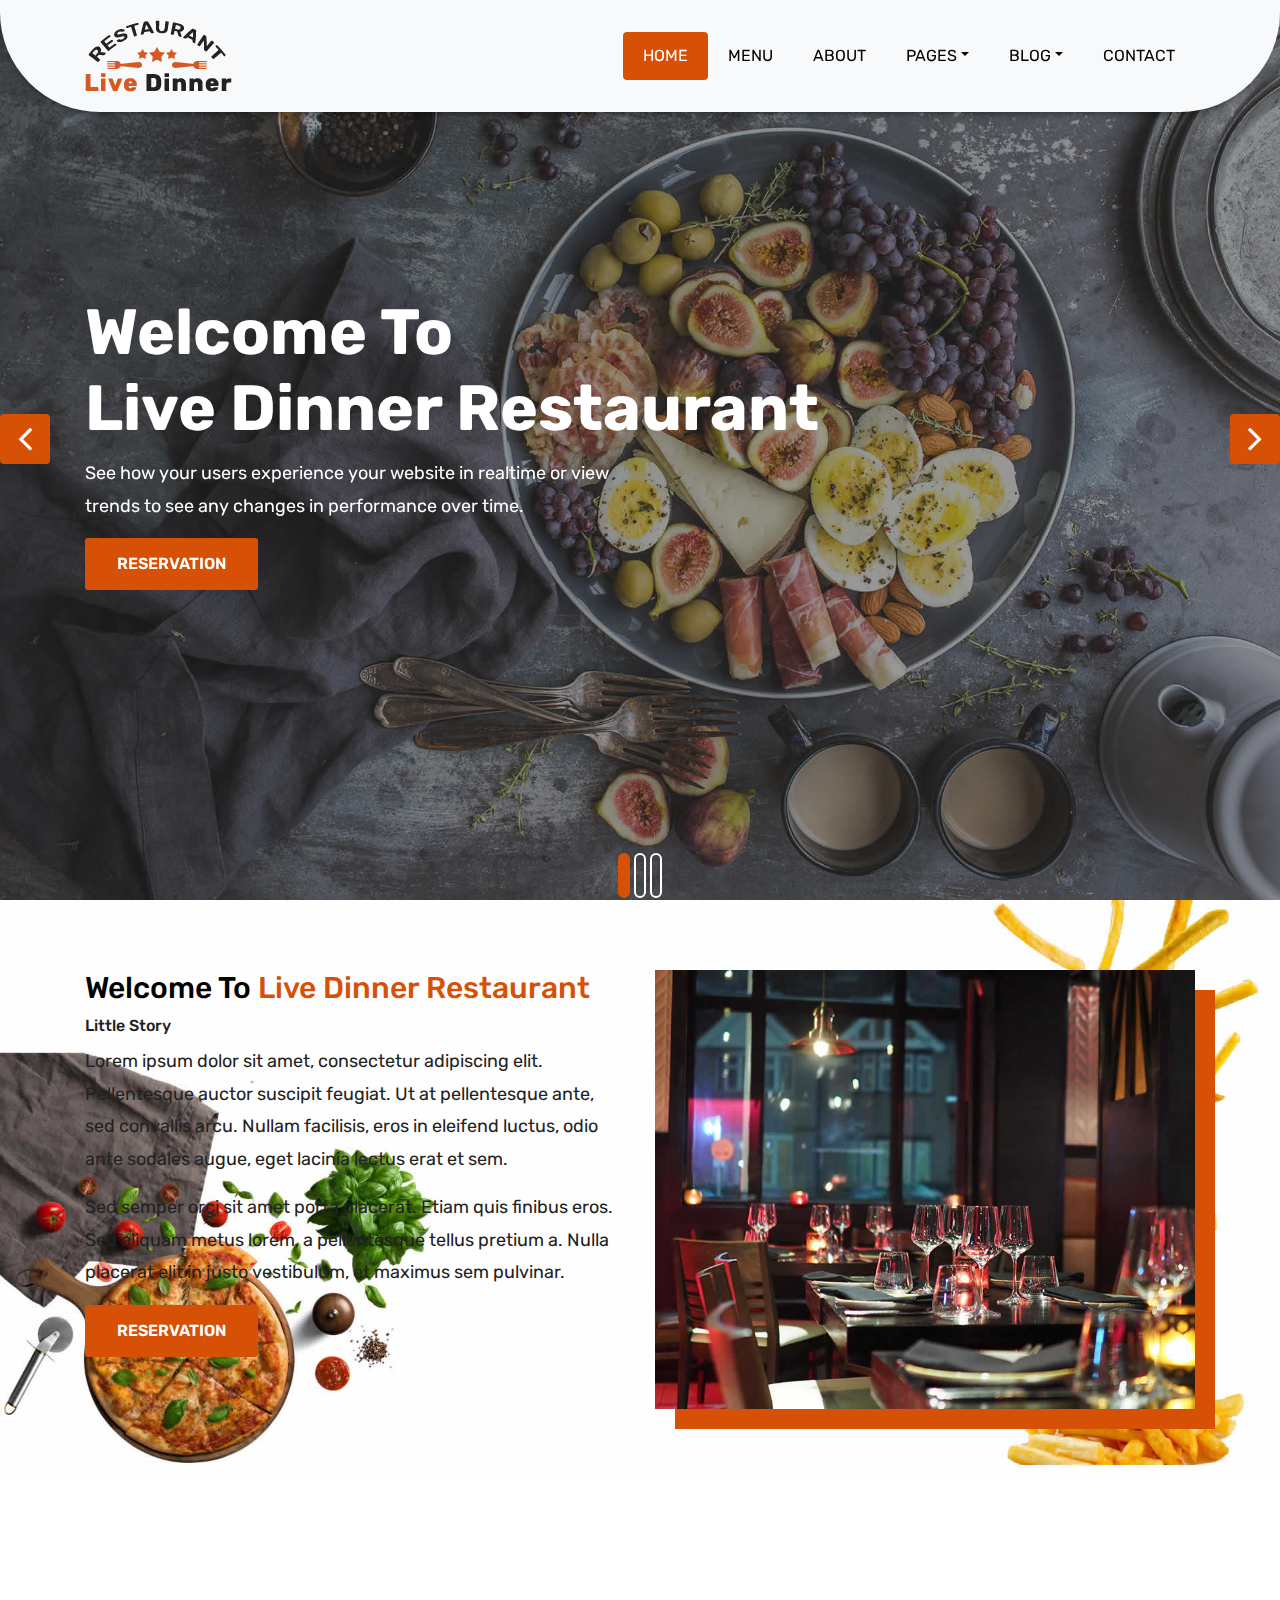
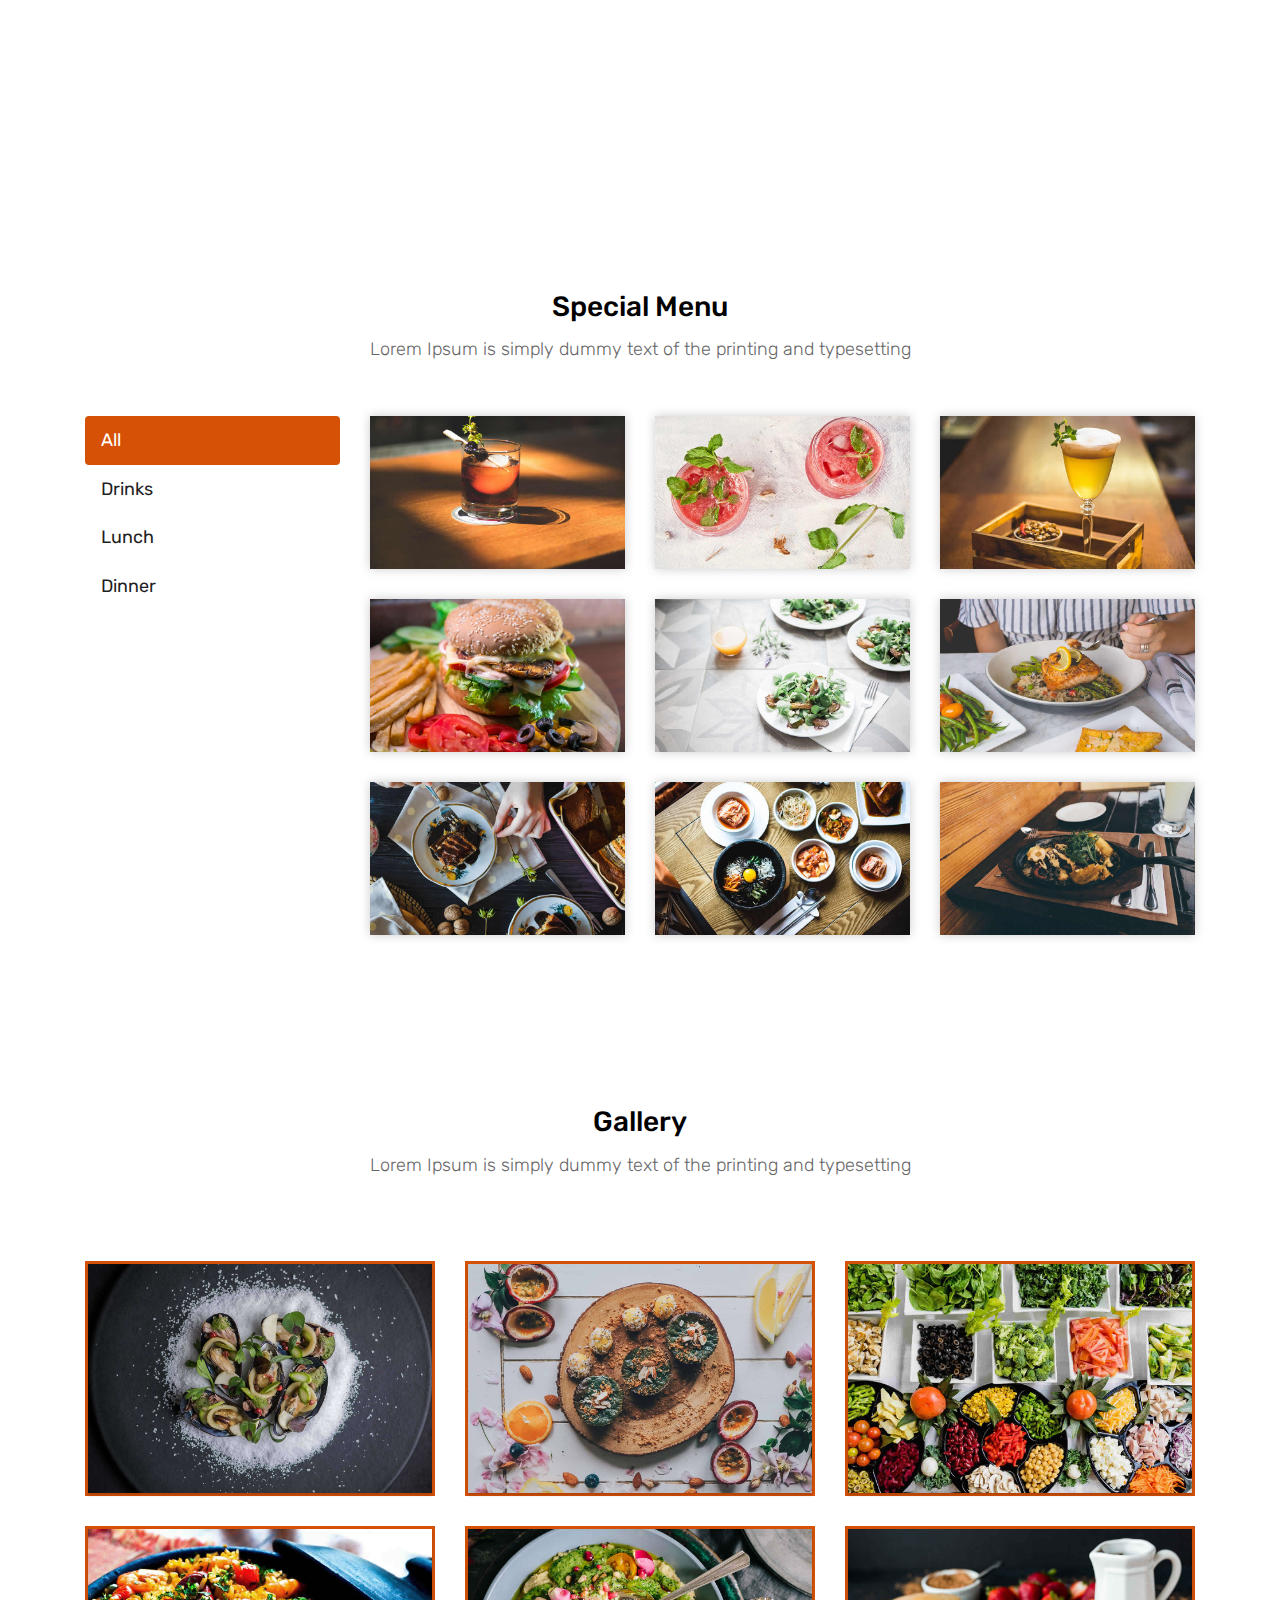
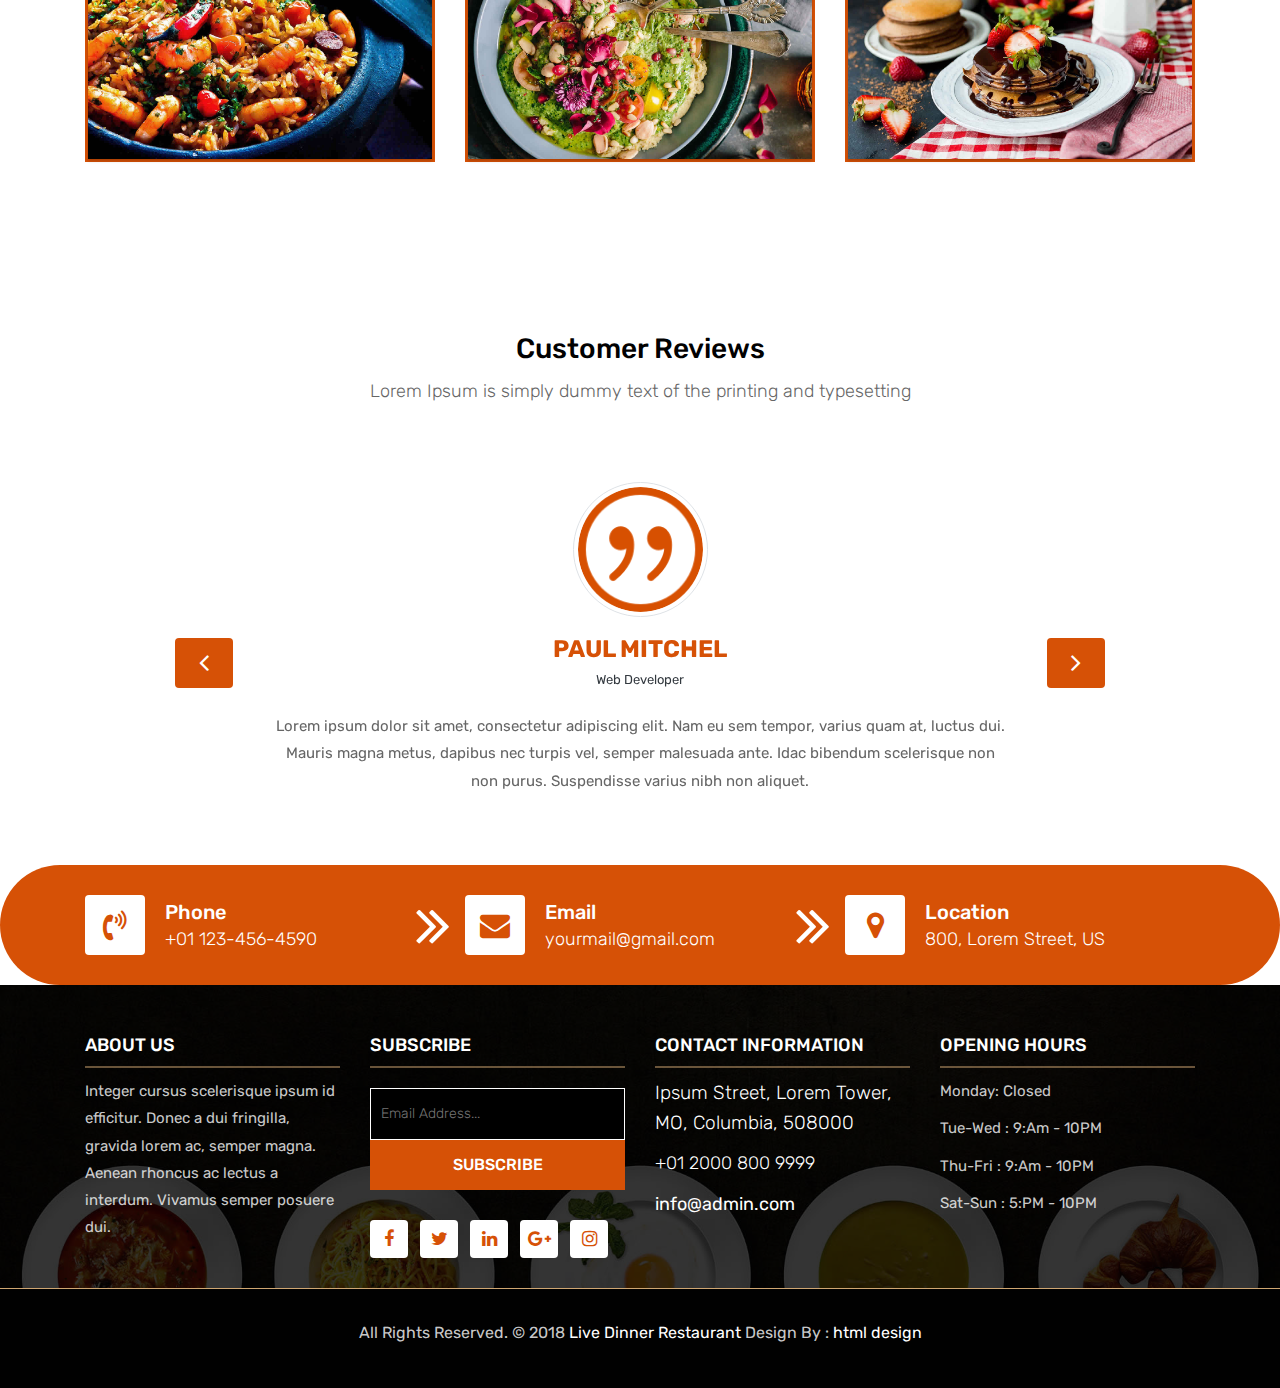
<file: index.html>
<!DOCTYPE html>
<html lang="en"><!-- Basic -->
<head>
	<meta charset="utf-8">
    <meta http-equiv="X-UA-Compatible" content="IE=edge">   
   
    <!-- Mobile Metas -->
    <meta name="viewport" content="width=device-width, initial-scale=1">
 
     <!-- Site Metas -->
    <title>Live Dinner Restaurant - Responsive HTML5 Template</title>  
    <meta name="keywords" content="">
    <meta name="description" content="">
    <meta name="author" content="">

    <!-- Site Icons -->
    <link rel="shortcut icon" href="images/favicon.ico" type="image/x-icon">
    <link rel="apple-touch-icon" href="images/apple-touch-icon.png">

    <!-- Bootstrap CSS -->
    <link rel="stylesheet" href="css/bootstrap.min.css">    
	<!-- Site CSS -->
    <link rel="stylesheet" href="css/style.css">    
    <!-- Responsive CSS -->
    <link rel="stylesheet" href="css/responsive.css">
    <!-- Custom CSS -->
    <link rel="stylesheet" href="css/custom.css">

    <!--[if lt IE 9]>
      <script src="https://oss.maxcdn.com/libs/html5shiv/3.7.0/html5shiv.js"></script>
      <script src="https://oss.maxcdn.com/libs/respond.js/1.4.2/respond.min.js"></script>
    <![endif]-->

</head>

<body>
	<!-- Start header -->
	<header class="top-navbar">
		<nav class="navbar navbar-expand-lg navbar-light bg-light">
			<div class="container">
				<a class="navbar-brand" href="index.html">
					<img src="images/logo.png" alt="" />
				</a>
				<button class="navbar-toggler" type="button" data-toggle="collapse" data-target="#navbars-rs-food" aria-controls="navbars-rs-food" aria-expanded="false" aria-label="Toggle navigation">
				  <span class="navbar-toggler-icon"></span>
				</button>
				<div class="collapse navbar-collapse" id="navbars-rs-food">
					<ul class="navbar-nav ml-auto">
						<li class="nav-item active"><a class="nav-link" href="index.html">Home</a></li>
						<li class="nav-item"><a class="nav-link" href="menu.html">Menu</a></li>
						<li class="nav-item"><a class="nav-link" href="about.html">About</a></li>
						<li class="nav-item dropdown">
							<a class="nav-link dropdown-toggle" href="#" id="dropdown-a" data-toggle="dropdown">Pages</a>
							<div class="dropdown-menu" aria-labelledby="dropdown-a">
								<a class="dropdown-item" href="reservation.html">Reservation</a>
								<a class="dropdown-item" href="stuff.html">Stuff</a>
								<a class="dropdown-item" href="gallery.html">Gallery</a>
							</div>
						</li>
						<li class="nav-item dropdown">
							<a class="nav-link dropdown-toggle" href="#" id="dropdown-a" data-toggle="dropdown">Blog</a>
							<div class="dropdown-menu" aria-labelledby="dropdown-a">
								<a class="dropdown-item" href="blog.html">blog</a>
								<a class="dropdown-item" href="blog-details.html">blog Single</a>
							</div>
						</li>
						<li class="nav-item"><a class="nav-link" href="contact.html">Contact</a></li>
					</ul>
				</div>
			</div>
		</nav>
	</header>
	<!-- End header -->
	
	<!-- Start slides -->
	<div id="slides" class="cover-slides">
		<ul class="slides-container">
			<li class="text-left">
				<img src="images/slider-01.jpg" alt="">
				<div class="container">
					<div class="row">
						<div class="col-md-12">
							<h1 class="m-b-20"><strong>Welcome To <br> Live Dinner Restaurant</strong></h1>
							<p class="m-b-40">See how your users experience your website in realtime or view  <br> 
							trends to see any changes in performance over time.</p>
							<p><a class="btn btn-lg btn-circle btn-outline-new-white" href="#">Reservation</a></p>
						</div>
					</div>
				</div>
			</li>
			<li class="text-left">
				<img src="images/slider-02.jpg" alt="">
				<div class="container">
					<div class="row">
						<div class="col-md-12">
							<h1 class="m-b-20"><strong>Welcome To <br> Live Dinner Restaurant</strong></h1>
							<p class="m-b-40">See how your users experience your website in realtime or view  <br> 
							trends to see any changes in performance over time.</p>
							<p><a class="btn btn-lg btn-circle btn-outline-new-white" href="#">Reservation</a></p>
						</div>
					</div>
				</div>
			</li>
			<li class="text-left">
				<img src="images/slider-03.jpg" alt="">
				<div class="container">
					<div class="row">
						<div class="col-md-12">
							<h1 class="m-b-20"><strong>Welcome To <br> Yamifood Restaurant</strong></h1>
							<p class="m-b-40">See how your users experience your website in realtime or view  <br> 
							trends to see any changes in performance over time.</p>
							<p><a class="btn btn-lg btn-circle btn-outline-new-white" href="#">Reservation</a></p>
						</div>
					</div>
				</div>
			</li>
		</ul>
		<div class="slides-navigation">
			<a href="#" class="next"><i class="fa fa-angle-right" aria-hidden="true"></i></a>
			<a href="#" class="prev"><i class="fa fa-angle-left" aria-hidden="true"></i></a>
		</div>
	</div>
	<!-- End slides -->
	
	<!-- Start About -->
	<div class="about-section-box">
		<div class="container">
			<div class="row">
				<div class="col-lg-6 col-md-6 col-sm-12 text-center">
					<div class="inner-column">
						<h1>Welcome To <span>Live Dinner Restaurant</span></h1>
						<h4>Little Story</h4>
						<p>Lorem ipsum dolor sit amet, consectetur adipiscing elit. Pellentesque auctor suscipit feugiat. Ut at pellentesque ante, sed convallis arcu. Nullam facilisis, eros in eleifend luctus, odio ante sodales augue, eget lacinia lectus erat et sem. </p>
						<p>Sed semper orci sit amet porta placerat. Etiam quis finibus eros. Sed aliquam metus lorem, a pellentesque tellus pretium a. Nulla placerat elit in justo vestibulum, et maximus sem pulvinar.</p>
						<a class="btn btn-lg btn-circle btn-outline-new-white" href="#">Reservation</a>
					</div>
				</div>
				<div class="col-lg-6 col-md-6 col-sm-12">
					<img src="images/about-img.jpg" alt="" class="img-fluid">
				</div>
			</div>
		</div>
	</div>
	<!-- End About -->
	
	<!-- Start QT -->
	<div class="qt-box qt-background">
		<div class="container">
			<div class="row">
				<div class="col-md-8 ml-auto mr-auto text-center">
					<p class="lead ">
						" If you're not the one cooking, stay out of the way and compliment the chef. "
					</p>
					<span class="lead">Michael Strahan</span>
				</div>
			</div>
		</div>
	</div>
	<!-- End QT -->
	
	<!-- Start Menu -->
	<div class="menu-box">
		<div class="container">
			<div class="row">
				<div class="col-lg-12">
					<div class="heading-title text-center">
						<h2>Special Menu</h2>
						<p>Lorem Ipsum is simply dummy text of the printing and typesetting</p>
					</div>
				</div>
			</div>
			
			<div class="row inner-menu-box">
				<div class="col-3">
					<div class="nav flex-column nav-pills" id="v-pills-tab" role="tablist" aria-orientation="vertical">
						<a class="nav-link active" id="v-pills-home-tab" data-toggle="pill" href="#v-pills-home" role="tab" aria-controls="v-pills-home" aria-selected="true">All</a>
						<a class="nav-link" id="v-pills-profile-tab" data-toggle="pill" href="#v-pills-profile" role="tab" aria-controls="v-pills-profile" aria-selected="false">Drinks</a>
						<a class="nav-link" id="v-pills-messages-tab" data-toggle="pill" href="#v-pills-messages" role="tab" aria-controls="v-pills-messages" aria-selected="false">Lunch</</a>
						<a class="nav-link" id="v-pills-settings-tab" data-toggle="pill" href="#v-pills-settings" role="tab" aria-controls="v-pills-settings" aria-selected="false">Dinner</a>
					</div>
				</div>
				
				<div class="col-9">
					<div class="tab-content" id="v-pills-tabContent">
						<div class="tab-pane fade show active" id="v-pills-home" role="tabpanel" aria-labelledby="v-pills-home-tab">
							<div class="row">
								<div class="col-lg-4 col-md-6 special-grid drinks">
									<div class="gallery-single fix">
										<img src="images/img-01.jpg" class="img-fluid" alt="Image">
										<div class="why-text">
											<h4>Special Drinks 1</h4>
											<p>Sed id magna vitae eros sagittis euismod.</p>
											<h5> $7.79</h5>
										</div>
									</div>
								</div>
								
								<div class="col-lg-4 col-md-6 special-grid drinks">
									<div class="gallery-single fix">
										<img src="images/img-02.jpg" class="img-fluid" alt="Image">
										<div class="why-text">
											<h4>Special Drinks 2</h4>
											<p>Sed id magna vitae eros sagittis euismod.</p>
											<h5> $9.79</h5>
										</div>
									</div>
								</div>
								
								<div class="col-lg-4 col-md-6 special-grid drinks">
									<div class="gallery-single fix">
										<img src="images/img-03.jpg" class="img-fluid" alt="Image">
										<div class="why-text">
											<h4>Special Drinks 3</h4>
											<p>Sed id magna vitae eros sagittis euismod.</p>
											<h5> $10.79</h5>
										</div>
									</div>
								</div>
								
								<div class="col-lg-4 col-md-6 special-grid lunch">
									<div class="gallery-single fix">
										<img src="images/img-04.jpg" class="img-fluid" alt="Image">
										<div class="why-text">
											<h4>Special Lunch 1</h4>
											<p>Sed id magna vitae eros sagittis euismod.</p>
											<h5> $15.79</h5>
										</div>
									</div>
								</div>
								
								<div class="col-lg-4 col-md-6 special-grid lunch">
									<div class="gallery-single fix">
										<img src="images/img-05.jpg" class="img-fluid" alt="Image">
										<div class="why-text">
											<h4>Special Lunch 2</h4>
											<p>Sed id magna vitae eros sagittis euismod.</p>
											<h5> $18.79</h5>
										</div>
									</div>
								</div>
								
								<div class="col-lg-4 col-md-6 special-grid lunch">
									<div class="gallery-single fix">
										<img src="images/img-06.jpg" class="img-fluid" alt="Image">
										<div class="why-text">
											<h4>Special Lunch 3</h4>
											<p>Sed id magna vitae eros sagittis euismod.</p>
											<h5> $20.79</h5>
										</div>
									</div>
								</div>
								
								<div class="col-lg-4 col-md-6 special-grid dinner">
									<div class="gallery-single fix">
										<img src="images/img-07.jpg" class="img-fluid" alt="Image">
										<div class="why-text">
											<h4>Special Dinner 1</h4>
											<p>Sed id magna vitae eros sagittis euismod.</p>
											<h5> $25.79</h5>
										</div>
									</div>
								</div>
								
								<div class="col-lg-4 col-md-6 special-grid dinner">
									<div class="gallery-single fix">
										<img src="images/img-08.jpg" class="img-fluid" alt="Image">
										<div class="why-text">
											<h4>Special Dinner 2</h4>
											<p>Sed id magna vitae eros sagittis euismod.</p>
											<h5> $22.79</h5>
										</div>
									</div>
								</div>
								
								<div class="col-lg-4 col-md-6 special-grid dinner">
									<div class="gallery-single fix">
										<img src="images/img-09.jpg" class="img-fluid" alt="Image">
										<div class="why-text">
											<h4>Special Dinner 3</h4>
											<p>Sed id magna vitae eros sagittis euismod.</p>
											<h5> $24.79</h5>
										</div>
									</div>
								</div>
							</div>
							
						</div>
						<div class="tab-pane fade" id="v-pills-profile" role="tabpanel" aria-labelledby="v-pills-profile-tab">
							<div class="row">
								<div class="col-lg-4 col-md-6 special-grid drinks">
									<div class="gallery-single fix">
										<img src="images/img-01.jpg" class="img-fluid" alt="Image">
										<div class="why-text">
											<h4>Special Drinks 1</h4>
											<p>Sed id magna vitae eros sagittis euismod.</p>
											<h5> $7.79</h5>
										</div>
									</div>
								</div>
								
								<div class="col-lg-4 col-md-6 special-grid drinks">
									<div class="gallery-single fix">
										<img src="images/img-02.jpg" class="img-fluid" alt="Image">
										<div class="why-text">
											<h4>Special Drinks 2</h4>
											<p>Sed id magna vitae eros sagittis euismod.</p>
											<h5> $9.79</h5>
										</div>
									</div>
								</div>
								
								<div class="col-lg-4 col-md-6 special-grid drinks">
									<div class="gallery-single fix">
										<img src="images/img-03.jpg" class="img-fluid" alt="Image">
										<div class="why-text">
											<h4>Special Drinks 3</h4>
											<p>Sed id magna vitae eros sagittis euismod.</p>
											<h5> $10.79</h5>
										</div>
									</div>
								</div>
							</div>
							
						</div>
						<div class="tab-pane fade" id="v-pills-messages" role="tabpanel" aria-labelledby="v-pills-messages-tab">
							<div class="row">
								<div class="col-lg-4 col-md-6 special-grid lunch">
									<div class="gallery-single fix">
										<img src="images/img-04.jpg" class="img-fluid" alt="Image">
										<div class="why-text">
											<h4>Special Lunch 1</h4>
											<p>Sed id magna vitae eros sagittis euismod.</p>
											<h5> $15.79</h5>
										</div>
									</div>
								</div>
								
								<div class="col-lg-4 col-md-6 special-grid lunch">
									<div class="gallery-single fix">
										<img src="images/img-05.jpg" class="img-fluid" alt="Image">
										<div class="why-text">
											<h4>Special Lunch 2</h4>
											<p>Sed id magna vitae eros sagittis euismod.</p>
											<h5> $18.79</h5>
										</div>
									</div>
								</div>
								
								<div class="col-lg-4 col-md-6 special-grid lunch">
									<div class="gallery-single fix">
										<img src="images/img-06.jpg" class="img-fluid" alt="Image">
										<div class="why-text">
											<h4>Special Lunch 3</h4>
											<p>Sed id magna vitae eros sagittis euismod.</p>
											<h5> $20.79</h5>
										</div>
									</div>
								</div>
							</div>
						</div>
						<div class="tab-pane fade" id="v-pills-settings" role="tabpanel" aria-labelledby="v-pills-settings-tab">
							<div class="row">
								<div class="col-lg-4 col-md-6 special-grid dinner">
									<div class="gallery-single fix">
										<img src="images/img-07.jpg" class="img-fluid" alt="Image">
										<div class="why-text">
											<h4>Special Dinner 1</h4>
											<p>Sed id magna vitae eros sagittis euismod.</p>
											<h5> $25.79</h5>
										</div>
									</div>
								</div>
								
								<div class="col-lg-4 col-md-6 special-grid dinner">
									<div class="gallery-single fix">
										<img src="images/img-08.jpg" class="img-fluid" alt="Image">
										<div class="why-text">
											<h4>Special Dinner 2</h4>
											<p>Sed id magna vitae eros sagittis euismod.</p>
											<h5> $22.79</h5>
										</div>
									</div>
								</div>
								
								<div class="col-lg-4 col-md-6 special-grid dinner">
									<div class="gallery-single fix">
										<img src="images/img-09.jpg" class="img-fluid" alt="Image">
										<div class="why-text">
											<h4>Special Dinner 3</h4>
											<p>Sed id magna vitae eros sagittis euismod.</p>
											<h5> $24.79</h5>
										</div>
									</div>
								</div>
							</div>
						</div>
					</div>
				</div>
			</div>
			
		</div>
	</div>
	<!-- End Menu -->
	
	<!-- Start Gallery -->
	<div class="gallery-box">
		<div class="container">
			<div class="row">
				<div class="col-lg-12">
					<div class="heading-title text-center">
						<h2>Gallery</h2>
						<p>Lorem Ipsum is simply dummy text of the printing and typesetting</p>
					</div>
				</div>
			</div>
			<div class="tz-gallery">
				<div class="row">
					<div class="col-sm-12 col-md-4 col-lg-4">
						<a class="lightbox" href="images/gallery-img-01.jpg">
							<img class="img-fluid" src="images/gallery-img-01.jpg" alt="Gallery Images">
						</a>
					</div>
					<div class="col-sm-6 col-md-4 col-lg-4">
						<a class="lightbox" href="images/gallery-img-02.jpg">
							<img class="img-fluid" src="images/gallery-img-02.jpg" alt="Gallery Images">
						</a>
					</div>
					<div class="col-sm-6 col-md-4 col-lg-4">
						<a class="lightbox" href="images/gallery-img-03.jpg">
							<img class="img-fluid" src="images/gallery-img-03.jpg" alt="Gallery Images">
						</a>
					</div>
					<div class="col-sm-12 col-md-4 col-lg-4">
						<a class="lightbox" href="images/gallery-img-04.jpg">
							<img class="img-fluid" src="images/gallery-img-04.jpg" alt="Gallery Images">
						</a>
					</div>
					<div class="col-sm-6 col-md-4 col-lg-4">
						<a class="lightbox" href="images/gallery-img-05.jpg">
							<img class="img-fluid" src="images/gallery-img-05.jpg" alt="Gallery Images">
						</a>
					</div> 
					<div class="col-sm-6 col-md-4 col-lg-4">
						<a class="lightbox" href="images/gallery-img-06.jpg">
							<img class="img-fluid" src="images/gallery-img-06.jpg" alt="Gallery Images">
						</a>
					</div>
				</div>
			</div>
		</div>
	</div>
	<!-- End Gallery -->
	
	<!-- Start Customer Reviews -->
	<div class="customer-reviews-box">
		<div class="container">
			<div class="row">
				<div class="col-lg-12">
					<div class="heading-title text-center">
						<h2>Customer Reviews</h2>
						<p>Lorem Ipsum is simply dummy text of the printing and typesetting</p>
					</div>
				</div>
			</div>
			<div class="row">
				<div class="col-md-8 mr-auto ml-auto text-center">
					<div id="reviews" class="carousel slide" data-ride="carousel">
						<div class="carousel-inner mt-4">
							<div class="carousel-item text-center active">
								<div class="img-box p-1 border rounded-circle m-auto">
									<img class="d-block w-100 rounded-circle" src="images/quotations-button.png" alt="">
								</div>
								<h5 class="mt-4 mb-0"><strong class="text-warning text-uppercase">Paul Mitchel</strong></h5>
								<h6 class="text-dark m-0">Web Developer</h6>
								<p class="m-0 pt-3">Lorem ipsum dolor sit amet, consectetur adipiscing elit. Nam eu sem tempor, varius quam at, luctus dui. Mauris magna metus, dapibus nec turpis vel, semper malesuada ante. Idac bibendum scelerisque non non purus. Suspendisse varius nibh non aliquet.</p>
							</div>
							<div class="carousel-item text-center">
								<div class="img-box p-1 border rounded-circle m-auto">
									<img class="d-block w-100 rounded-circle" src="images/quotations-button.png" alt="">
								</div>
								<h5 class="mt-4 mb-0"><strong class="text-warning text-uppercase">Steve Fonsi</strong></h5>
								<h6 class="text-dark m-0">Web Designer</h6>
								<p class="m-0 pt-3">Lorem ipsum dolor sit amet, consectetur adipiscing elit. Nam eu sem tempor, varius quam at, luctus dui. Mauris magna metus, dapibus nec turpis vel, semper malesuada ante. Idac bibendum scelerisque non non purus. Suspendisse varius nibh non aliquet.</p>
							</div>
							<div class="carousel-item text-center">
								<div class="img-box p-1 border rounded-circle m-auto">
									<img class="d-block w-100 rounded-circle" src="images/quotations-button.png" alt="">
								</div>
								<h5 class="mt-4 mb-0"><strong class="text-warning text-uppercase">Daniel vebar</strong></h5>
								<h6 class="text-dark m-0">Seo Analyst</h6>
								<p class="m-0 pt-3">Lorem ipsum dolor sit amet, consectetur adipiscing elit. Nam eu sem tempor, varius quam at, luctus dui. Mauris magna metus, dapibus nec turpis vel, semper malesuada ante. Idac bibendum scelerisque non non purus. Suspendisse varius nibh non aliquet.</p>
							</div>
						</div>
						<a class="carousel-control-prev" href="#reviews" role="button" data-slide="prev">
							<i class="fa fa-angle-left" aria-hidden="true"></i>
							<span class="sr-only">Previous</span>
						</a>
						<a class="carousel-control-next" href="#reviews" role="button" data-slide="next">
							<i class="fa fa-angle-right" aria-hidden="true"></i>
							<span class="sr-only">Next</span>
						</a>
                    </div>
				</div>
			</div>
		</div>
	</div>
	<!-- End Customer Reviews -->
	
	<!-- Start Contact info -->
	<div class="contact-imfo-box">
		<div class="container">
			<div class="row">
				<div class="col-md-4 arrow-right">
					<i class="fa fa-volume-control-phone"></i>
					<div class="overflow-hidden">
						<h4>Phone</h4>
						<p class="lead">
							+01 123-456-4590
						</p>
					</div>
				</div>
				<div class="col-md-4 arrow-right">
					<i class="fa fa-envelope"></i>
					<div class="overflow-hidden">
						<h4>Email</h4>
						<p class="lead">
							yourmail@gmail.com
						</p>
					</div>
				</div>
				<div class="col-md-4">
					<i class="fa fa-map-marker"></i>
					<div class="overflow-hidden">
						<h4>Location</h4>
						<p class="lead">
							800, Lorem Street, US
						</p>
					</div>
				</div>
			</div>
		</div>
	</div>
	<!-- End Contact info -->
	
	<!-- Start Footer -->
	<footer class="footer-area bg-f">
		<div class="container">
			<div class="row">
				<div class="col-lg-3 col-md-6">
					<h3>About Us</h3>
					<p>Integer cursus scelerisque ipsum id efficitur. Donec a dui fringilla, gravida lorem ac, semper magna. Aenean rhoncus ac lectus a interdum. Vivamus semper posuere dui.</p>
				</div>
				<div class="col-lg-3 col-md-6">
					<h3>Subscribe</h3>
					<div class="subscribe_form">
						<form class="subscribe_form">
							<input name="EMAIL" id="subs-email" class="form_input" placeholder="Email Address..." type="email">
							<button type="submit" class="submit">SUBSCRIBE</button>
							<div class="clearfix"></div>
						</form>
					</div>
					<ul class="list-inline f-social">
						<li class="list-inline-item"><a href="#"><i class="fa fa-facebook" aria-hidden="true"></i></a></li>
						<li class="list-inline-item"><a href="#"><i class="fa fa-twitter" aria-hidden="true"></i></a></li>
						<li class="list-inline-item"><a href="#"><i class="fa fa-linkedin" aria-hidden="true"></i></a></li>
						<li class="list-inline-item"><a href="#"><i class="fa fa-google-plus" aria-hidden="true"></i></a></li>
						<li class="list-inline-item"><a href="#"><i class="fa fa-instagram" aria-hidden="true"></i></a></li>
					</ul>
				</div>
				<div class="col-lg-3 col-md-6">
					<h3>Contact information</h3>
					<p class="lead">Ipsum Street, Lorem Tower, MO, Columbia, 508000</p>
					<p class="lead"><a href="#">+01 2000 800 9999</a></p>
					<p><a href="#"> info@admin.com</a></p>
				</div>
				<div class="col-lg-3 col-md-6">
					<h3>Opening hours</h3>
					<p><span class="text-color">Monday: </span>Closed</p>
					<p><span class="text-color">Tue-Wed :</span> 9:Am - 10PM</p>
					<p><span class="text-color">Thu-Fri :</span> 9:Am - 10PM</p>
					<p><span class="text-color">Sat-Sun :</span> 5:PM - 10PM</p>
				</div>
			</div>
		</div>
		
		<div class="copyright">
			<div class="container">
				<div class="row">
					<div class="col-lg-12">
						<p class="company-name">All Rights Reserved. &copy; 2018 <a href="#">Live Dinner Restaurant</a> Design By : 
					<a href="https://html.design/">html design</a></p>
					</div>
				</div>
			</div>
		</div>
		
	</footer>
	<!-- End Footer -->
	
	<a href="#" id="back-to-top" title="Back to top" style="display: none;"><i class="fa fa-paper-plane-o" aria-hidden="true"></i></a>

	<!-- ALL JS FILES -->
	<script src="js/jquery-3.2.1.min.js"></script>
	<script src="js/popper.min.js"></script>
	<script src="js/bootstrap.min.js"></script>
    <!-- ALL PLUGINS -->
	<script src="js/jquery.superslides.min.js"></script>
	<script src="js/images-loded.min.js"></script>
	<script src="js/isotope.min.js"></script>
	<script src="js/baguetteBox.min.js"></script>
	<script src="js/form-validator.min.js"></script>
    <script src="js/contact-form-script.js"></script>
    <script src="js/custom.js"></script>
</body>
</html>
</file>
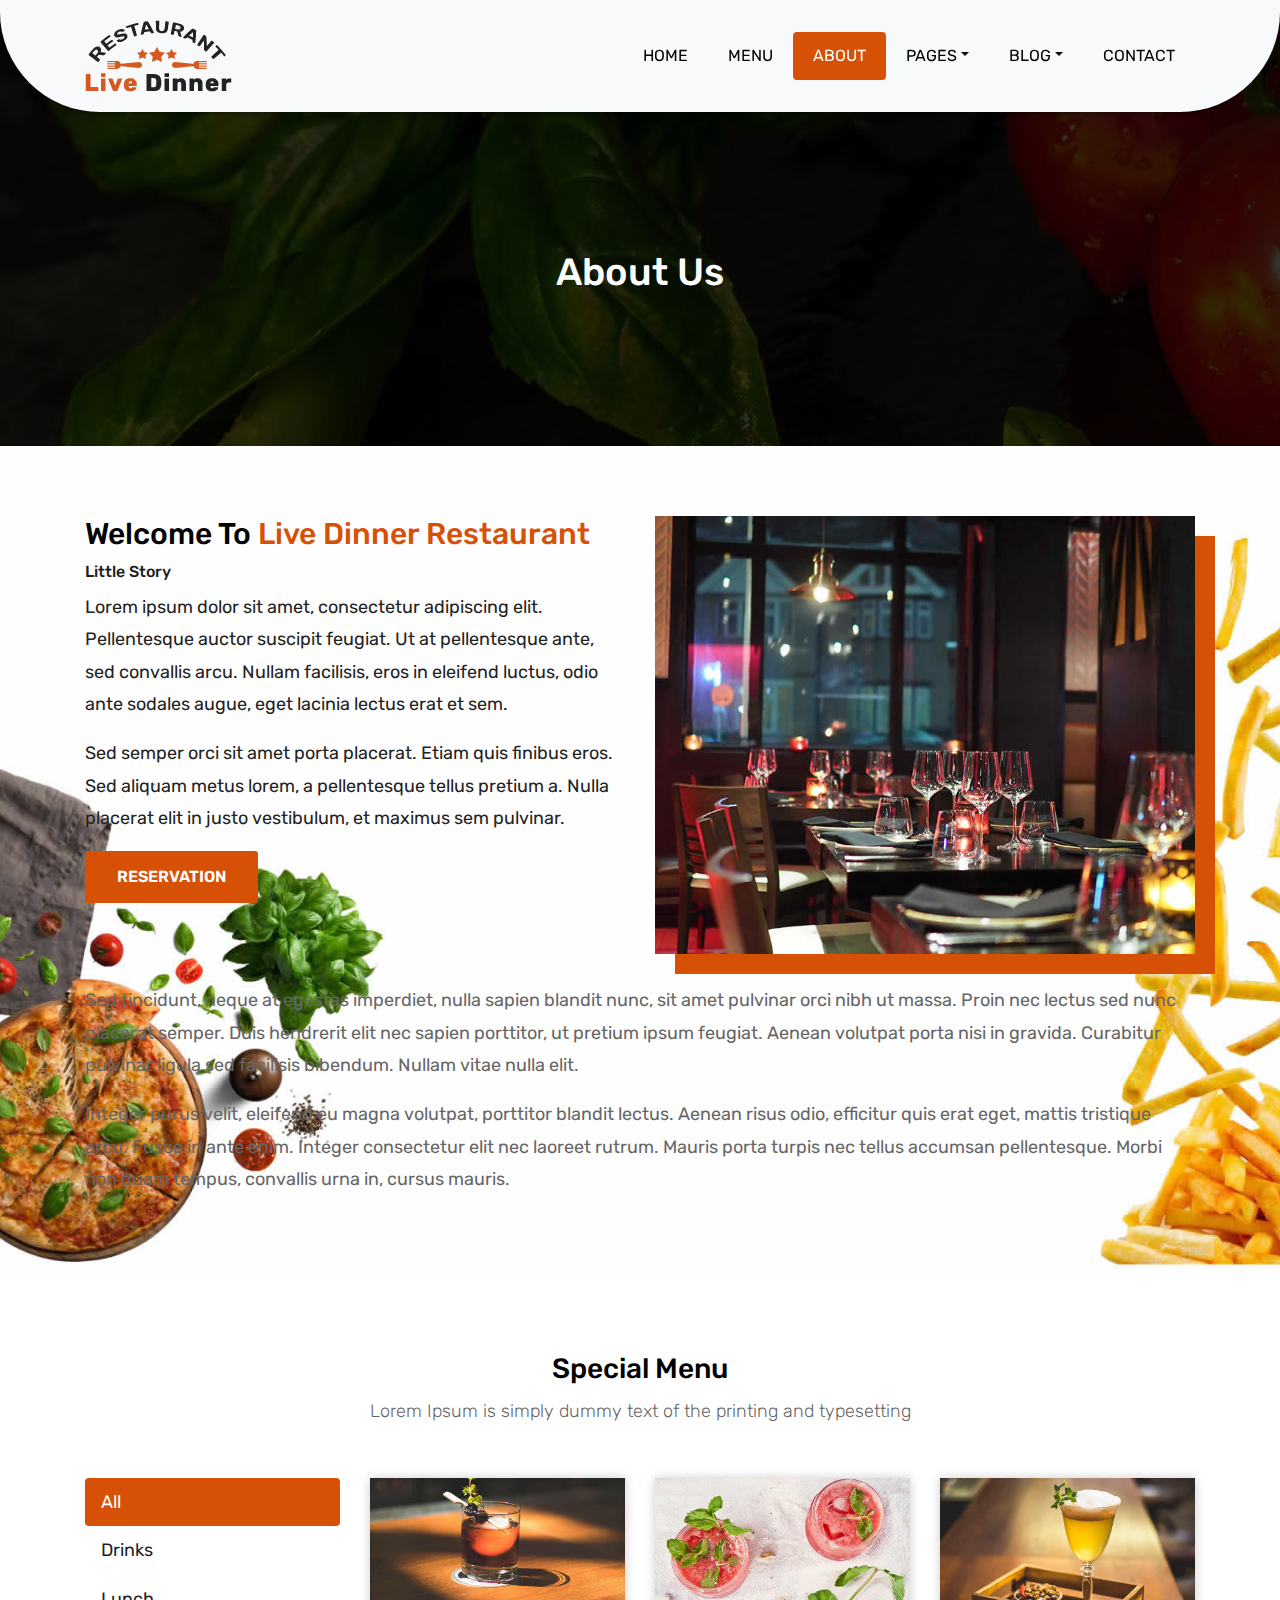
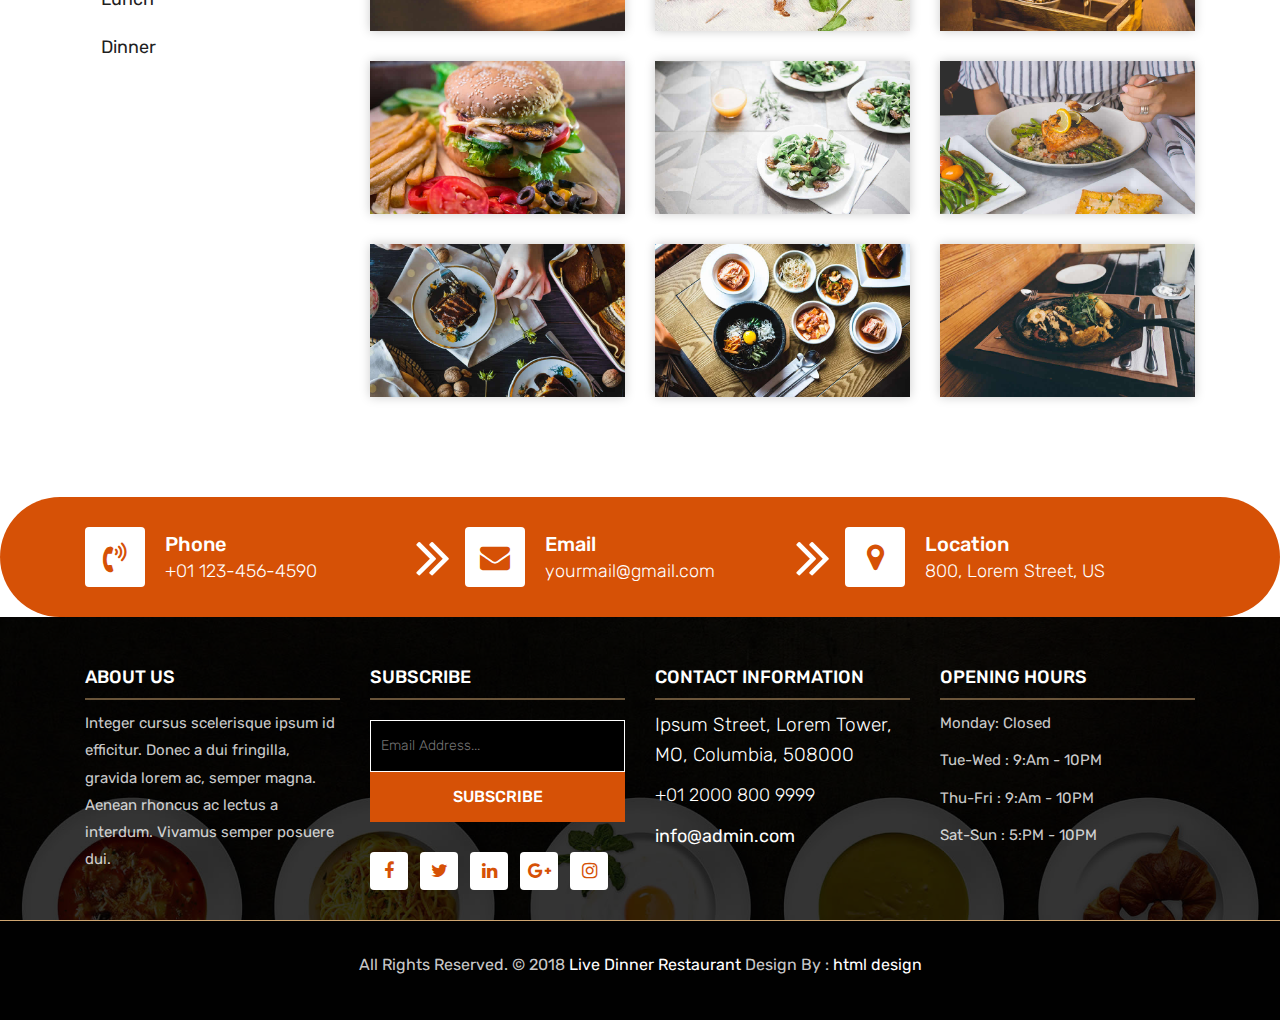
<file: about.html>
<!DOCTYPE html>
<html lang="en"><!-- Basic -->
<head>
	<meta charset="utf-8">
    <meta http-equiv="X-UA-Compatible" content="IE=edge">   
   
    <!-- Mobile Metas -->
    <meta name="viewport" content="width=device-width, initial-scale=1">
 
     <!-- Site Metas -->
    <title>Live Dinner Restaurant - Responsive HTML5 Template</title>  
    <meta name="keywords" content="">
    <meta name="description" content="">
    <meta name="author" content="">

    <!-- Site Icons -->
    <link rel="shortcut icon" href="images/favicon.ico" type="image/x-icon">
    <link rel="apple-touch-icon" href="images/apple-touch-icon.png">

    <!-- Bootstrap CSS -->
    <link rel="stylesheet" href="css/bootstrap.min.css">    
	<!-- Site CSS -->
    <link rel="stylesheet" href="css/style.css">    
    <!-- Responsive CSS -->
    <link rel="stylesheet" href="css/responsive.css">
    <!-- Custom CSS -->
    <link rel="stylesheet" href="css/custom.css">

    <!--[if lt IE 9]>
      <script src="https://oss.maxcdn.com/libs/html5shiv/3.7.0/html5shiv.js"></script>
      <script src="https://oss.maxcdn.com/libs/respond.js/1.4.2/respond.min.js"></script>
    <![endif]-->

</head>

<body>
	<!-- Start header -->
	<header class="top-navbar">
		<nav class="navbar navbar-expand-lg navbar-light bg-light">
			<div class="container">
				<a class="navbar-brand" href="index.html">
					<img src="images/logo.png" alt="" />
				</a>
				<button class="navbar-toggler" type="button" data-toggle="collapse" data-target="#navbars-rs-food" aria-controls="navbars-rs-food" aria-expanded="false" aria-label="Toggle navigation">
				  <span class="navbar-toggler-icon"></span>
				</button>
				<div class="collapse navbar-collapse" id="navbars-rs-food">
					<ul class="navbar-nav ml-auto">
						<li class="nav-item"><a class="nav-link" href="index.html">Home</a></li>
						<li class="nav-item"><a class="nav-link" href="menu.html">Menu</a></li>
						<li class="nav-item active"><a class="nav-link" href="about.html">About</a></li>
						<li class="nav-item dropdown">
							<a class="nav-link dropdown-toggle" href="#" id="dropdown-a" data-toggle="dropdown">Pages</a>
							<div class="dropdown-menu" aria-labelledby="dropdown-a">
								<a class="dropdown-item" href="reservation.html">Reservation</a>
								<a class="dropdown-item" href="stuff.html">Stuff</a>
								<a class="dropdown-item" href="gallery.html">Gallery</a>
							</div>
						</li>
						<li class="nav-item dropdown">
							<a class="nav-link dropdown-toggle" href="#" id="dropdown-a" data-toggle="dropdown">Blog</a>
							<div class="dropdown-menu" aria-labelledby="dropdown-a">
								<a class="dropdown-item" href="blog.html">blog</a>
								<a class="dropdown-item" href="blog-details.html">blog Single</a>
							</div>
						</li>
						<li class="nav-item"><a class="nav-link" href="contact.html">Contact</a></li>
					</ul>
				</div>
			</div>
		</nav>
	</header>
	<!-- End header -->
	
	<!-- Start header -->
	<div class="all-page-title page-breadcrumb">
		<div class="container text-center">
			<div class="row">
				<div class="col-lg-12">
					<h1>About Us</h1>
				</div>
			</div>
		</div>
	</div>
	<!-- End header -->
	
	<!-- Start About -->
	<div class="about-section-box">
		<div class="container">
			<div class="row">
				<div class="col-lg-6 col-md-6 text-center">
					<div class="inner-column">
						<h1>Welcome To <span>Live Dinner Restaurant</span></h1>
						<h4>Little Story</h4>
						<p>Lorem ipsum dolor sit amet, consectetur adipiscing elit. Pellentesque auctor suscipit feugiat. Ut at pellentesque ante, sed convallis arcu. Nullam facilisis, eros in eleifend luctus, odio ante sodales augue, eget lacinia lectus erat et sem. </p>
						<p>Sed semper orci sit amet porta placerat. Etiam quis finibus eros. Sed aliquam metus lorem, a pellentesque tellus pretium a. Nulla placerat elit in justo vestibulum, et maximus sem pulvinar.</p>
						<a class="btn btn-lg btn-circle btn-outline-new-white" href="#">Reservation</a>
					</div>
				</div>
				<div class="col-lg-6 col-md-6">
					<img src="images/about-img.jpg" alt="" class="img-fluid">
				</div>
				<div class="col-md-12">
					<div class="inner-pt">
						<p>Sed tincidunt, neque at egestas imperdiet, nulla sapien blandit nunc, sit amet pulvinar orci nibh ut massa. Proin nec lectus sed nunc placerat semper. Duis hendrerit elit nec sapien porttitor, ut pretium ipsum feugiat. Aenean volutpat porta nisi in gravida. Curabitur pulvinar ligula sed facilisis bibendum. Nullam vitae nulla elit. </p>
						<p>Integer purus velit, eleifend eu magna volutpat, porttitor blandit lectus. Aenean risus odio, efficitur quis erat eget, mattis tristique arcu. Fusce in ante enim. Integer consectetur elit nec laoreet rutrum. Mauris porta turpis nec tellus accumsan pellentesque. Morbi non quam tempus, convallis urna in, cursus mauris. </p>
					</div>
				</div>
			</div>
		</div>
	</div>
	<!-- End About -->
	
	<!-- Start Menu -->
	<div class="menu-box">
		<div class="container">
			<div class="row">
				<div class="col-lg-12">
					<div class="heading-title text-center">
						<h2>Special Menu</h2>
						<p>Lorem Ipsum is simply dummy text of the printing and typesetting</p>
					</div>
				</div>
			</div>
				
			<div class="row inner-menu-box">
				<div class="col-3">
					<div class="nav flex-column nav-pills" id="v-pills-tab" role="tablist" aria-orientation="vertical">
						<a class="nav-link active" id="v-pills-home-tab" data-toggle="pill" href="#v-pills-home" role="tab" aria-controls="v-pills-home" aria-selected="true">All</a>
						<a class="nav-link" id="v-pills-profile-tab" data-toggle="pill" href="#v-pills-profile" role="tab" aria-controls="v-pills-profile" aria-selected="false">Drinks</a>
						<a class="nav-link" id="v-pills-messages-tab" data-toggle="pill" href="#v-pills-messages" role="tab" aria-controls="v-pills-messages" aria-selected="false">Lunch</</a>
						<a class="nav-link" id="v-pills-settings-tab" data-toggle="pill" href="#v-pills-settings" role="tab" aria-controls="v-pills-settings" aria-selected="false">Dinner</a>
					</div>
				</div>
				
				<div class="col-9">
					<div class="tab-content" id="v-pills-tabContent">
						<div class="tab-pane fade show active" id="v-pills-home" role="tabpanel" aria-labelledby="v-pills-home-tab">
							<div class="row">
								<div class="col-lg-4 col-md-6 special-grid drinks">
									<div class="gallery-single fix">
										<img src="images/img-01.jpg" class="img-fluid" alt="Image">
										<div class="why-text">
											<h4>Special Drinks 1</h4>
											<p>Sed id magna vitae eros sagittis euismod.</p>
											<h5> $7.79</h5>
										</div>
									</div>
								</div>
								
								<div class="col-lg-4 col-md-6 special-grid drinks">
									<div class="gallery-single fix">
										<img src="images/img-02.jpg" class="img-fluid" alt="Image">
										<div class="why-text">
											<h4>Special Drinks 2</h4>
											<p>Sed id magna vitae eros sagittis euismod.</p>
											<h5> $9.79</h5>
										</div>
									</div>
								</div>
								
								<div class="col-lg-4 col-md-6 special-grid drinks">
									<div class="gallery-single fix">
										<img src="images/img-03.jpg" class="img-fluid" alt="Image">
										<div class="why-text">
											<h4>Special Drinks 3</h4>
											<p>Sed id magna vitae eros sagittis euismod.</p>
											<h5> $10.79</h5>
										</div>
									</div>
								</div>
								
								<div class="col-lg-4 col-md-6 special-grid lunch">
									<div class="gallery-single fix">
										<img src="images/img-04.jpg" class="img-fluid" alt="Image">
										<div class="why-text">
											<h4>Special Lunch 1</h4>
											<p>Sed id magna vitae eros sagittis euismod.</p>
											<h5> $15.79</h5>
										</div>
									</div>
								</div>
								
								<div class="col-lg-4 col-md-6 special-grid lunch">
									<div class="gallery-single fix">
										<img src="images/img-05.jpg" class="img-fluid" alt="Image">
										<div class="why-text">
											<h4>Special Lunch 2</h4>
											<p>Sed id magna vitae eros sagittis euismod.</p>
											<h5> $18.79</h5>
										</div>
									</div>
								</div>
								
								<div class="col-lg-4 col-md-6 special-grid lunch">
									<div class="gallery-single fix">
										<img src="images/img-06.jpg" class="img-fluid" alt="Image">
										<div class="why-text">
											<h4>Special Lunch 3</h4>
											<p>Sed id magna vitae eros sagittis euismod.</p>
											<h5> $20.79</h5>
										</div>
									</div>
								</div>
								
								<div class="col-lg-4 col-md-6 special-grid dinner">
									<div class="gallery-single fix">
										<img src="images/img-07.jpg" class="img-fluid" alt="Image">
										<div class="why-text">
											<h4>Special Dinner 1</h4>
											<p>Sed id magna vitae eros sagittis euismod.</p>
											<h5> $25.79</h5>
										</div>
									</div>
								</div>
								
								<div class="col-lg-4 col-md-6 special-grid dinner">
									<div class="gallery-single fix">
										<img src="images/img-08.jpg" class="img-fluid" alt="Image">
										<div class="why-text">
											<h4>Special Dinner 2</h4>
											<p>Sed id magna vitae eros sagittis euismod.</p>
											<h5> $22.79</h5>
										</div>
									</div>
								</div>
								
								<div class="col-lg-4 col-md-6 special-grid dinner">
									<div class="gallery-single fix">
										<img src="images/img-09.jpg" class="img-fluid" alt="Image">
										<div class="why-text">
											<h4>Special Dinner 3</h4>
											<p>Sed id magna vitae eros sagittis euismod.</p>
											<h5> $24.79</h5>
										</div>
									</div>
								</div>
							</div>
							
						</div>
						<div class="tab-pane fade" id="v-pills-profile" role="tabpanel" aria-labelledby="v-pills-profile-tab">
							<div class="row">
								<div class="col-lg-4 col-md-6 special-grid drinks">
									<div class="gallery-single fix">
										<img src="images/img-01.jpg" class="img-fluid" alt="Image">
										<div class="why-text">
											<h4>Special Drinks 1</h4>
											<p>Sed id magna vitae eros sagittis euismod.</p>
											<h5> $7.79</h5>
										</div>
									</div>
								</div>
								
								<div class="col-lg-4 col-md-6 special-grid drinks">
									<div class="gallery-single fix">
										<img src="images/img-02.jpg" class="img-fluid" alt="Image">
										<div class="why-text">
											<h4>Special Drinks 2</h4>
											<p>Sed id magna vitae eros sagittis euismod.</p>
											<h5> $9.79</h5>
										</div>
									</div>
								</div>
								
								<div class="col-lg-4 col-md-6 special-grid drinks">
									<div class="gallery-single fix">
										<img src="images/img-03.jpg" class="img-fluid" alt="Image">
										<div class="why-text">
											<h4>Special Drinks 3</h4>
											<p>Sed id magna vitae eros sagittis euismod.</p>
											<h5> $10.79</h5>
										</div>
									</div>
								</div>
							</div>
							
						</div>
						<div class="tab-pane fade" id="v-pills-messages" role="tabpanel" aria-labelledby="v-pills-messages-tab">
							<div class="row">
								<div class="col-lg-4 col-md-6 special-grid lunch">
									<div class="gallery-single fix">
										<img src="images/img-04.jpg" class="img-fluid" alt="Image">
										<div class="why-text">
											<h4>Special Lunch 1</h4>
											<p>Sed id magna vitae eros sagittis euismod.</p>
											<h5> $15.79</h5>
										</div>
									</div>
								</div>
								
								<div class="col-lg-4 col-md-6 special-grid lunch">
									<div class="gallery-single fix">
										<img src="images/img-05.jpg" class="img-fluid" alt="Image">
										<div class="why-text">
											<h4>Special Lunch 2</h4>
											<p>Sed id magna vitae eros sagittis euismod.</p>
											<h5> $18.79</h5>
										</div>
									</div>
								</div>
								
								<div class="col-lg-4 col-md-6 special-grid lunch">
									<div class="gallery-single fix">
										<img src="images/img-06.jpg" class="img-fluid" alt="Image">
										<div class="why-text">
											<h4>Special Lunch 3</h4>
											<p>Sed id magna vitae eros sagittis euismod.</p>
											<h5> $20.79</h5>
										</div>
									</div>
								</div>
							</div>
						</div>
						<div class="tab-pane fade" id="v-pills-settings" role="tabpanel" aria-labelledby="v-pills-settings-tab">
							<div class="row">
								<div class="col-lg-4 col-md-6 special-grid dinner">
									<div class="gallery-single fix">
										<img src="images/img-07.jpg" class="img-fluid" alt="Image">
										<div class="why-text">
											<h4>Special Dinner 1</h4>
											<p>Sed id magna vitae eros sagittis euismod.</p>
											<h5> $25.79</h5>
										</div>
									</div>
								</div>
								
								<div class="col-lg-4 col-md-6 special-grid dinner">
									<div class="gallery-single fix">
										<img src="images/img-08.jpg" class="img-fluid" alt="Image">
										<div class="why-text">
											<h4>Special Dinner 2</h4>
											<p>Sed id magna vitae eros sagittis euismod.</p>
											<h5> $22.79</h5>
										</div>
									</div>
								</div>
								
								<div class="col-lg-4 col-md-6 special-grid dinner">
									<div class="gallery-single fix">
										<img src="images/img-09.jpg" class="img-fluid" alt="Image">
										<div class="why-text">
											<h4>Special Dinner 3</h4>
											<p>Sed id magna vitae eros sagittis euismod.</p>
											<h5> $24.79</h5>
										</div>
									</div>
								</div>
							</div>
						</div>
					</div>
				</div>
			</div>
			
		</div>
	</div>
	<!-- End Menu -->
	
	<!-- Start Contact info -->
	<div class="contact-imfo-box">
		<div class="container">
			<div class="row">
				<div class="col-md-4 arrow-right">
					<i class="fa fa-volume-control-phone"></i>
					<div class="overflow-hidden">
						<h4>Phone</h4>
						<p class="lead">
							+01 123-456-4590
						</p>
					</div>
				</div>
				<div class="col-md-4 arrow-right">
					<i class="fa fa-envelope"></i>
					<div class="overflow-hidden">
						<h4>Email</h4>
						<p class="lead">
							yourmail@gmail.com
						</p>
					</div>
				</div>
				<div class="col-md-4">
					<i class="fa fa-map-marker"></i>
					<div class="overflow-hidden">
						<h4>Location</h4>
						<p class="lead">
							800, Lorem Street, US
						</p>
					</div>
				</div>
			</div>
		</div>
	</div>
	<!-- End Contact info -->
	
	<!-- Start Footer -->
	<footer class="footer-area bg-f">
		<div class="container">
			<div class="row">
				<div class="col-lg-3 col-md-6">
					<h3>About Us</h3>
					<p>Integer cursus scelerisque ipsum id efficitur. Donec a dui fringilla, gravida lorem ac, semper magna. Aenean rhoncus ac lectus a interdum. Vivamus semper posuere dui.</p>
				</div>
				<div class="col-lg-3 col-md-6">
					<h3>Subscribe</h3>
					<div class="subscribe_form">
						<form class="subscribe_form">
							<input name="EMAIL" id="subs-email" class="form_input" placeholder="Email Address..." type="email">
							<button type="submit" class="submit">SUBSCRIBE</button>
							<div class="clearfix"></div>
						</form>
					</div>
					<ul class="list-inline f-social">
						<li class="list-inline-item"><a href="#"><i class="fa fa-facebook" aria-hidden="true"></i></a></li>
						<li class="list-inline-item"><a href="#"><i class="fa fa-twitter" aria-hidden="true"></i></a></li>
						<li class="list-inline-item"><a href="#"><i class="fa fa-linkedin" aria-hidden="true"></i></a></li>
						<li class="list-inline-item"><a href="#"><i class="fa fa-google-plus" aria-hidden="true"></i></a></li>
						<li class="list-inline-item"><a href="#"><i class="fa fa-instagram" aria-hidden="true"></i></a></li>
					</ul>
				</div>
				<div class="col-lg-3 col-md-6">
					<h3>Contact information</h3>
					<p class="lead">Ipsum Street, Lorem Tower, MO, Columbia, 508000</p>
					<p class="lead"><a href="#">+01 2000 800 9999</a></p>
					<p><a href="#"> info@admin.com</a></p>
				</div>
				<div class="col-lg-3 col-md-6">
					<h3>Opening hours</h3>
					<p><span class="text-color">Monday: </span>Closed</p>
					<p><span class="text-color">Tue-Wed :</span> 9:Am - 10PM</p>
					<p><span class="text-color">Thu-Fri :</span> 9:Am - 10PM</p>
					<p><span class="text-color">Sat-Sun :</span> 5:PM - 10PM</p>
				</div>
			</div>
		</div>
		
		<div class="copyright">
			<div class="container">
				<div class="row">
					<div class="col-lg-12">
						<p class="company-name">All Rights Reserved. &copy; 2018 <a href="#">Live Dinner Restaurant</a> Design By : 
					<a href="https://html.design/">html design</a></p>
					</div>
				</div>
			</div>
		</div>
		
	</footer>
	<!-- End Footer -->
	
	<a href="#" id="back-to-top" title="Back to top" style="display: none;"><i class="fa fa-paper-plane-o" aria-hidden="true"></i></a>

	<!-- ALL JS FILES -->
	<script src="js/jquery-3.2.1.min.js"></script>
	<script src="js/popper.min.js"></script>
	<script src="js/bootstrap.min.js"></script>
    <!-- ALL PLUGINS -->
	<script src="js/jquery.superslides.min.js"></script>
	<script src="js/images-loded.min.js"></script>
	<script src="js/isotope.min.js"></script>
	<script src="js/baguetteBox.min.js"></script>
	<script src="js/form-validator.min.js"></script>
    <script src="js/contact-form-script.js"></script>
    <script src="js/custom.js"></script>
</body>
</html>
</file>
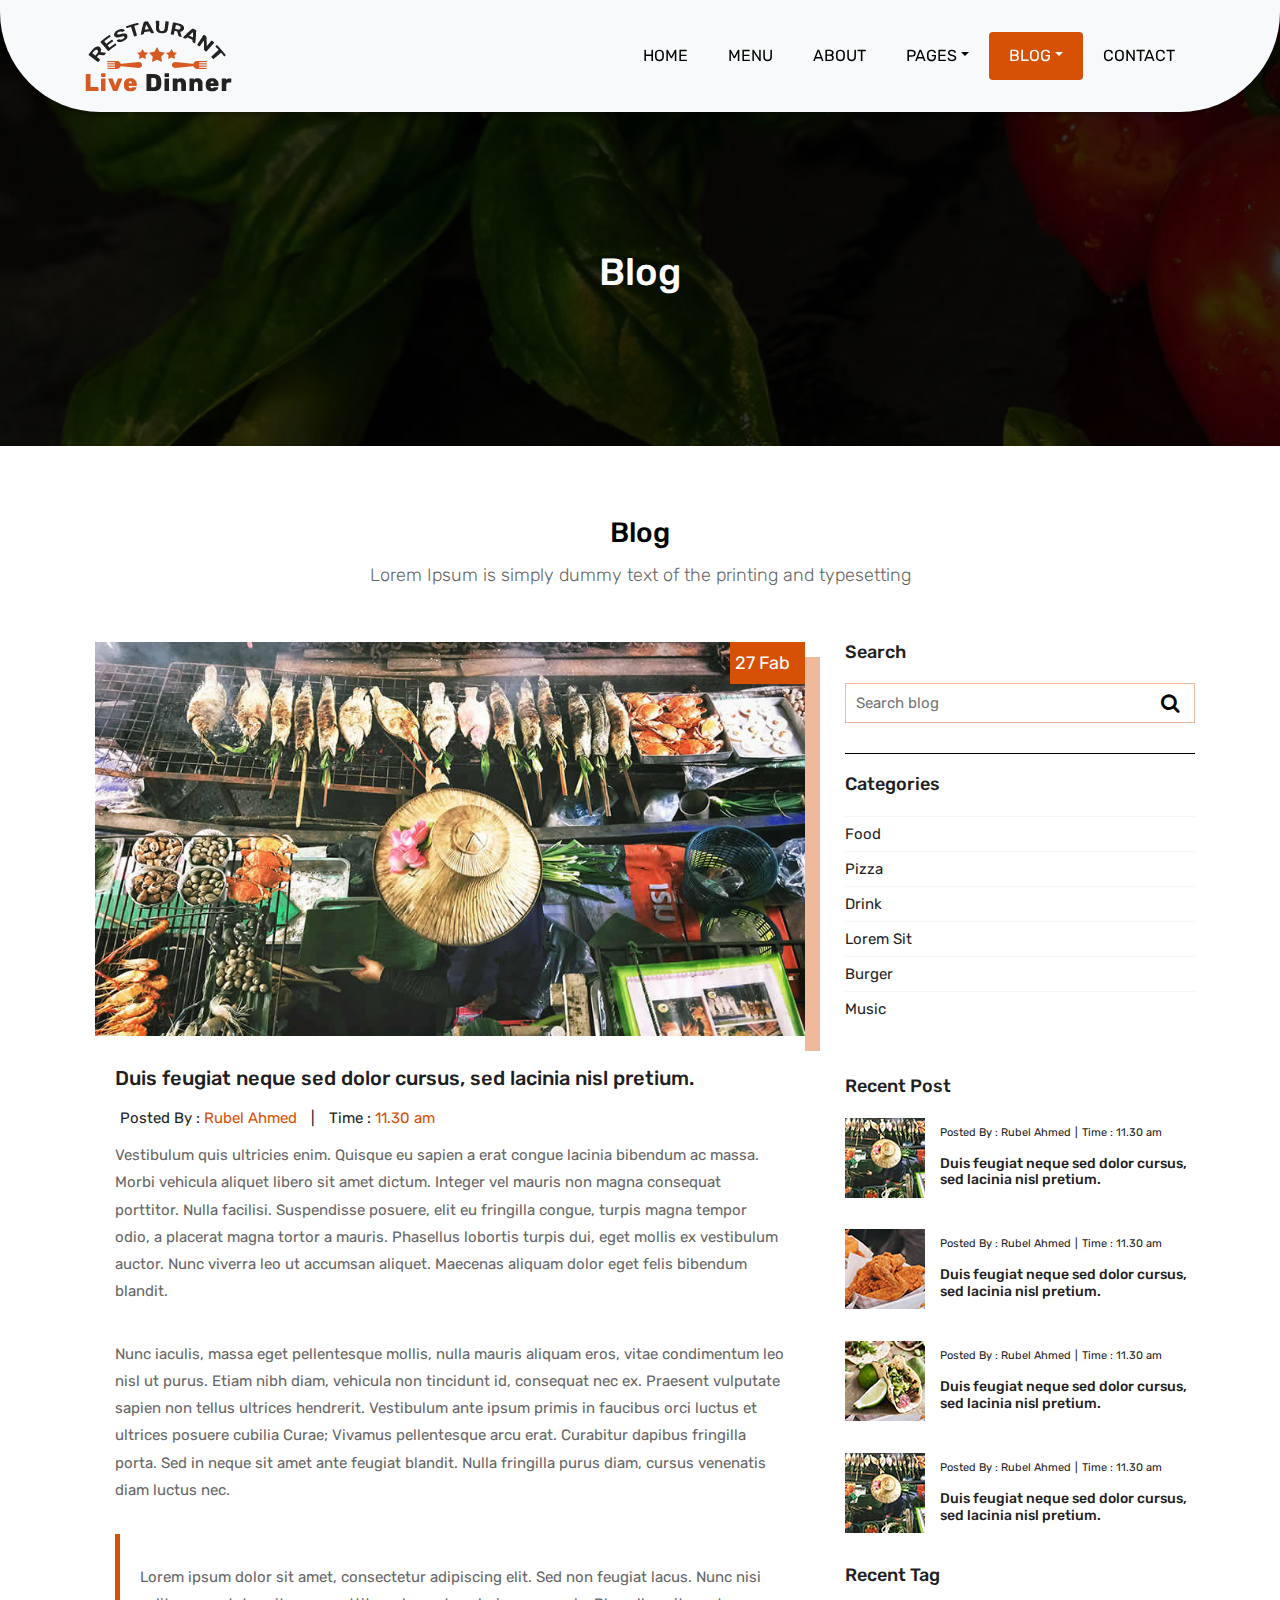
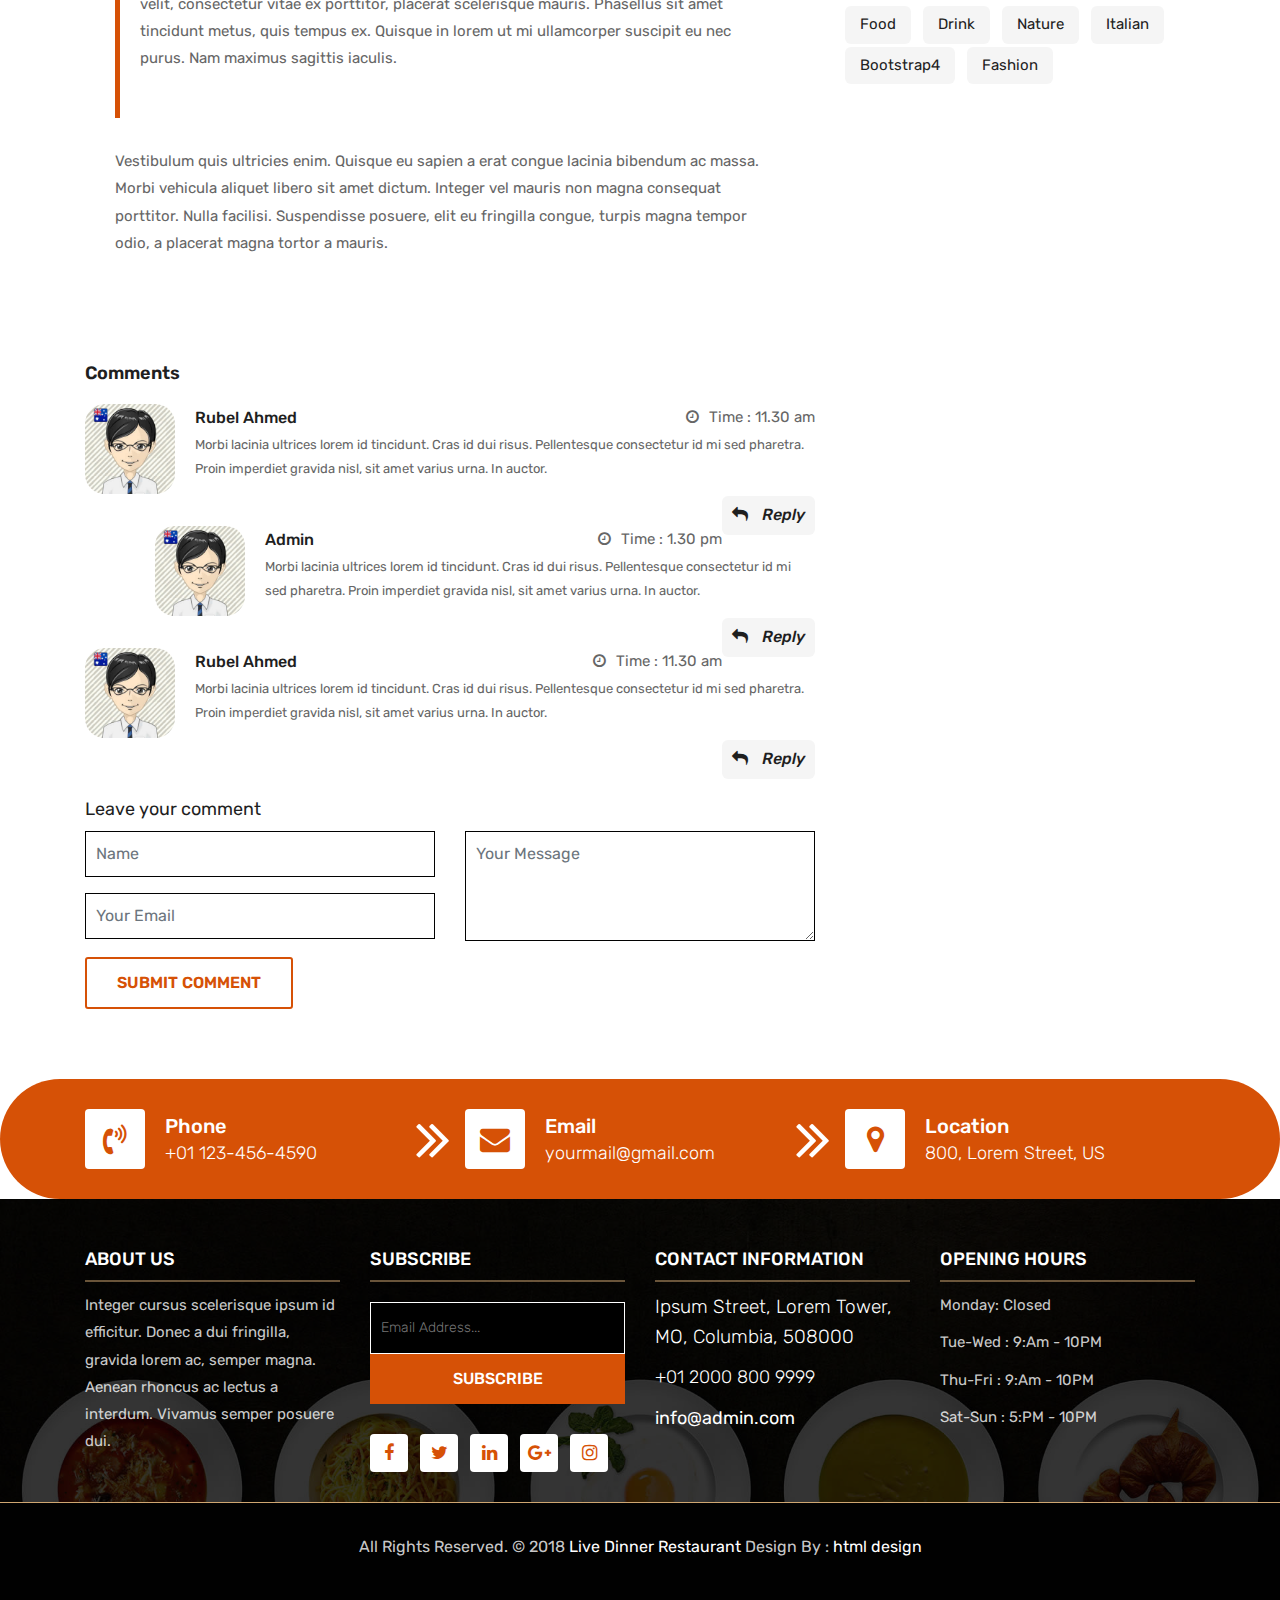
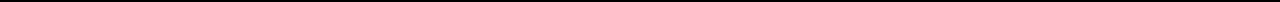
<file: blog-details.html>
<!DOCTYPE html>
<html lang="en"><!-- Basic -->
<head>
	<meta charset="utf-8">
    <meta http-equiv="X-UA-Compatible" content="IE=edge">   
   
    <!-- Mobile Metas -->
    <meta name="viewport" content="width=device-width, initial-scale=1">
 
     <!-- Site Metas -->
    <title>Live Dinner Restaurant - Responsive HTML5 Template</title>  
    <meta name="keywords" content="">
    <meta name="description" content="">
    <meta name="author" content="">

    <!-- Site Icons -->
    <link rel="shortcut icon" href="images/favicon.ico" type="image/x-icon">
    <link rel="apple-touch-icon" href="images/apple-touch-icon.png">

    <!-- Bootstrap CSS -->
    <link rel="stylesheet" href="css/bootstrap.min.css">    
	<!-- Site CSS -->
    <link rel="stylesheet" href="css/style.css">    
    <!-- Responsive CSS -->
    <link rel="stylesheet" href="css/responsive.css">
    <!-- Custom CSS -->
    <link rel="stylesheet" href="css/custom.css">

    <!--[if lt IE 9]>
      <script src="https://oss.maxcdn.com/libs/html5shiv/3.7.0/html5shiv.js"></script>
      <script src="https://oss.maxcdn.com/libs/respond.js/1.4.2/respond.min.js"></script>
    <![endif]-->

</head>

<body>
	<!-- Start header -->
	<header class="top-navbar">
		<nav class="navbar navbar-expand-lg navbar-light bg-light">
			<div class="container">
				<a class="navbar-brand" href="index.html">
					<img src="images/logo.png" alt="" />
				</a>
				<button class="navbar-toggler" type="button" data-toggle="collapse" data-target="#navbars-rs-food" aria-controls="navbars-rs-food" aria-expanded="false" aria-label="Toggle navigation">
				  <span class="navbar-toggler-icon"></span>
				</button>
				<div class="collapse navbar-collapse" id="navbars-rs-food">
					<ul class="navbar-nav ml-auto">
						<li class="nav-item"><a class="nav-link" href="index.html">Home</a></li>
						<li class="nav-item"><a class="nav-link" href="menu.html">Menu</a></li>
						<li class="nav-item"><a class="nav-link" href="about.html">About</a></li>
						<li class="nav-item dropdown">
							<a class="nav-link dropdown-toggle" href="#" id="dropdown-a" data-toggle="dropdown">Pages</a>
							<div class="dropdown-menu" aria-labelledby="dropdown-a">
								<a class="dropdown-item" href="reservation.html">Reservation</a>
								<a class="dropdown-item" href="stuff.html">Stuff</a>
								<a class="dropdown-item" href="gallery.html">Gallery</a>
							</div>
						</li>
						<li class="nav-item active dropdown">
							<a class="nav-link dropdown-toggle" href="#" id="dropdown-a" data-toggle="dropdown">Blog</a>
							<div class="dropdown-menu" aria-labelledby="dropdown-a">
								<a class="dropdown-item" href="blog.html">blog</a>
								<a class="dropdown-item" href="blog-details.html">blog Single</a>
							</div>
						</li>
						<li class="nav-item"><a class="nav-link" href="contact.html">Contact</a></li>
					</ul>
				</div>
			</div>
		</nav>
	</header>
	<!-- End header -->
	
	<!-- Start All Pages -->
	<div class="all-page-title page-breadcrumb">
		<div class="container text-center">
			<div class="row">
				<div class="col-lg-12">
					<h1>Blog</h1>
				</div>
			</div>
		</div>
	</div>
	<!-- End All Pages -->
	
	<!-- Start blog details -->
	<div class="blog-box">
		<div class="container">
			<div class="row">
				<div class="col-lg-12">
					<div class="heading-title text-center">
						<h2>Blog</h2>
						<p>Lorem Ipsum is simply dummy text of the printing and typesetting</p>
					</div>
				</div>
			</div>
			<div class="row">
				<div class="col-xl-8 col-lg-8 col-12">
					<div class="blog-inner-details-page">
						<div class="blog-inner-box">
							<div class="side-blog-img">
								<img class="img-fluid" src="images/inner-blog-img.jpg" alt="">							
								<div class="date-blog-up">
									27 Fab
								</div>
							</div>
							<div class="inner-blog-detail details-page">
								<h3>Duis feugiat neque sed dolor cursus, sed lacinia nisl pretium.</h3>
								<ul>
									<li><i class="zmdi zmdi-account"></i>Posted By : <span>Rubel Ahmed</span></li>
									<li>|</li>
									<li><i class="zmdi zmdi-time"></i>Time : <span>11.30 am</span></li>
								</ul>
								<p>Vestibulum quis ultricies enim. Quisque eu sapien a erat congue lacinia bibendum ac massa. Morbi vehicula aliquet libero sit amet dictum. Integer vel mauris non magna consequat porttitor. Nulla facilisi. Suspendisse posuere, elit eu fringilla congue, turpis magna tempor odio, a placerat magna tortor a mauris. Phasellus lobortis turpis dui, eget mollis ex vestibulum auctor. Nunc viverra leo ut accumsan aliquet. Maecenas aliquam dolor eget felis bibendum blandit.</p>
								<p>Nunc iaculis, massa eget pellentesque mollis, nulla mauris aliquam eros, vitae condimentum leo nisl ut purus. Etiam nibh diam, vehicula non tincidunt id, consequat nec ex. Praesent vulputate sapien non tellus ultrices hendrerit. Vestibulum ante ipsum primis in faucibus orci luctus et ultrices posuere cubilia Curae; Vivamus pellentesque arcu erat. Curabitur dapibus fringilla porta. Sed in neque sit amet ante feugiat blandit. Nulla fringilla purus diam, cursus venenatis diam luctus nec.</p>
								<blockquote>
									<p>Lorem ipsum dolor sit amet, consectetur adipiscing elit. Sed non feugiat lacus. Nunc nisi velit, consectetur vitae ex porttitor, placerat scelerisque mauris. Phasellus sit amet tincidunt metus, quis tempus ex. Quisque in lorem ut mi ullamcorper suscipit eu nec purus. Nam maximus sagittis iaculis.</p>
								</blockquote>
								<p>Vestibulum quis ultricies enim. Quisque eu sapien a erat congue lacinia bibendum ac massa. Morbi vehicula aliquet libero sit amet dictum. Integer vel mauris non magna consequat porttitor. Nulla facilisi. Suspendisse posuere, elit eu fringilla congue, turpis magna tempor odio, a placerat magna tortor a mauris.</p>
							</div>
						</div>
						<div class="blog-comment-box">
							<h3>Comments</h3>
							<div class="comment-item">
								<div class="comment-item-left">
									<img src="images/avt-img.jpg" alt="">
								</div>
								<div class="comment-item-right">
									<div class="pull-left">
										<a href="#">Rubel Ahmed</a>
									</div>
									<div class="pull-right">
										<i class="fa fa-clock-o" aria-hidden="true"></i>Time : <span>11.30 am</span>
									</div>
									<div class="des-l">
										<p>Morbi lacinia ultrices lorem id tincidunt. Cras id dui risus. Pellentesque consectetur id mi sed pharetra. Proin imperdiet gravida nisl, sit amet varius urna. In auctor.</p>
									</div>
									<a href="#" class="right-btn-re"><i class="fa fa-reply" aria-hidden="true"></i> Reply</a>
								</div>
							</div>
							<div class="comment-item children">
								<div class="comment-item-left">
									<img src="images/avt-img.jpg" alt="">
								</div>
								<div class="comment-item-right">
									<div class="pull-left">
										<a href="#">Admin</a>
									</div>
									<div class="pull-right">
										<i class="fa fa-clock-o" aria-hidden="true"></i>Time : <span>1.30 pm</span>
									</div>
									<div class="des-l">
										<p>Morbi lacinia ultrices lorem id tincidunt. Cras id dui risus. Pellentesque consectetur id mi sed pharetra. Proin imperdiet gravida nisl, sit amet varius urna. In auctor.</p>
									</div>
									<a href="#" class="right-btn-re"><i class="fa fa-reply" aria-hidden="true"></i> Reply</a>
								</div>
							</div>
							<div class="comment-item">
								<div class="comment-item-left">
									<img src="images/avt-img.jpg" alt="">
								</div>
								<div class="comment-item-right">
									<div class="pull-left">
										<a href="#">Rubel Ahmed</a>
									</div>
									<div class="pull-right">
										<i class="fa fa-clock-o" aria-hidden="true"></i>Time : <span>11.30 am</span>
									</div>
									<div class="des-l">
										<p>Morbi lacinia ultrices lorem id tincidunt. Cras id dui risus. Pellentesque consectetur id mi sed pharetra. Proin imperdiet gravida nisl, sit amet varius urna. In auctor.</p>
									</div>
									<a href="#" class="right-btn-re"><i class="fa fa-reply" aria-hidden="true"></i> Reply</a>
								</div>
							</div>
						</div>
						<div class="comment-respond-box">
							<h3>Leave your comment </h3>
							<div class="comment-respond-form">
								<form id="commentrespondform" class="comment-form-respond row" method="post">
									<div class="col-lg-6 col-md-6 col-sm-6">
										<div class="form-group">
											<input id="name_com" class="form-control" name="name" placeholder="Name" type="text">
										</div>
										<div class="form-group">
											<input id="email_com" class="form-control" name="email" placeholder="Your Email" type="email">
										</div>
									</div>
									<div class="col-lg-6 col-md-6 col-sm-6">
										<div class="form-group">
											<textarea class="form-control" id="textarea_com" placeholder="Your Message" rows="2"></textarea>
										</div>
									</div>
									<div class="col-lg-12 col-md-12 col-sm-12">
										<button class="btn btn-submit">Submit comment</button>
									</div>
								</form>
							</div>
						</div>
					</div>
				</div>
			
				<div class="col-xl-4 col-lg-4 col-md-6 col-sm-8 col-12 blog-sidebar">
					<div class="right-side-blog">
						<h3>Search</h3>
						<div class="blog-search-form">
							<input name="search" placeholder="Search blog" type="text">
							<button class="search-btn">
								<i class="fa fa-search" aria-hidden="true"></i>
							</button>
						</div>
						<h3>Categories</h3>
						<div class="blog-categories">
							<ul>
								<li><a href="#"><span>Food</span></a></li>
								<li><a href="#"><span>Pizza</span></a></li>
								<li><a href="#"><span>Drink</span></a></li>
								<li><a href="#"><span>Lorem Sit</span></a></li>
								<li><a href="#"><span>Burger</span></a></li>
								<li><a href="#"><span>Music</span></a></li>
							</ul>
						</div>
						<h3>Recent Post</h3>
						<div class="post-box-blog">
							<div class="recent-post-box">
								<div class="recent-box-blog">
									<div class="recent-img">
										<img class="img-fluid" src="images/post-img-01.jpg" alt="">
									</div>
									<div class="recent-info">
										<ul>
											<li><i class="zmdi zmdi-account"></i>Posted By : <span>Rubel Ahmed</span></li>
											<li>|</li>
											<li><i class="zmdi zmdi-time"></i>Time : <span>11.30 am</span></li>
										</ul>
										<h4>Duis feugiat neque sed dolor cursus, sed lacinia nisl pretium.</h4>
									</div>
								</div>
								<div class="recent-box-blog">
									<div class="recent-img">
										<img class="img-fluid" src="images/post-img-02.jpg" alt="">
									</div>
									<div class="recent-info">
										<ul>
											<li><i class="zmdi zmdi-account"></i>Posted By : <span>Rubel Ahmed</span></li>
											<li>|</li>
											<li><i class="zmdi zmdi-time"></i>Time : <span>11.30 am</span></li>
										</ul>
										<h4>Duis feugiat neque sed dolor cursus, sed lacinia nisl pretium.</h4>
									</div>
								</div>
								<div class="recent-box-blog">
									<div class="recent-img">
										<img class="img-fluid" src="images/post-img-03.jpg" alt="">
									</div>
									<div class="recent-info">
										<ul>
											<li><i class="zmdi zmdi-account"></i>Posted By : <span>Rubel Ahmed</span></li>
											<li>|</li>
											<li><i class="zmdi zmdi-time"></i>Time : <span>11.30 am</span></li>
										</ul>
										<h4>Duis feugiat neque sed dolor cursus, sed lacinia nisl pretium.</h4>
									</div>
								</div>
								<div class="recent-box-blog">
									<div class="recent-img">
										<img class="img-fluid" src="images/post-img-01.jpg" alt="">
									</div>
									<div class="recent-info">
										<ul>
											<li><i class="zmdi zmdi-account"></i>Posted By : <span>Rubel Ahmed</span></li>
											<li>|</li>
											<li><i class="zmdi zmdi-time"></i>Time : <span>11.30 am</span></li>
										</ul>
										<h4>Duis feugiat neque sed dolor cursus, sed lacinia nisl pretium.</h4>
									</div>
								</div>
							</div>
						</div>
						<h3>Recent Tag</h3>
						<div class="blog-tag-box">
							<ul class="list-inline tag-list">
								<li class="list-inline-item"><a href="#">Food</a></li>
								<li class="list-inline-item"><a href="#">Drink</a></li>
								<li class="list-inline-item"><a href="#">Nature</a></li>
								<li class="list-inline-item"><a href="#">Italian</a></li>
								<li class="list-inline-item"><a href="#">Bootstrap4</a></li>
								<li class="list-inline-item"><a href="#">Fashion</a></li>
							</ul>
						</div>
					</div>
				</div>
			
			</div>
		</div>
	</div>
	<!-- End details -->
	
	<!-- Start Contact info -->
	<div class="contact-imfo-box">
		<div class="container">
			<div class="row">
				<div class="col-md-4 arrow-right">
					<i class="fa fa-volume-control-phone"></i>
					<div class="overflow-hidden">
						<h4>Phone</h4>
						<p class="lead">
							+01 123-456-4590
						</p>
					</div>
				</div>
				<div class="col-md-4 arrow-right">
					<i class="fa fa-envelope"></i>
					<div class="overflow-hidden">
						<h4>Email</h4>
						<p class="lead">
							yourmail@gmail.com
						</p>
					</div>
				</div>
				<div class="col-md-4">
					<i class="fa fa-map-marker"></i>
					<div class="overflow-hidden">
						<h4>Location</h4>
						<p class="lead">
							800, Lorem Street, US
						</p>
					</div>
				</div>
			</div>
		</div>
	</div>
	<!-- End Contact info -->
	
	<!-- Start Footer -->
	<footer class="footer-area bg-f">
		<div class="container">
			<div class="row">
				<div class="col-lg-3 col-md-6">
					<h3>About Us</h3>
					<p>Integer cursus scelerisque ipsum id efficitur. Donec a dui fringilla, gravida lorem ac, semper magna. Aenean rhoncus ac lectus a interdum. Vivamus semper posuere dui.</p>
				</div>
				<div class="col-lg-3 col-md-6">
					<h3>Subscribe</h3>
					<div class="subscribe_form">
						<form class="subscribe_form">
							<input name="EMAIL" id="subs-email" class="form_input" placeholder="Email Address..." type="email">
							<button type="submit" class="submit">SUBSCRIBE</button>
							<div class="clearfix"></div>
						</form>
					</div>
					<ul class="list-inline f-social">
						<li class="list-inline-item"><a href="#"><i class="fa fa-facebook" aria-hidden="true"></i></a></li>
						<li class="list-inline-item"><a href="#"><i class="fa fa-twitter" aria-hidden="true"></i></a></li>
						<li class="list-inline-item"><a href="#"><i class="fa fa-linkedin" aria-hidden="true"></i></a></li>
						<li class="list-inline-item"><a href="#"><i class="fa fa-google-plus" aria-hidden="true"></i></a></li>
						<li class="list-inline-item"><a href="#"><i class="fa fa-instagram" aria-hidden="true"></i></a></li>
					</ul>
				</div>
				<div class="col-lg-3 col-md-6">
					<h3>Contact information</h3>
					<p class="lead">Ipsum Street, Lorem Tower, MO, Columbia, 508000</p>
					<p class="lead"><a href="#">+01 2000 800 9999</a></p>
					<p><a href="#"> info@admin.com</a></p>
				</div>
				<div class="col-lg-3 col-md-6">
					<h3>Opening hours</h3>
					<p><span class="text-color">Monday: </span>Closed</p>
					<p><span class="text-color">Tue-Wed :</span> 9:Am - 10PM</p>
					<p><span class="text-color">Thu-Fri :</span> 9:Am - 10PM</p>
					<p><span class="text-color">Sat-Sun :</span> 5:PM - 10PM</p>
				</div>
			</div>
		</div>
		
		<div class="copyright">
			<div class="container">
				<div class="row">
					<div class="col-lg-12">
						<p class="company-name">All Rights Reserved. &copy; 2018 <a href="#">Live Dinner Restaurant</a> Design By : 
					<a href="https://html.design/">html design</a></p>
					</div>
				</div>
			</div>
		</div>
		
	</footer>
	<!-- End Footer -->
	
	<a href="#" id="back-to-top" title="Back to top" style="display: none;"><i class="fa fa-paper-plane-o" aria-hidden="true"></i></a>

	<!-- ALL JS FILES -->
	<script src="js/jquery-3.2.1.min.js"></script>
	<script src="js/popper.min.js"></script>
	<script src="js/bootstrap.min.js"></script>
    <!-- ALL PLUGINS -->
	
	<script src="js/jquery.superslides.min.js"></script>
	<script src="js/images-loded.min.js"></script>
	<script src="js/isotope.min.js"></script>
	<script src="js/baguetteBox.min.js"></script>
	<script src="js/form-validator.min.js"></script>
    <script src="js/contact-form-script.js"></script>
    <script src="js/custom.js"></script>
</body>
</html>
</file>
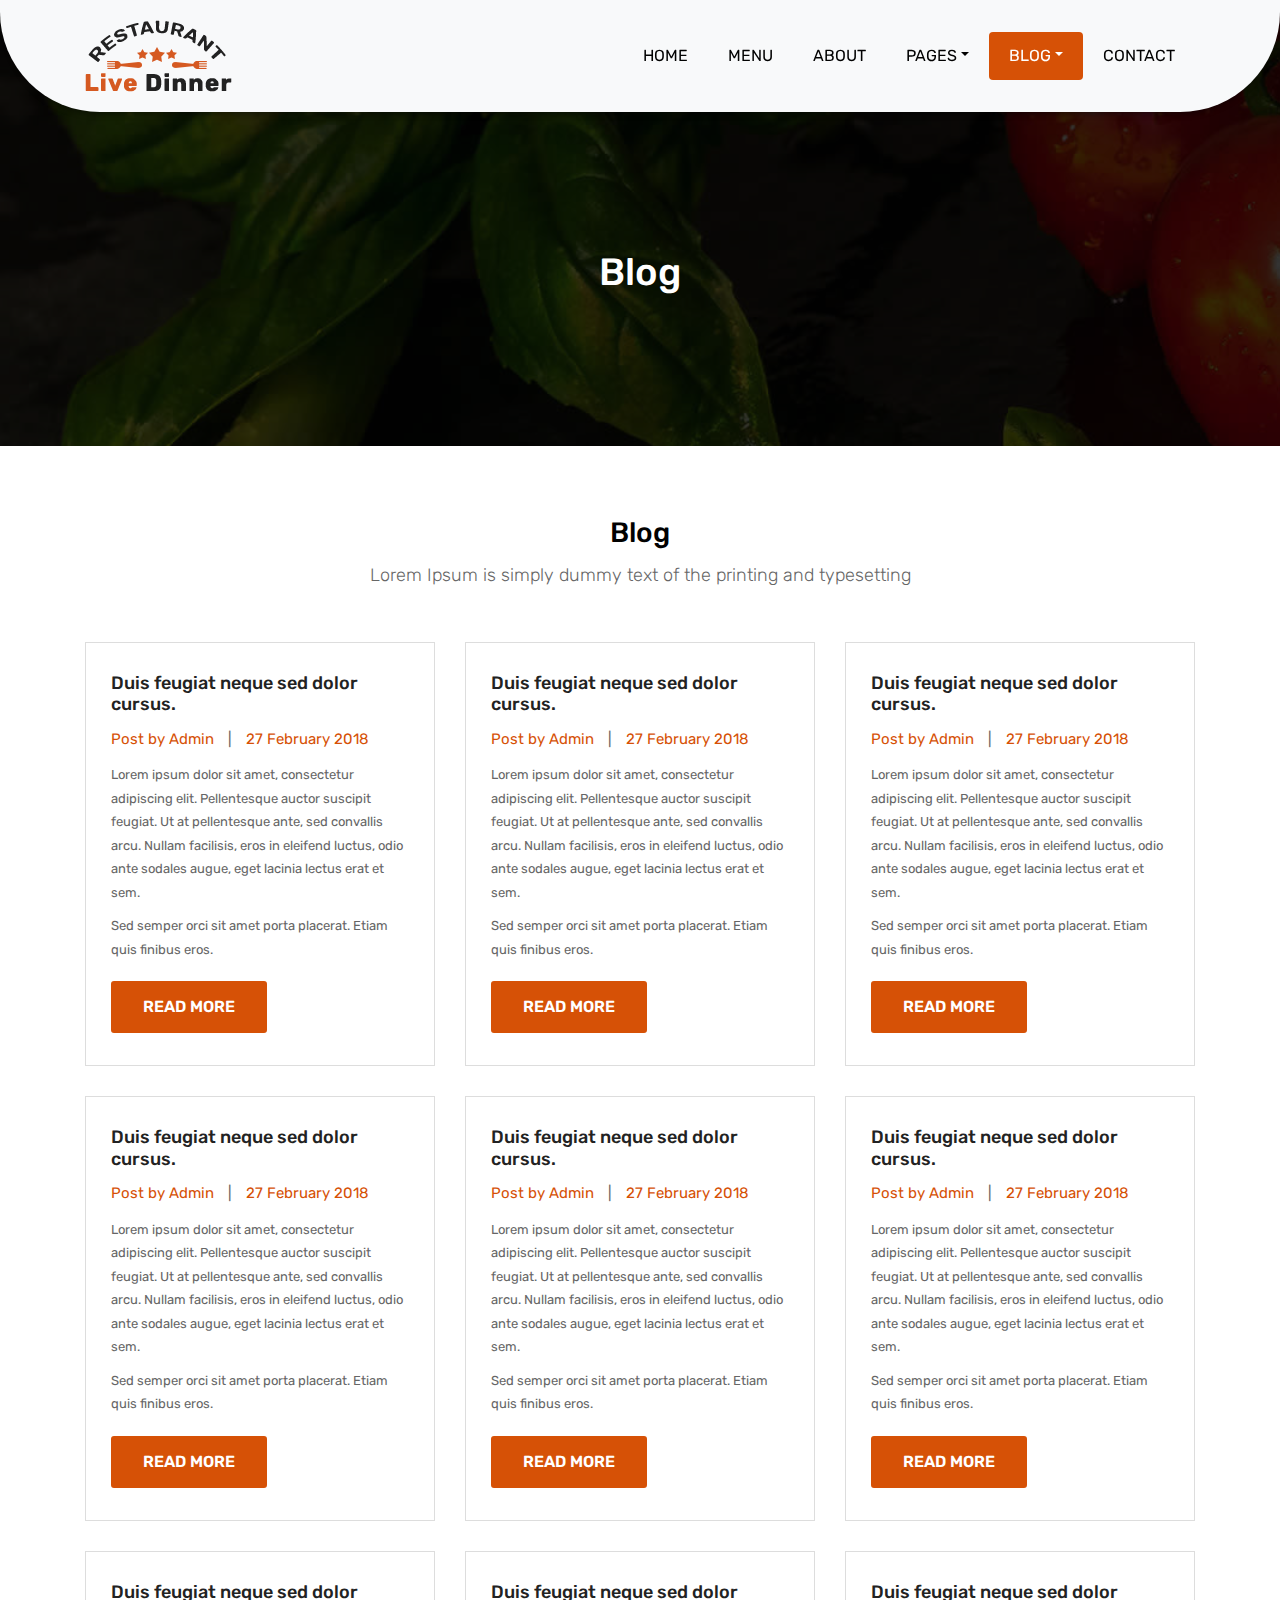
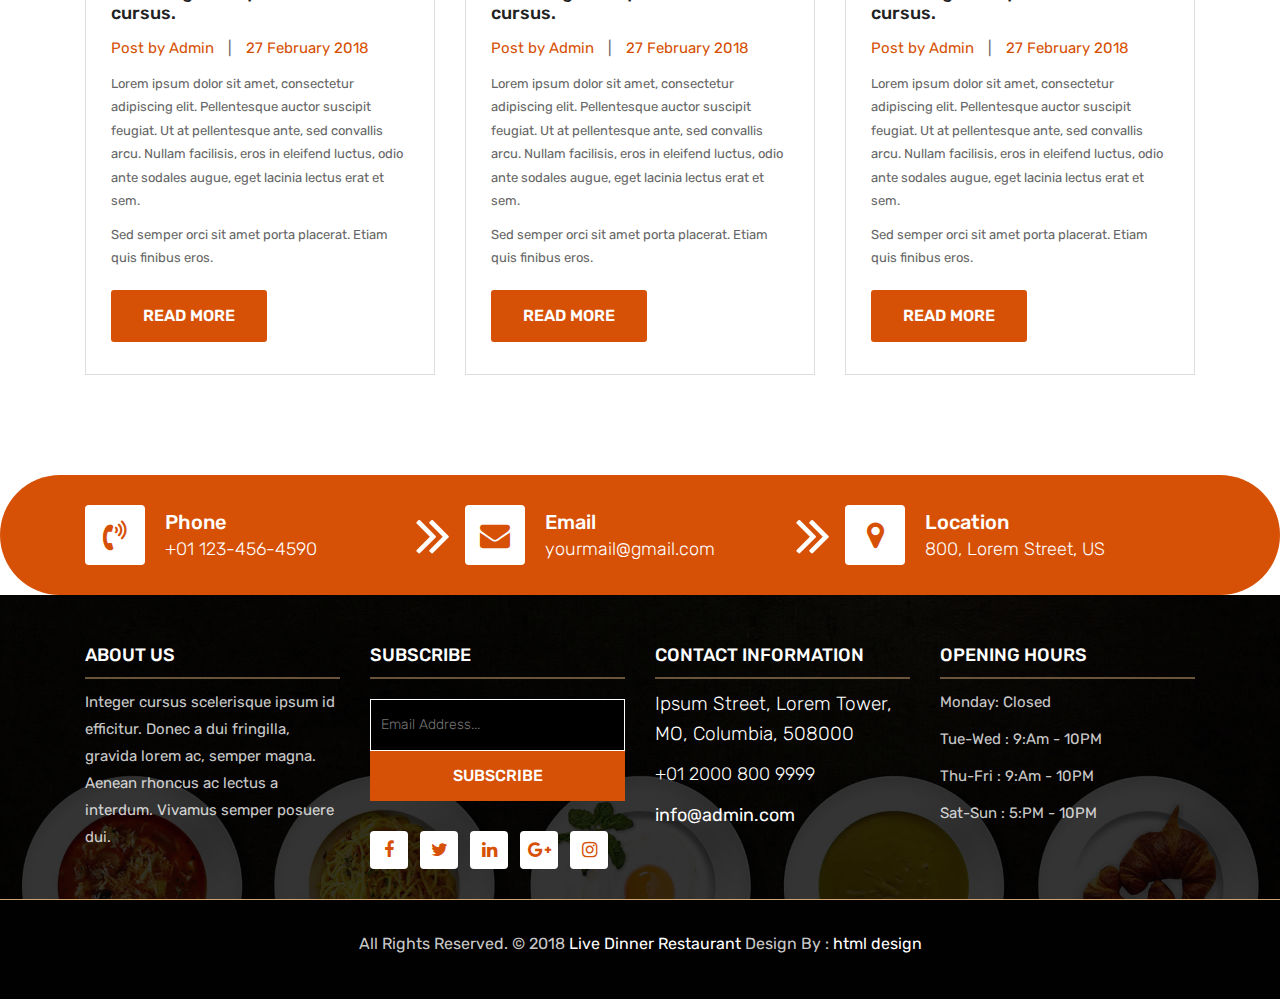
<file: blog.html>
<!DOCTYPE html>
<html lang="en"><!-- Basic -->
<head>
	<meta charset="utf-8">
    <meta http-equiv="X-UA-Compatible" content="IE=edge">   
   
    <!-- Mobile Metas -->
    <meta name="viewport" content="width=device-width, initial-scale=1">
 
     <!-- Site Metas -->
    <title>Live Dinner Restaurant - Responsive HTML5 Template</title>  
    <meta name="keywords" content="">
    <meta name="description" content="">
    <meta name="author" content="">

    <!-- Site Icons -->
    <link rel="shortcut icon" href="images/favicon.ico" type="image/x-icon">
    <link rel="apple-touch-icon" href="images/apple-touch-icon.png">

    <!-- Bootstrap CSS -->
    <link rel="stylesheet" href="css/bootstrap.min.css">    
	<!-- Site CSS -->
    <link rel="stylesheet" href="css/style.css">    
    <!-- Responsive CSS -->
    <link rel="stylesheet" href="css/responsive.css">
    <!-- Custom CSS -->
    <link rel="stylesheet" href="css/custom.css">

    <!--[if lt IE 9]>
      <script src="https://oss.maxcdn.com/libs/html5shiv/3.7.0/html5shiv.js"></script>
      <script src="https://oss.maxcdn.com/libs/respond.js/1.4.2/respond.min.js"></script>
    <![endif]-->

</head>

<body>
	<!-- Start header -->
	<header class="top-navbar">
		<nav class="navbar navbar-expand-lg navbar-light bg-light">
			<div class="container">
				<a class="navbar-brand" href="index.html">
					<img src="images/logo.png" alt="" />
				</a>
				<button class="navbar-toggler" type="button" data-toggle="collapse" data-target="#navbars-rs-food" aria-controls="navbars-rs-food" aria-expanded="false" aria-label="Toggle navigation">
				  <span class="navbar-toggler-icon"></span>
				</button>
				<div class="collapse navbar-collapse" id="navbars-rs-food">
					<ul class="navbar-nav ml-auto">
						<li class="nav-item"><a class="nav-link" href="index.html">Home</a></li>
						<li class="nav-item"><a class="nav-link" href="menu.html">Menu</a></li>
						<li class="nav-item"><a class="nav-link" href="about.html">About</a></li>
						<li class="nav-item dropdown">
							<a class="nav-link dropdown-toggle" href="#" id="dropdown-a" data-toggle="dropdown">Pages</a>
							<div class="dropdown-menu" aria-labelledby="dropdown-a">
								<a class="dropdown-item" href="reservation.html">Reservation</a>
								<a class="dropdown-item" href="stuff.html">Stuff</a>
								<a class="dropdown-item" href="gallery.html">Gallery</a>
							</div>
						</li>
						<li class="nav-item active dropdown">
							<a class="nav-link dropdown-toggle" href="#" id="dropdown-a" data-toggle="dropdown">Blog</a>
							<div class="dropdown-menu" aria-labelledby="dropdown-a">
								<a class="dropdown-item" href="blog.html">blog</a>
								<a class="dropdown-item" href="blog-details.html">blog Single</a>
							</div>
						</li>
						<li class="nav-item"><a class="nav-link" href="contact.html">Contact</a></li>
					</ul>
				</div>
			</div>
		</nav>
	</header>
	<!-- End header -->
	
	<!-- Start All Pages -->
	<div class="all-page-title page-breadcrumb">
		<div class="container text-center">
			<div class="row">
				<div class="col-lg-12">
					<h1>Blog</h1>
				</div>
			</div>
		</div>
	</div>
	<!-- End All Pages -->
	
	<!-- Start blog -->
	<div class="blog-box">
		<div class="container">
			<div class="row">
				<div class="col-lg-12">
					<div class="heading-title text-center">
						<h2>Blog</h2>
						<p>Lorem Ipsum is simply dummy text of the printing and typesetting</p>
					</div>
				</div>
			</div>
			<div class="row">
				<div class="col-lg-4 col-md-6 col-12">
					<div class="blog-box-inner">
						<div class="blog-img-box">
							<img class="img-fluid" src="images/blog-img-01.jpg" alt="">
						</div>
						<div class="blog-detail">
							<h4>Duis feugiat neque sed dolor cursus.</h4>
							<ul>
								<li><span>Post by Admin</span></li>
								<li>|</li>
								<li><span>27 February 2018</span></li>
							</ul>
							<p>Lorem ipsum dolor sit amet, consectetur adipiscing elit. Pellentesque auctor suscipit feugiat. Ut at pellentesque ante, sed convallis arcu. Nullam facilisis, eros in eleifend luctus, odio ante sodales augue, eget lacinia lectus erat et sem. </p>
							<p>Sed semper orci sit amet porta placerat. Etiam quis finibus eros. </p>
							<a class="btn btn-lg btn-circle btn-outline-new-white" href="#">Read More</a>
						</div>
					</div>
				</div>
				<div class="col-lg-4 col-md-6 col-12">
					<div class="blog-box-inner">
						<div class="blog-img-box">
							<img class="img-fluid" src="images/blog-img-02.jpg" alt="">
						</div>
						<div class="blog-detail">
							<h4>Duis feugiat neque sed dolor cursus.</h4>
							<ul>
								<li><span>Post by Admin</span></li>
								<li>|</li>
								<li><span>27 February 2018</span></li>
							</ul>
							<p>Lorem ipsum dolor sit amet, consectetur adipiscing elit. Pellentesque auctor suscipit feugiat. Ut at pellentesque ante, sed convallis arcu. Nullam facilisis, eros in eleifend luctus, odio ante sodales augue, eget lacinia lectus erat et sem. </p>
							<p>Sed semper orci sit amet porta placerat. Etiam quis finibus eros. </p>
							<a class="btn btn-lg btn-circle btn-outline-new-white" href="#">Read More</a>
						</div>
					</div>
				</div>
				<div class="col-lg-4 col-md-6 col-12">
					<div class="blog-box-inner">
						<div class="blog-img-box">
							<img class="img-fluid" src="images/blog-img-03.jpg" alt="">
						</div>
						<div class="blog-detail">
							<h4>Duis feugiat neque sed dolor cursus.</h4>
							<ul>
								<li><span>Post by Admin</span></li>
								<li>|</li>
								<li><span>27 February 2018</span></li>
							</ul>
							<p>Lorem ipsum dolor sit amet, consectetur adipiscing elit. Pellentesque auctor suscipit feugiat. Ut at pellentesque ante, sed convallis arcu. Nullam facilisis, eros in eleifend luctus, odio ante sodales augue, eget lacinia lectus erat et sem. </p>
							<p>Sed semper orci sit amet porta placerat. Etiam quis finibus eros. </p>
							<a class="btn btn-lg btn-circle btn-outline-new-white" href="#">Read More</a>
						</div>
					</div>
				</div>
				<div class="col-lg-4 col-md-6 col-12">
					<div class="blog-box-inner">
						<div class="blog-img-box">
							<img class="img-fluid" src="images/blog-img-04.jpg" alt="">
						</div>
						<div class="blog-detail">
							<h4>Duis feugiat neque sed dolor cursus.</h4>
							<ul>
								<li><span>Post by Admin</span></li>
								<li>|</li>
								<li><span>27 February 2018</span></li>
							</ul>
							<p>Lorem ipsum dolor sit amet, consectetur adipiscing elit. Pellentesque auctor suscipit feugiat. Ut at pellentesque ante, sed convallis arcu. Nullam facilisis, eros in eleifend luctus, odio ante sodales augue, eget lacinia lectus erat et sem. </p>
							<p>Sed semper orci sit amet porta placerat. Etiam quis finibus eros. </p>
							<a class="btn btn-lg btn-circle btn-outline-new-white" href="#">Read More</a>
						</div>
					</div>
				</div>
				<div class="col-lg-4 col-md-6 col-12">
					<div class="blog-box-inner">
						<div class="blog-img-box">
							<img class="img-fluid" src="images/blog-img-05.jpg" alt="">
						</div>
						<div class="blog-detail">
							<h4>Duis feugiat neque sed dolor cursus.</h4>
							<ul>
								<li><span>Post by Admin</span></li>
								<li>|</li>
								<li><span>27 February 2018</span></li>
							</ul>
							<p>Lorem ipsum dolor sit amet, consectetur adipiscing elit. Pellentesque auctor suscipit feugiat. Ut at pellentesque ante, sed convallis arcu. Nullam facilisis, eros in eleifend luctus, odio ante sodales augue, eget lacinia lectus erat et sem. </p>
							<p>Sed semper orci sit amet porta placerat. Etiam quis finibus eros. </p>
							<a class="btn btn-lg btn-circle btn-outline-new-white" href="#">Read More</a>
						</div>
					</div>
				</div>
				<div class="col-lg-4 col-md-6 col-12">
					<div class="blog-box-inner">
						<div class="blog-img-box">
							<img class="img-fluid" src="images/blog-img-06.jpg" alt="">
						</div>
						<div class="blog-detail">
							<h4>Duis feugiat neque sed dolor cursus.</h4>
							<ul>
								<li><span>Post by Admin</span></li>
								<li>|</li>
								<li><span>27 February 2018</span></li>
							</ul>
							<p>Lorem ipsum dolor sit amet, consectetur adipiscing elit. Pellentesque auctor suscipit feugiat. Ut at pellentesque ante, sed convallis arcu. Nullam facilisis, eros in eleifend luctus, odio ante sodales augue, eget lacinia lectus erat et sem. </p>
							<p>Sed semper orci sit amet porta placerat. Etiam quis finibus eros. </p>
							<a class="btn btn-lg btn-circle btn-outline-new-white" href="#">Read More</a>
						</div>
					</div>
				</div>
				<div class="col-lg-4 col-md-6 col-12">
					<div class="blog-box-inner">
						<div class="blog-img-box">
							<img class="img-fluid" src="images/blog-img-07.jpg" alt="">
						</div>
						<div class="blog-detail">
							<h4>Duis feugiat neque sed dolor cursus.</h4>
							<ul>
								<li><span>Post by Admin</span></li>
								<li>|</li>
								<li><span>27 February 2018</span></li>
							</ul>
							<p>Lorem ipsum dolor sit amet, consectetur adipiscing elit. Pellentesque auctor suscipit feugiat. Ut at pellentesque ante, sed convallis arcu. Nullam facilisis, eros in eleifend luctus, odio ante sodales augue, eget lacinia lectus erat et sem. </p>
							<p>Sed semper orci sit amet porta placerat. Etiam quis finibus eros. </p>
							<a class="btn btn-lg btn-circle btn-outline-new-white" href="#">Read More</a>
						</div>
					</div>
				</div>
				<div class="col-lg-4 col-md-6 col-12">
					<div class="blog-box-inner">
						<div class="blog-img-box">
							<img class="img-fluid" src="images/blog-img-08.jpg" alt="">
						</div>
						<div class="blog-detail">
							<h4>Duis feugiat neque sed dolor cursus.</h4>
							<ul>
								<li><span>Post by Admin</span></li>
								<li>|</li>
								<li><span>27 February 2018</span></li>
							</ul>
							<p>Lorem ipsum dolor sit amet, consectetur adipiscing elit. Pellentesque auctor suscipit feugiat. Ut at pellentesque ante, sed convallis arcu. Nullam facilisis, eros in eleifend luctus, odio ante sodales augue, eget lacinia lectus erat et sem. </p>
							<p>Sed semper orci sit amet porta placerat. Etiam quis finibus eros. </p>
							<a class="btn btn-lg btn-circle btn-outline-new-white" href="#">Read More</a>
						</div>
					</div>
				</div>
				<div class="col-lg-4 col-md-6 col-12">
					<div class="blog-box-inner">
						<div class="blog-img-box">
							<img class="img-fluid" src="images/blog-img-09.jpg" alt="">
						</div>
						<div class="blog-detail">
							<h4>Duis feugiat neque sed dolor cursus.</h4>
							<ul>
								<li><span>Post by Admin</span></li>
								<li>|</li>
								<li><span>27 February 2018</span></li>
							</ul>
							<p>Lorem ipsum dolor sit amet, consectetur adipiscing elit. Pellentesque auctor suscipit feugiat. Ut at pellentesque ante, sed convallis arcu. Nullam facilisis, eros in eleifend luctus, odio ante sodales augue, eget lacinia lectus erat et sem. </p>
							<p>Sed semper orci sit amet porta placerat. Etiam quis finibus eros. </p>
							<a class="btn btn-lg btn-circle btn-outline-new-white" href="#">Read More</a>
						</div>
					</div>
				</div>
			</div>
		</div>
	</div>
	<!-- End blog -->
	
	<!-- Start Contact info -->
	<div class="contact-imfo-box">
		<div class="container">
			<div class="row">
				<div class="col-md-4 arrow-right">
					<i class="fa fa-volume-control-phone"></i>
					<div class="overflow-hidden">
						<h4>Phone</h4>
						<p class="lead">
							+01 123-456-4590
						</p>
					</div>
				</div>
				<div class="col-md-4 arrow-right">
					<i class="fa fa-envelope"></i>
					<div class="overflow-hidden">
						<h4>Email</h4>
						<p class="lead">
							yourmail@gmail.com
						</p>
					</div>
				</div>
				<div class="col-md-4">
					<i class="fa fa-map-marker"></i>
					<div class="overflow-hidden">
						<h4>Location</h4>
						<p class="lead">
							800, Lorem Street, US
						</p>
					</div>
				</div>
			</div>
		</div>
	</div>
	<!-- End Contact info -->
	
	<!-- Start Footer -->
	<footer class="footer-area bg-f">
		<div class="container">
			<div class="row">
				<div class="col-lg-3 col-md-6">
					<h3>About Us</h3>
					<p>Integer cursus scelerisque ipsum id efficitur. Donec a dui fringilla, gravida lorem ac, semper magna. Aenean rhoncus ac lectus a interdum. Vivamus semper posuere dui.</p>
				</div>
				<div class="col-lg-3 col-md-6">
					<h3>Subscribe</h3>
					<div class="subscribe_form">
						<form class="subscribe_form">
							<input name="EMAIL" id="subs-email" class="form_input" placeholder="Email Address..." type="email">
							<button type="submit" class="submit">SUBSCRIBE</button>
							<div class="clearfix"></div>
						</form>
					</div>
					<ul class="list-inline f-social">
						<li class="list-inline-item"><a href="#"><i class="fa fa-facebook" aria-hidden="true"></i></a></li>
						<li class="list-inline-item"><a href="#"><i class="fa fa-twitter" aria-hidden="true"></i></a></li>
						<li class="list-inline-item"><a href="#"><i class="fa fa-linkedin" aria-hidden="true"></i></a></li>
						<li class="list-inline-item"><a href="#"><i class="fa fa-google-plus" aria-hidden="true"></i></a></li>
						<li class="list-inline-item"><a href="#"><i class="fa fa-instagram" aria-hidden="true"></i></a></li>
					</ul>
				</div>
				<div class="col-lg-3 col-md-6">
					<h3>Contact information</h3>
					<p class="lead">Ipsum Street, Lorem Tower, MO, Columbia, 508000</p>
					<p class="lead"><a href="#">+01 2000 800 9999</a></p>
					<p><a href="#"> info@admin.com</a></p>
				</div>
				<div class="col-lg-3 col-md-6">
					<h3>Opening hours</h3>
					<p><span class="text-color">Monday: </span>Closed</p>
					<p><span class="text-color">Tue-Wed :</span> 9:Am - 10PM</p>
					<p><span class="text-color">Thu-Fri :</span> 9:Am - 10PM</p>
					<p><span class="text-color">Sat-Sun :</span> 5:PM - 10PM</p>
				</div>
			</div>
		</div>
		
		<div class="copyright">
			<div class="container">
				<div class="row">
					<div class="col-lg-12">
						<p class="company-name">All Rights Reserved. &copy; 2018 <a href="#">Live Dinner Restaurant</a> Design By : 
					<a href="https://html.design/">html design</a></p>
					</div>
				</div>
			</div>
		</div>
		
	</footer>
	<!-- End Footer -->
	
	<a href="#" id="back-to-top" title="Back to top" style="display: none;"><i class="fa fa-paper-plane-o" aria-hidden="true"></i></a>

	<!-- ALL JS FILES -->
	<script src="js/jquery-3.2.1.min.js"></script>
	<script src="js/popper.min.js"></script>
	<script src="js/bootstrap.min.js"></script>
    <!-- ALL PLUGINS -->
	
	<script src="js/jquery.superslides.min.js"></script>
	<script src="js/images-loded.min.js"></script>
	<script src="js/isotope.min.js"></script>
	<script src="js/baguetteBox.min.js"></script>
	<script src="js/form-validator.min.js"></script>
    <script src="js/contact-form-script.js"></script>
    <script src="js/custom.js"></script>
</body>
</html>
</file>
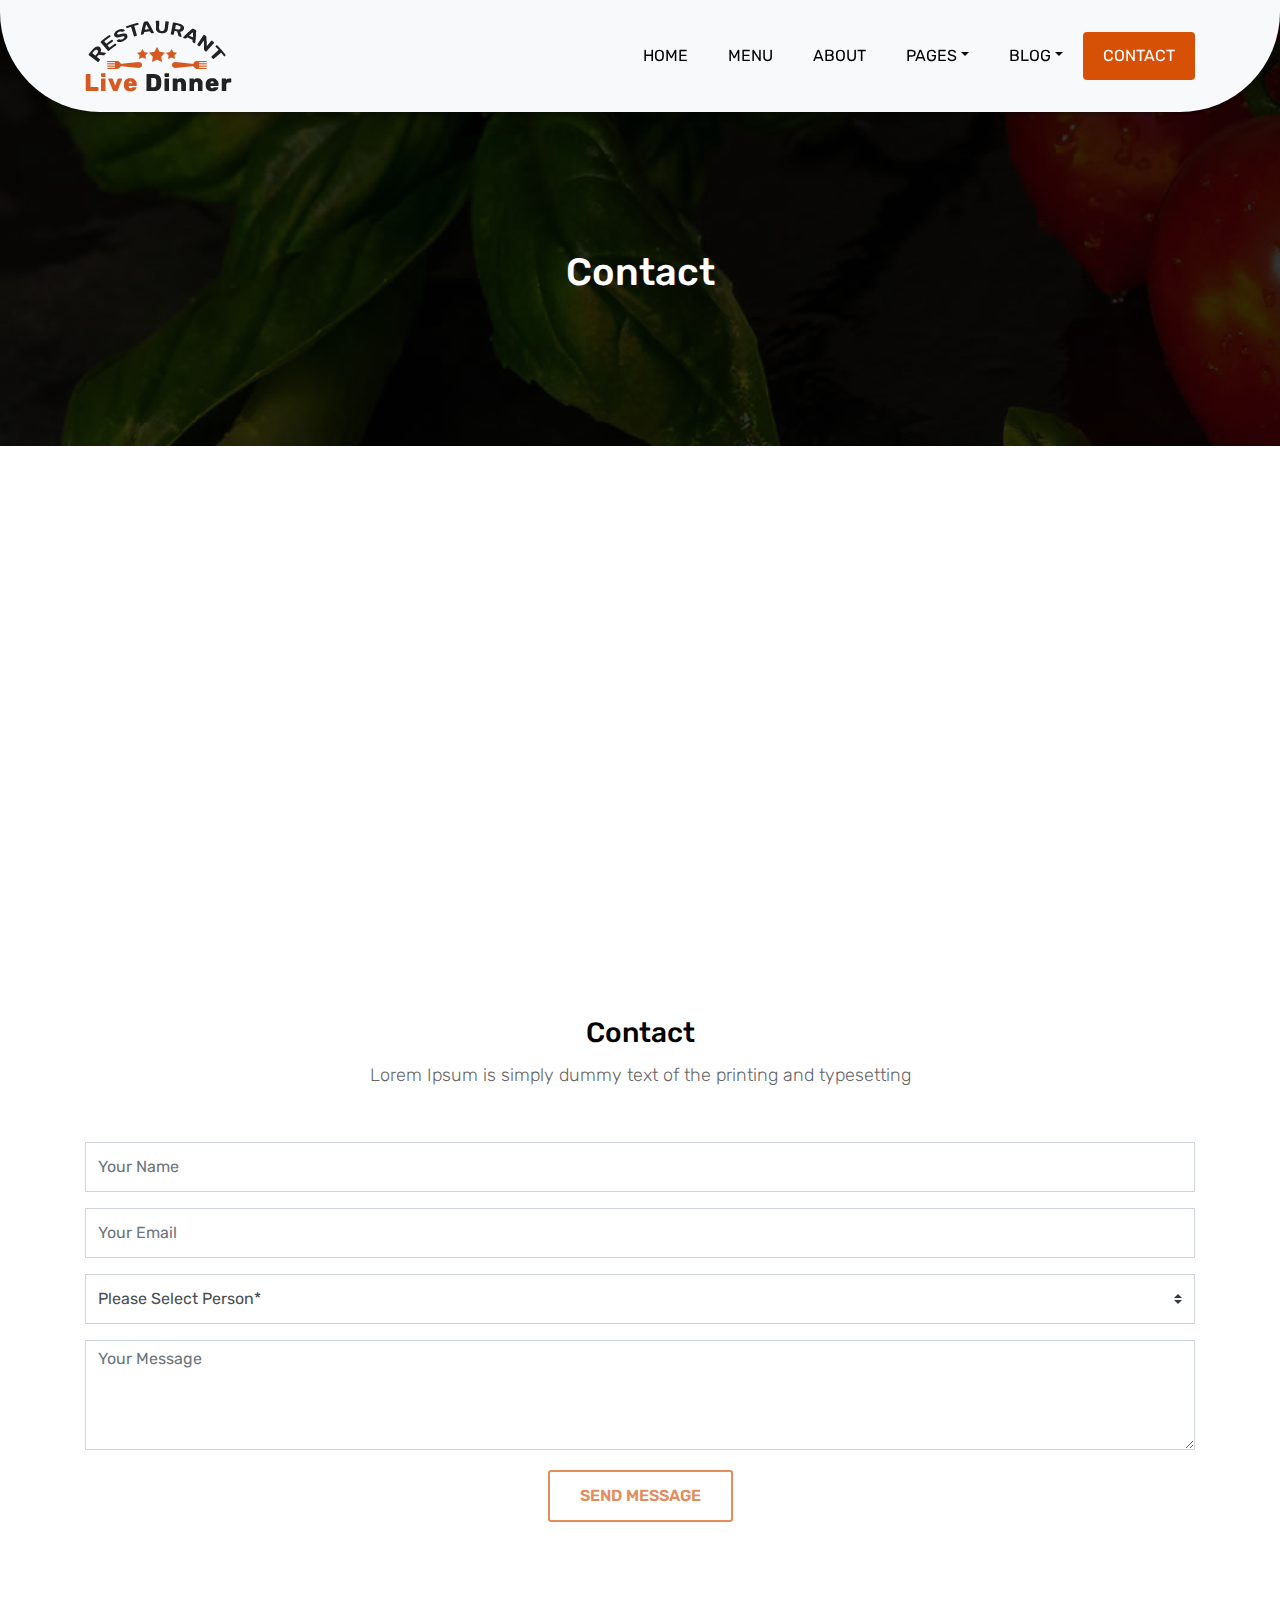
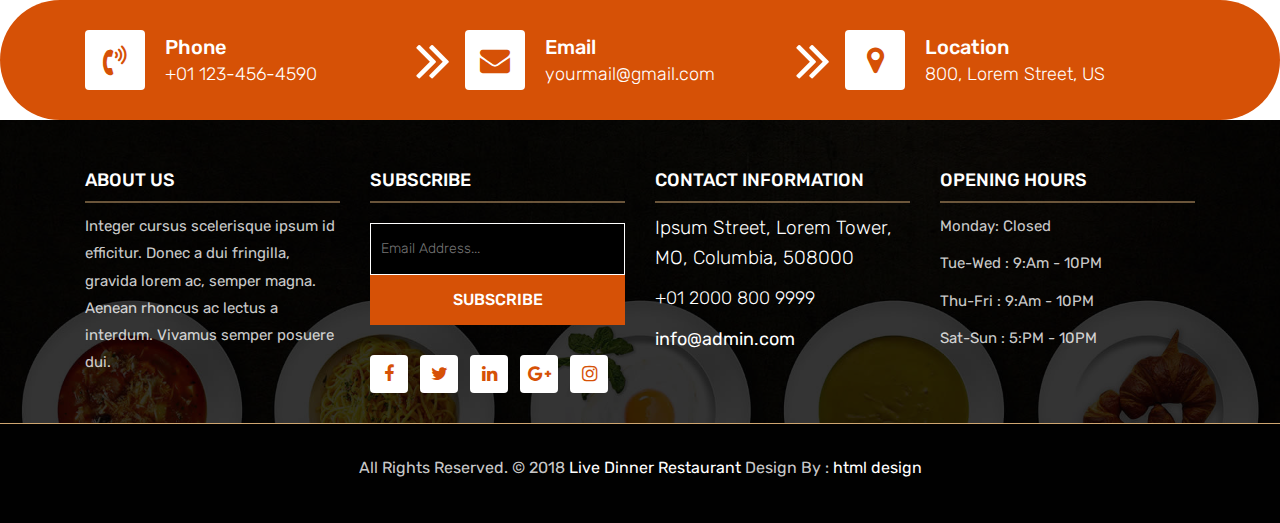
<file: contact.html>
<!DOCTYPE html>
<html lang="en"><!-- Basic -->
<head>
	<meta charset="utf-8">
    <meta http-equiv="X-UA-Compatible" content="IE=edge">   
   
    <!-- Mobile Metas -->
    <meta name="viewport" content="width=device-width, initial-scale=1">
 
     <!-- Site Metas -->
    <title>Live Dinner Restaurant - Responsive HTML5 Template</title>  
    <meta name="keywords" content="">
    <meta name="description" content="">
    <meta name="author" content="">

    <!-- Site Icons -->
    <link rel="shortcut icon" href="images/favicon.ico" type="image/x-icon">
    <link rel="apple-touch-icon" href="images/apple-touch-icon.png">

    <!-- Bootstrap CSS -->
    <link rel="stylesheet" href="css/bootstrap.min.css">    
	<!-- Site CSS -->
    <link rel="stylesheet" href="css/style.css">    
    <!-- Responsive CSS -->
    <link rel="stylesheet" href="css/responsive.css">
    <!-- Custom CSS -->
    <link rel="stylesheet" href="css/custom.css">

    <!--[if lt IE 9]>
      <script src="https://oss.maxcdn.com/libs/html5shiv/3.7.0/html5shiv.js"></script>
      <script src="https://oss.maxcdn.com/libs/respond.js/1.4.2/respond.min.js"></script>
    <![endif]-->

</head>

<body>
	<!-- Start header -->
	<header class="top-navbar">
		<nav class="navbar navbar-expand-lg navbar-light bg-light">
			<div class="container">
				<a class="navbar-brand" href="index.html">
					<img src="images/logo.png" alt="" />
				</a>
				<button class="navbar-toggler" type="button" data-toggle="collapse" data-target="#navbars-rs-food" aria-controls="navbars-rs-food" aria-expanded="false" aria-label="Toggle navigation">
				  <span class="navbar-toggler-icon"></span>
				</button>
				<div class="collapse navbar-collapse" id="navbars-rs-food">
					<ul class="navbar-nav ml-auto">
						<li class="nav-item"><a class="nav-link" href="index.html">Home</a></li>
						<li class="nav-item"><a class="nav-link" href="menu.html">Menu</a></li>
						<li class="nav-item"><a class="nav-link" href="about.html">About</a></li>
						<li class="nav-item dropdown">
							<a class="nav-link dropdown-toggle" href="#" id="dropdown-a" data-toggle="dropdown">Pages</a>
							<div class="dropdown-menu" aria-labelledby="dropdown-a">
								<a class="dropdown-item" href="reservation.html">Reservation</a>
								<a class="dropdown-item" href="stuff.html">Stuff</a>
								<a class="dropdown-item" href="gallery.html">Gallery</a>
							</div>
						</li>
						<li class="nav-item dropdown">
							<a class="nav-link dropdown-toggle" href="#" id="dropdown-a" data-toggle="dropdown">Blog</a>
							<div class="dropdown-menu" aria-labelledby="dropdown-a">
								<a class="dropdown-item" href="blog.html">blog</a>
								<a class="dropdown-item" href="blog-details.html">blog Single</a>
							</div>
						</li>
						<li class="nav-item active"><a class="nav-link" href="contact.html">Contact</a></li>
					</ul>
				</div>
			</div>
		</nav>
	</header>
	<!-- End header -->
	
	<!-- Start All Pages -->
	<div class="all-page-title page-breadcrumb">
		<div class="container text-center">
			<div class="row">
				<div class="col-lg-12">
					<h1>Contact</h1>
				</div>
			</div>
		</div>
	</div>
	<!-- End All Pages -->
	
	<!-- Start Contact -->
	<div class="map-full"></div>
	<div class="contact-box">
		<div class="container">
			<div class="row">
				<div class="col-lg-12">
					<div class="heading-title text-center">
						<h2>Contact</h2>
						<p>Lorem Ipsum is simply dummy text of the printing and typesetting</p>
					</div>
				</div>
			</div>
			<div class="row">
				<div class="col-lg-12">
					<form id="contactForm">
						<div class="row">
							<div class="col-md-12">
								<div class="form-group">
									<input type="text" class="form-control" id="name" name="name" placeholder="Your Name" required data-error="Please enter your name">
									<div class="help-block with-errors"></div>
								</div>                                 
							</div>
							<div class="col-md-12">
								<div class="form-group">
									<input type="text" placeholder="Your Email" id="email" class="form-control" name="name" required data-error="Please enter your email">
									<div class="help-block with-errors"></div>
								</div> 
							</div>
							<div class="col-md-12">
								<div class="form-group">
									<select class="custom-select d-block form-control" id="guest" required data-error="Please Select Person">
									  <option disabled selected>Please Select Person*</option>
									  <option value="1">1</option>
									  <option value="2">2</option>
									  <option value="3">3</option>
									  <option value="4">4</option>
									  <option value="5">5</option>
									</select>
									<div class="help-block with-errors"></div>
								</div> 
							</div>
							<div class="col-md-12">
								<div class="form-group"> 
									<textarea class="form-control" id="message" placeholder="Your Message" rows="4" data-error="Write your message" required></textarea>
									<div class="help-block with-errors"></div>
								</div>
								<div class="submit-button text-center">
									<button class="btn btn-common" id="submit" type="submit">Send Message</button>
									<div id="msgSubmit" class="h3 text-center hidden"></div> 
									<div class="clearfix"></div> 
								</div>
							</div>
						</div>            
					</form>
				</div>
			</div>
		</div>
	</div>
	<!-- End Contact -->
	
	<!-- Start Contact info -->
	<div class="contact-imfo-box">
		<div class="container">
			<div class="row">
				<div class="col-md-4 arrow-right">
					<i class="fa fa-volume-control-phone"></i>
					<div class="overflow-hidden">
						<h4>Phone</h4>
						<p class="lead">
							+01 123-456-4590
						</p>
					</div>
				</div>
				<div class="col-md-4 arrow-right">
					<i class="fa fa-envelope"></i>
					<div class="overflow-hidden">
						<h4>Email</h4>
						<p class="lead">
							yourmail@gmail.com
						</p>
					</div>
				</div>
				<div class="col-md-4">
					<i class="fa fa-map-marker"></i>
					<div class="overflow-hidden">
						<h4>Location</h4>
						<p class="lead">
							800, Lorem Street, US
						</p>
					</div>
				</div>
			</div>
		</div>
	</div>
	<!-- End Contact info -->
	
	<!-- Start Footer -->
	<footer class="footer-area bg-f">
		<div class="container">
			<div class="row">
				<div class="col-lg-3 col-md-6">
					<h3>About Us</h3>
					<p>Integer cursus scelerisque ipsum id efficitur. Donec a dui fringilla, gravida lorem ac, semper magna. Aenean rhoncus ac lectus a interdum. Vivamus semper posuere dui.</p>
				</div>
				<div class="col-lg-3 col-md-6">
					<h3>Subscribe</h3>
					<div class="subscribe_form">
						<form class="subscribe_form">
							<input name="EMAIL" id="subs-email" class="form_input" placeholder="Email Address..." type="email">
							<button type="submit" class="submit">SUBSCRIBE</button>
							<div class="clearfix"></div>
						</form>
					</div>
					<ul class="list-inline f-social">
						<li class="list-inline-item"><a href="#"><i class="fa fa-facebook" aria-hidden="true"></i></a></li>
						<li class="list-inline-item"><a href="#"><i class="fa fa-twitter" aria-hidden="true"></i></a></li>
						<li class="list-inline-item"><a href="#"><i class="fa fa-linkedin" aria-hidden="true"></i></a></li>
						<li class="list-inline-item"><a href="#"><i class="fa fa-google-plus" aria-hidden="true"></i></a></li>
						<li class="list-inline-item"><a href="#"><i class="fa fa-instagram" aria-hidden="true"></i></a></li>
					</ul>
				</div>
				<div class="col-lg-3 col-md-6">
					<h3>Contact information</h3>
					<p class="lead">Ipsum Street, Lorem Tower, MO, Columbia, 508000</p>
					<p class="lead"><a href="#">+01 2000 800 9999</a></p>
					<p><a href="#"> info@admin.com</a></p>
				</div>
				<div class="col-lg-3 col-md-6">
					<h3>Opening hours</h3>
					<p><span class="text-color">Monday: </span>Closed</p>
					<p><span class="text-color">Tue-Wed :</span> 9:Am - 10PM</p>
					<p><span class="text-color">Thu-Fri :</span> 9:Am - 10PM</p>
					<p><span class="text-color">Sat-Sun :</span> 5:PM - 10PM</p>
				</div>
			</div>
		</div>
		
		<div class="copyright">
			<div class="container">
				<div class="row">
					<div class="col-lg-12">
						<p class="company-name">All Rights Reserved. &copy; 2018 <a href="#">Live Dinner Restaurant</a> Design By : 
					<a href="https://html.design/">html design</a></p>
					</div>
				</div>
			</div>
		</div>
		
	</footer>
	<!-- End Footer -->
	
	<a href="#" id="back-to-top" title="Back to top" style="display: none;"><i class="fa fa-paper-plane-o" aria-hidden="true"></i></a>

	<!-- ALL JS FILES -->
	<script src="js/jquery-3.2.1.min.js"></script>
	<script src="js/popper.min.js"></script>
	<script src="js/bootstrap.min.js"></script>
    <!-- ALL PLUGINS -->
	
	<script src="js/jquery.superslides.min.js"></script>
	<script src="js/images-loded.min.js"></script>
	<script src="js/isotope.min.js"></script>
	<script src="js/baguetteBox.min.js"></script>
	<script src="js/jquery.mapify.js"></script>
	<script src="js/form-validator.min.js"></script>
    <script src="js/contact-form-script.js"></script>
    <script src="js/custom.js"></script>
	<script>
		$('.map-full').mapify({
			points: [
				{
					lat: 40.7143528,
					lng: -74.0059731,
					marker: true,
					title: 'Marker title',
					infoWindow: 'Live Dinner Restaurant'
				}
			]
		});	
	</script>
</body>
</html>
</file>
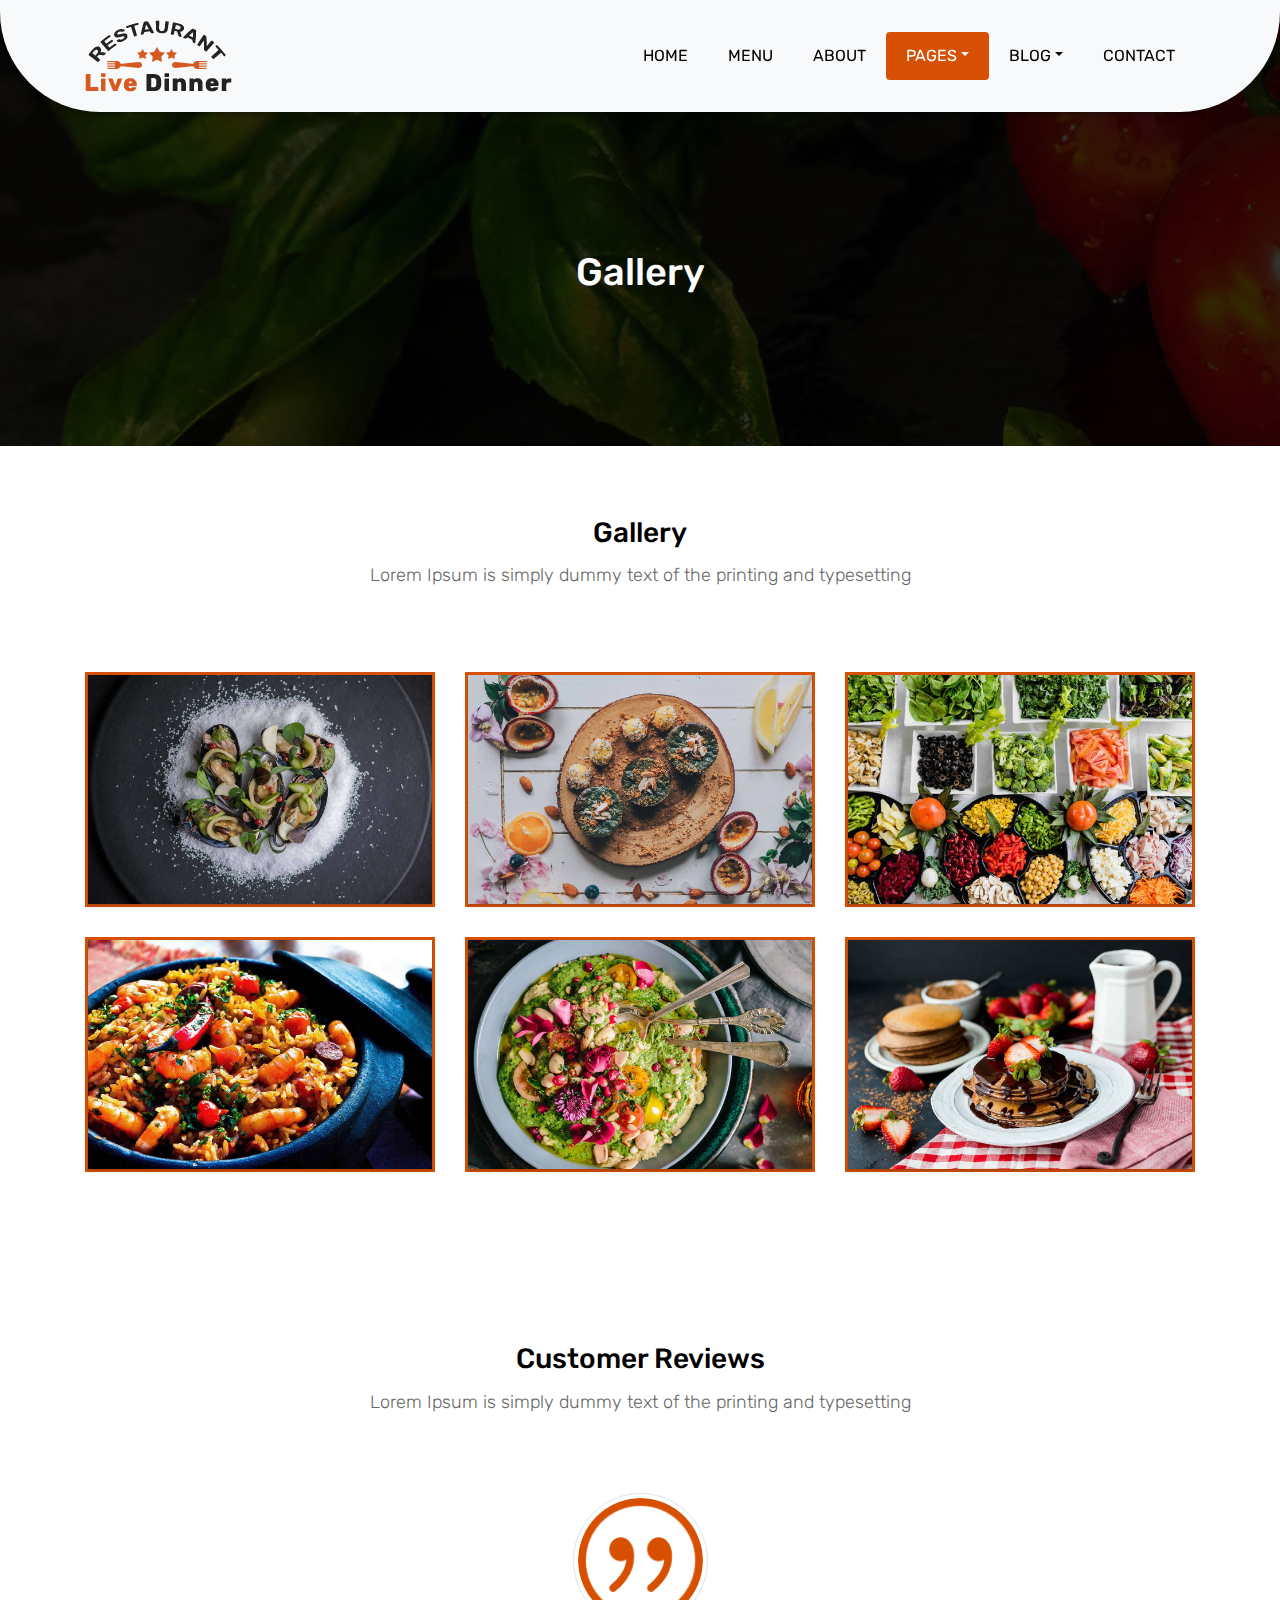
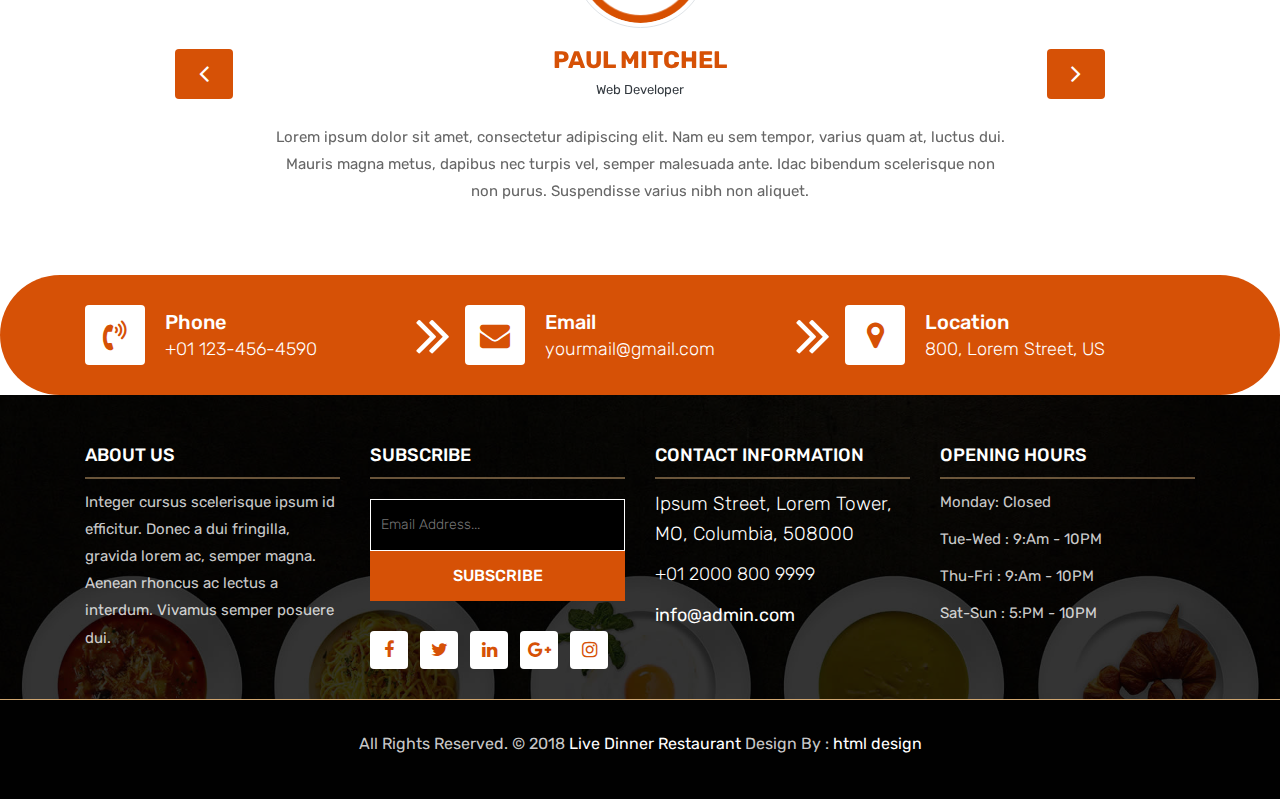
<file: gallery.html>
<!DOCTYPE html>
<html lang="en"><!-- Basic -->
<head>
	<meta charset="utf-8">
    <meta http-equiv="X-UA-Compatible" content="IE=edge">   
   
    <!-- Mobile Metas -->
    <meta name="viewport" content="width=device-width, initial-scale=1">
 
     <!-- Site Metas -->
    <title>Live Dinner Restaurant - Responsive HTML5 Template</title>  
    <meta name="keywords" content="">
    <meta name="description" content="">
    <meta name="author" content="">

    <!-- Site Icons -->
    <link rel="shortcut icon" href="images/favicon.ico" type="image/x-icon">
    <link rel="apple-touch-icon" href="images/apple-touch-icon.png">

    <!-- Bootstrap CSS -->
    <link rel="stylesheet" href="css/bootstrap.min.css">    
	<!-- Site CSS -->
    <link rel="stylesheet" href="css/style.css">    
    <!-- Responsive CSS -->
    <link rel="stylesheet" href="css/responsive.css">
    <!-- Custom CSS -->
    <link rel="stylesheet" href="css/custom.css">

    <!--[if lt IE 9]>
      <script src="https://oss.maxcdn.com/libs/html5shiv/3.7.0/html5shiv.js"></script>
      <script src="https://oss.maxcdn.com/libs/respond.js/1.4.2/respond.min.js"></script>
    <![endif]-->

</head>

<body>
	<!-- Start header -->
	<header class="top-navbar">
		<nav class="navbar navbar-expand-lg navbar-light bg-light">
			<div class="container">
				<a class="navbar-brand" href="index.html">
					<img src="images/logo.png" alt="" />
				</a>
				<button class="navbar-toggler" type="button" data-toggle="collapse" data-target="#navbars-rs-food" aria-controls="navbars-rs-food" aria-expanded="false" aria-label="Toggle navigation">
				  <span class="navbar-toggler-icon"></span>
				</button>
				<div class="collapse navbar-collapse" id="navbars-rs-food">
					<ul class="navbar-nav ml-auto">
						<li class="nav-item"><a class="nav-link" href="index.html">Home</a></li>
						<li class="nav-item"><a class="nav-link" href="menu.html">Menu</a></li>
						<li class="nav-item"><a class="nav-link" href="about.html">About</a></li>
						<li class="nav-item active dropdown">
							<a class="nav-link dropdown-toggle" href="#" id="dropdown-a" data-toggle="dropdown">Pages</a>
							<div class="dropdown-menu" aria-labelledby="dropdown-a">
								<a class="dropdown-item" href="reservation.html">Reservation</a>
								<a class="dropdown-item" href="stuff.html">Stuff</a>
								<a class="dropdown-item" href="gallery.html">Gallery</a>
							</div>
						</li>
						<li class="nav-item dropdown">
							<a class="nav-link dropdown-toggle" href="#" id="dropdown-a" data-toggle="dropdown">Blog</a>
							<div class="dropdown-menu" aria-labelledby="dropdown-a">
								<a class="dropdown-item" href="blog.html">blog</a>
								<a class="dropdown-item" href="blog-details.html">blog Single</a>
							</div>
						</li>
						<li class="nav-item"><a class="nav-link" href="contact.html">Contact</a></li>
					</ul>
				</div>
			</div>
		</nav>
	</header>
	<!-- End header -->
	
	<!-- Start All Pages -->
	<div class="all-page-title page-breadcrumb">
		<div class="container text-center">
			<div class="row">
				<div class="col-lg-12">
					<h1>Gallery</h1>
				</div>
			</div>
		</div>
	</div>
	<!-- End All Pages -->
	
	<!-- Start Gallery -->
	<div class="gallery-box">
		<div class="container">
			<div class="row">
				<div class="col-lg-12">
					<div class="heading-title text-center">
						<h2>Gallery</h2>
						<p>Lorem Ipsum is simply dummy text of the printing and typesetting</p>
					</div>
				</div>
			</div>
			<div class="tz-gallery">
				<div class="row">
					<div class="col-sm-12 col-md-4 col-lg-4">
						<a class="lightbox" href="images/gallery-img-01.jpg">
							<img class="img-fluid" src="images/gallery-img-01.jpg" alt="Gallery Images">
						</a>
					</div>
					<div class="col-sm-6 col-md-4 col-lg-4">
						<a class="lightbox" href="images/gallery-img-02.jpg">
							<img class="img-fluid" src="images/gallery-img-02.jpg" alt="Gallery Images">
						</a>
					</div>
					<div class="col-sm-6 col-md-4 col-lg-4">
						<a class="lightbox" href="images/gallery-img-03.jpg">
							<img class="img-fluid" src="images/gallery-img-03.jpg" alt="Gallery Images">
						</a>
					</div>
					<div class="col-sm-12 col-md-4 col-lg-4">
						<a class="lightbox" href="images/gallery-img-04.jpg">
							<img class="img-fluid" src="images/gallery-img-04.jpg" alt="Gallery Images">
						</a>
					</div>
					<div class="col-sm-6 col-md-4 col-lg-4">
						<a class="lightbox" href="images/gallery-img-05.jpg">
							<img class="img-fluid" src="images/gallery-img-05.jpg" alt="Gallery Images">
						</a>
					</div> 
					<div class="col-sm-6 col-md-4 col-lg-4">
						<a class="lightbox" href="images/gallery-img-06.jpg">
							<img class="img-fluid" src="images/gallery-img-06.jpg" alt="Gallery Images">
						</a>
					</div>
				</div>
			</div>
		</div>
	</div>
	<!-- End Gallery -->
	
	<!-- Start Customer Reviews -->
	<div class="customer-reviews-box">
		<div class="container">
			<div class="row">
				<div class="col-lg-12">
					<div class="heading-title text-center">
						<h2>Customer Reviews</h2>
						<p>Lorem Ipsum is simply dummy text of the printing and typesetting</p>
					</div>
				</div>
			</div>
			<div class="row">
				<div class="col-md-8 mr-auto ml-auto text-center">
					<div id="reviews" class="carousel slide" data-ride="carousel">
						<div class="carousel-inner mt-4">
							<div class="carousel-item text-center active">
								<div class="img-box p-1 border rounded-circle m-auto">
									<img class="d-block w-100 rounded-circle" src="images/quotations-button.png" alt="">
								</div>
								<h5 class="mt-4 mb-0"><strong class="text-warning text-uppercase">Paul Mitchel</strong></h5>
								<h6 class="text-dark m-0">Web Developer</h6>
								<p class="m-0 pt-3">Lorem ipsum dolor sit amet, consectetur adipiscing elit. Nam eu sem tempor, varius quam at, luctus dui. Mauris magna metus, dapibus nec turpis vel, semper malesuada ante. Idac bibendum scelerisque non non purus. Suspendisse varius nibh non aliquet.</p>
							</div>
							<div class="carousel-item text-center">
								<div class="img-box p-1 border rounded-circle m-auto">
									<img class="d-block w-100 rounded-circle" src="images/quotations-button.png" alt="">
								</div>
								<h5 class="mt-4 mb-0"><strong class="text-warning text-uppercase">Steve Fonsi</strong></h5>
								<h6 class="text-dark m-0">Web Designer</h6>
								<p class="m-0 pt-3">Lorem ipsum dolor sit amet, consectetur adipiscing elit. Nam eu sem tempor, varius quam at, luctus dui. Mauris magna metus, dapibus nec turpis vel, semper malesuada ante. Idac bibendum scelerisque non non purus. Suspendisse varius nibh non aliquet.</p>
							</div>
							<div class="carousel-item text-center">
								<div class="img-box p-1 border rounded-circle m-auto">
									<img class="d-block w-100 rounded-circle" src="images/quotations-button.png" alt="">
								</div>
								<h5 class="mt-4 mb-0"><strong class="text-warning text-uppercase">Daniel vebar</strong></h5>
								<h6 class="text-dark m-0">Seo Analyst</h6>
								<p class="m-0 pt-3">Lorem ipsum dolor sit amet, consectetur adipiscing elit. Nam eu sem tempor, varius quam at, luctus dui. Mauris magna metus, dapibus nec turpis vel, semper malesuada ante. Idac bibendum scelerisque non non purus. Suspendisse varius nibh non aliquet.</p>
							</div>
						</div>
						<a class="carousel-control-prev" href="#reviews" role="button" data-slide="prev">
							<i class="fa fa-angle-left" aria-hidden="true"></i>
							<span class="sr-only">Previous</span>
						</a>
						<a class="carousel-control-next" href="#reviews" role="button" data-slide="next">
							<i class="fa fa-angle-right" aria-hidden="true"></i>
							<span class="sr-only">Next</span>
						</a>
                    </div>
				</div>
			</div>
		</div>
	</div>
	<!-- End Customer Reviews -->
	
	<!-- Start Contact info -->
	<div class="contact-imfo-box">
		<div class="container">
			<div class="row">
				<div class="col-md-4 arrow-right">
					<i class="fa fa-volume-control-phone"></i>
					<div class="overflow-hidden">
						<h4>Phone</h4>
						<p class="lead">
							+01 123-456-4590
						</p>
					</div>
				</div>
				<div class="col-md-4 arrow-right">
					<i class="fa fa-envelope"></i>
					<div class="overflow-hidden">
						<h4>Email</h4>
						<p class="lead">
							yourmail@gmail.com
						</p>
					</div>
				</div>
				<div class="col-md-4">
					<i class="fa fa-map-marker"></i>
					<div class="overflow-hidden">
						<h4>Location</h4>
						<p class="lead">
							800, Lorem Street, US
						</p>
					</div>
				</div>
			</div>
		</div>
	</div>
	<!-- End Contact info -->
	
	<!-- Start Footer -->
	<footer class="footer-area bg-f">
		<div class="container">
			<div class="row">
				<div class="col-lg-3 col-md-6">
					<h3>About Us</h3>
					<p>Integer cursus scelerisque ipsum id efficitur. Donec a dui fringilla, gravida lorem ac, semper magna. Aenean rhoncus ac lectus a interdum. Vivamus semper posuere dui.</p>
				</div>
				<div class="col-lg-3 col-md-6">
					<h3>Subscribe</h3>
					<div class="subscribe_form">
						<form class="subscribe_form">
							<input name="EMAIL" id="subs-email" class="form_input" placeholder="Email Address..." type="email">
							<button type="submit" class="submit">SUBSCRIBE</button>
							<div class="clearfix"></div>
						</form>
					</div>
					<ul class="list-inline f-social">
						<li class="list-inline-item"><a href="#"><i class="fa fa-facebook" aria-hidden="true"></i></a></li>
						<li class="list-inline-item"><a href="#"><i class="fa fa-twitter" aria-hidden="true"></i></a></li>
						<li class="list-inline-item"><a href="#"><i class="fa fa-linkedin" aria-hidden="true"></i></a></li>
						<li class="list-inline-item"><a href="#"><i class="fa fa-google-plus" aria-hidden="true"></i></a></li>
						<li class="list-inline-item"><a href="#"><i class="fa fa-instagram" aria-hidden="true"></i></a></li>
					</ul>
				</div>
				<div class="col-lg-3 col-md-6">
					<h3>Contact information</h3>
					<p class="lead">Ipsum Street, Lorem Tower, MO, Columbia, 508000</p>
					<p class="lead"><a href="#">+01 2000 800 9999</a></p>
					<p><a href="#"> info@admin.com</a></p>
				</div>
				<div class="col-lg-3 col-md-6">
					<h3>Opening hours</h3>
					<p><span class="text-color">Monday: </span>Closed</p>
					<p><span class="text-color">Tue-Wed :</span> 9:Am - 10PM</p>
					<p><span class="text-color">Thu-Fri :</span> 9:Am - 10PM</p>
					<p><span class="text-color">Sat-Sun :</span> 5:PM - 10PM</p>
				</div>
			</div>
		</div>
		
		<div class="copyright">
			<div class="container">
				<div class="row">
					<div class="col-lg-12">
						<p class="company-name">All Rights Reserved. &copy; 2018 <a href="#">Live Dinner Restaurant</a> Design By : 
					<a href="https://html.design/">html design</a></p>
					</div>
				</div>
			</div>
		</div>
		
	</footer>
	<!-- End Footer -->
	
	<a href="#" id="back-to-top" title="Back to top" style="display: none;"><i class="fa fa-paper-plane-o" aria-hidden="true"></i></a>

	<!-- ALL JS FILES -->
	<script src="js/jquery-3.2.1.min.js"></script>
	<script src="js/popper.min.js"></script>
	<script src="js/bootstrap.min.js"></script>
    <!-- ALL PLUGINS -->
	<script src="js/jquery.superslides.min.js"></script>
	<script src="js/images-loded.min.js"></script>
	<script src="js/isotope.min.js"></script>
	<script src="js/baguetteBox.min.js"></script>
	<script src="js/form-validator.min.js"></script>
    <script src="js/contact-form-script.js"></script>
    <script src="js/custom.js"></script>
</body>
</html>
</file>
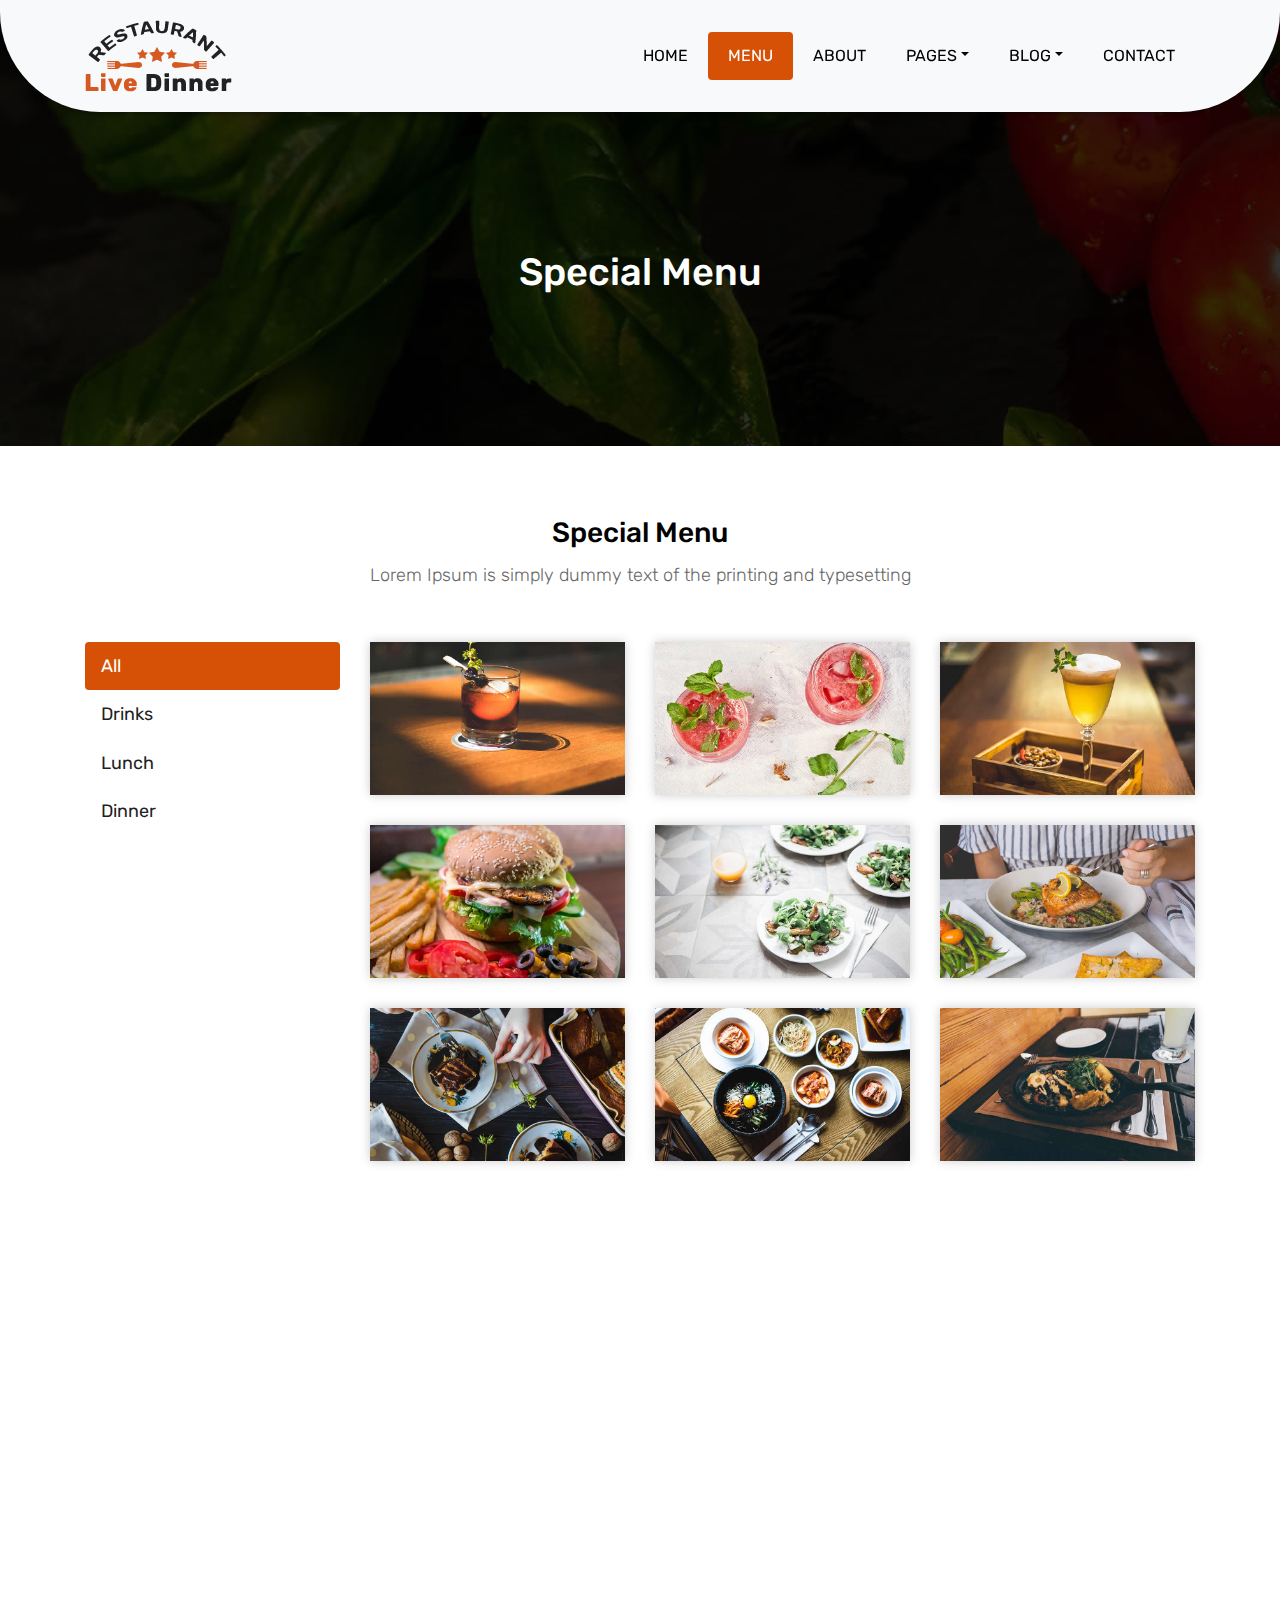
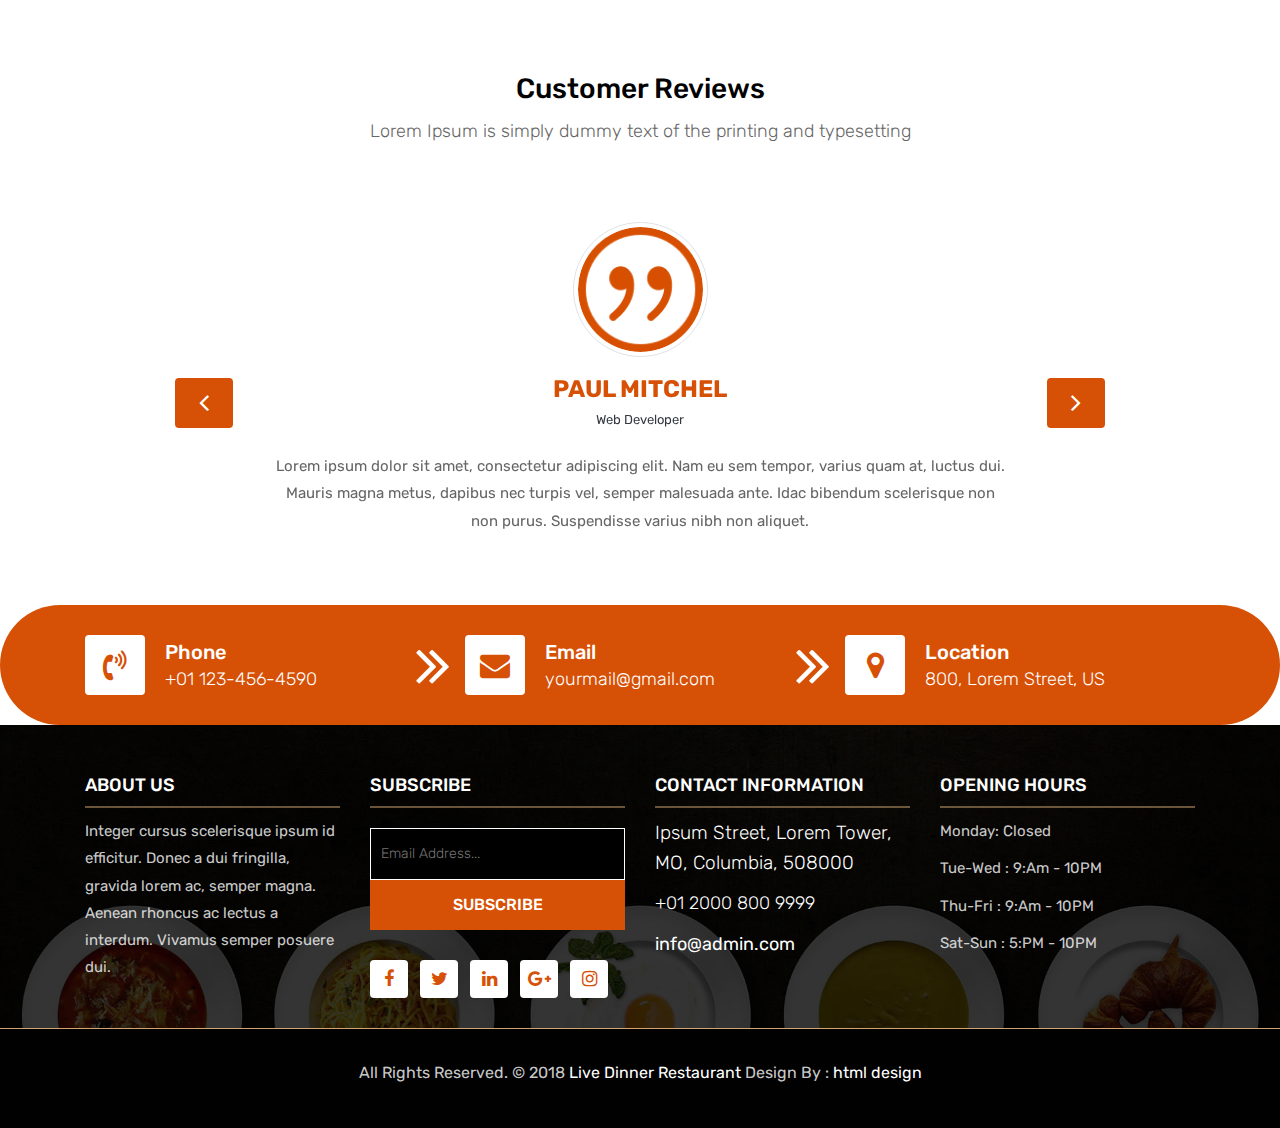
<file: menu.html>
<!DOCTYPE html>
<html lang="en"><!-- Basic -->
<head>
	<meta charset="utf-8">
    <meta http-equiv="X-UA-Compatible" content="IE=edge">   
   
    <!-- Mobile Metas -->
    <meta name="viewport" content="width=device-width, initial-scale=1">
 
     <!-- Site Metas -->
    <title>Live Dinner Restaurant - Responsive HTML5 Template</title>  
    <meta name="keywords" content="">
    <meta name="description" content="">
    <meta name="author" content="">

    <!-- Site Icons -->
    <link rel="shortcut icon" href="images/favicon.ico" type="image/x-icon">
    <link rel="apple-touch-icon" href="images/apple-touch-icon.png">

    <!-- Bootstrap CSS -->
    <link rel="stylesheet" href="css/bootstrap.min.css">    
	<!-- Site CSS -->
    <link rel="stylesheet" href="css/style.css">    
    <!-- Responsive CSS -->
    <link rel="stylesheet" href="css/responsive.css">
    <!-- Custom CSS -->
    <link rel="stylesheet" href="css/custom.css">

    <!--[if lt IE 9]>
      <script src="https://oss.maxcdn.com/libs/html5shiv/3.7.0/html5shiv.js"></script>
      <script src="https://oss.maxcdn.com/libs/respond.js/1.4.2/respond.min.js"></script>
    <![endif]-->

</head>

<body>
	<!-- Start header -->
	<header class="top-navbar">
		<nav class="navbar navbar-expand-lg navbar-light bg-light">
			<div class="container">
				<a class="navbar-brand" href="index.html">
					<img src="images/logo.png" alt="" />
				</a>
				<button class="navbar-toggler" type="button" data-toggle="collapse" data-target="#navbars-rs-food" aria-controls="navbars-rs-food" aria-expanded="false" aria-label="Toggle navigation">
				  <span class="navbar-toggler-icon"></span>
				</button>
				<div class="collapse navbar-collapse" id="navbars-rs-food">
					<ul class="navbar-nav ml-auto">
						<li class="nav-item"><a class="nav-link" href="index.html">Home</a></li>
						<li class="nav-item active"><a class="nav-link" href="menu.html">Menu</a></li>
						<li class="nav-item"><a class="nav-link" href="about.html">About</a></li>
						<li class="nav-item dropdown">
							<a class="nav-link dropdown-toggle" href="#" id="dropdown-a" data-toggle="dropdown">Pages</a>
							<div class="dropdown-menu" aria-labelledby="dropdown-a">
								<a class="dropdown-item" href="reservation.html">Reservation</a>
								<a class="dropdown-item" href="stuff.html">Stuff</a>
								<a class="dropdown-item" href="gallery.html">Gallery</a>
							</div>
						</li>
						<li class="nav-item dropdown">
							<a class="nav-link dropdown-toggle" href="#" id="dropdown-a" data-toggle="dropdown">Blog</a>
							<div class="dropdown-menu" aria-labelledby="dropdown-a">
								<a class="dropdown-item" href="blog.html">blog</a>
								<a class="dropdown-item" href="blog-details.html">blog Single</a>
							</div>
						</li>
						<li class="nav-item"><a class="nav-link" href="contact.html">Contact</a></li>
					</ul>
				</div>
			</div>
		</nav>
	</header>
	<!-- End header -->
	
	<!-- Start All Pages -->
	<div class="all-page-title page-breadcrumb">
		<div class="container text-center">
			<div class="row">
				<div class="col-lg-12">
					<h1>Special Menu</h1>
				</div>
			</div>
		</div>
	</div>
	<!-- End All Pages -->
	
	<!-- Start Menu -->
	<div class="menu-box">
		<div class="container">
			<div class="row">
				<div class="col-lg-12">
					<div class="heading-title text-center">
						<h2>Special Menu</h2>
						<p>Lorem Ipsum is simply dummy text of the printing and typesetting</p>
					</div>
				</div>
			</div>
			
			<div class="row inner-menu-box">
				<div class="col-3">
					<div class="nav flex-column nav-pills" id="v-pills-tab" role="tablist" aria-orientation="vertical">
						<a class="nav-link active" id="v-pills-home-tab" data-toggle="pill" href="#v-pills-home" role="tab" aria-controls="v-pills-home" aria-selected="true">All</a>
						<a class="nav-link" id="v-pills-profile-tab" data-toggle="pill" href="#v-pills-profile" role="tab" aria-controls="v-pills-profile" aria-selected="false">Drinks</a>
						<a class="nav-link" id="v-pills-messages-tab" data-toggle="pill" href="#v-pills-messages" role="tab" aria-controls="v-pills-messages" aria-selected="false">Lunch</</a>
						<a class="nav-link" id="v-pills-settings-tab" data-toggle="pill" href="#v-pills-settings" role="tab" aria-controls="v-pills-settings" aria-selected="false">Dinner</a>
					</div>
				</div>
				
				<div class="col-9">
					<div class="tab-content" id="v-pills-tabContent">
						<div class="tab-pane fade show active" id="v-pills-home" role="tabpanel" aria-labelledby="v-pills-home-tab">
							<div class="row">
								<div class="col-lg-4 col-md-6 special-grid drinks">
									<div class="gallery-single fix">
										<img src="images/img-01.jpg" class="img-fluid" alt="Image">
										<div class="why-text">
											<h4>Special Drinks 1</h4>
											<p>Sed id magna vitae eros sagittis euismod.</p>
											<h5> $7.79</h5>
										</div>
									</div>
								</div>
								
								<div class="col-lg-4 col-md-6 special-grid drinks">
									<div class="gallery-single fix">
										<img src="images/img-02.jpg" class="img-fluid" alt="Image">
										<div class="why-text">
											<h4>Special Drinks 2</h4>
											<p>Sed id magna vitae eros sagittis euismod.</p>
											<h5> $9.79</h5>
										</div>
									</div>
								</div>
								
								<div class="col-lg-4 col-md-6 special-grid drinks">
									<div class="gallery-single fix">
										<img src="images/img-03.jpg" class="img-fluid" alt="Image">
										<div class="why-text">
											<h4>Special Drinks 3</h4>
											<p>Sed id magna vitae eros sagittis euismod.</p>
											<h5> $10.79</h5>
										</div>
									</div>
								</div>
								
								<div class="col-lg-4 col-md-6 special-grid lunch">
									<div class="gallery-single fix">
										<img src="images/img-04.jpg" class="img-fluid" alt="Image">
										<div class="why-text">
											<h4>Special Lunch 1</h4>
											<p>Sed id magna vitae eros sagittis euismod.</p>
											<h5> $15.79</h5>
										</div>
									</div>
								</div>
								
								<div class="col-lg-4 col-md-6 special-grid lunch">
									<div class="gallery-single fix">
										<img src="images/img-05.jpg" class="img-fluid" alt="Image">
										<div class="why-text">
											<h4>Special Lunch 2</h4>
											<p>Sed id magna vitae eros sagittis euismod.</p>
											<h5> $18.79</h5>
										</div>
									</div>
								</div>
								
								<div class="col-lg-4 col-md-6 special-grid lunch">
									<div class="gallery-single fix">
										<img src="images/img-06.jpg" class="img-fluid" alt="Image">
										<div class="why-text">
											<h4>Special Lunch 3</h4>
											<p>Sed id magna vitae eros sagittis euismod.</p>
											<h5> $20.79</h5>
										</div>
									</div>
								</div>
								
								<div class="col-lg-4 col-md-6 special-grid dinner">
									<div class="gallery-single fix">
										<img src="images/img-07.jpg" class="img-fluid" alt="Image">
										<div class="why-text">
											<h4>Special Dinner 1</h4>
											<p>Sed id magna vitae eros sagittis euismod.</p>
											<h5> $25.79</h5>
										</div>
									</div>
								</div>
								
								<div class="col-lg-4 col-md-6 special-grid dinner">
									<div class="gallery-single fix">
										<img src="images/img-08.jpg" class="img-fluid" alt="Image">
										<div class="why-text">
											<h4>Special Dinner 2</h4>
											<p>Sed id magna vitae eros sagittis euismod.</p>
											<h5> $22.79</h5>
										</div>
									</div>
								</div>
								
								<div class="col-lg-4 col-md-6 special-grid dinner">
									<div class="gallery-single fix">
										<img src="images/img-09.jpg" class="img-fluid" alt="Image">
										<div class="why-text">
											<h4>Special Dinner 3</h4>
											<p>Sed id magna vitae eros sagittis euismod.</p>
											<h5> $24.79</h5>
										</div>
									</div>
								</div>
							</div>
							
						</div>
						<div class="tab-pane fade" id="v-pills-profile" role="tabpanel" aria-labelledby="v-pills-profile-tab">
							<div class="row">
								<div class="col-lg-4 col-md-6 special-grid drinks">
									<div class="gallery-single fix">
										<img src="images/img-01.jpg" class="img-fluid" alt="Image">
										<div class="why-text">
											<h4>Special Drinks 1</h4>
											<p>Sed id magna vitae eros sagittis euismod.</p>
											<h5> $7.79</h5>
										</div>
									</div>
								</div>
								
								<div class="col-lg-4 col-md-6 special-grid drinks">
									<div class="gallery-single fix">
										<img src="images/img-02.jpg" class="img-fluid" alt="Image">
										<div class="why-text">
											<h4>Special Drinks 2</h4>
											<p>Sed id magna vitae eros sagittis euismod.</p>
											<h5> $9.79</h5>
										</div>
									</div>
								</div>
								
								<div class="col-lg-4 col-md-6 special-grid drinks">
									<div class="gallery-single fix">
										<img src="images/img-03.jpg" class="img-fluid" alt="Image">
										<div class="why-text">
											<h4>Special Drinks 3</h4>
											<p>Sed id magna vitae eros sagittis euismod.</p>
											<h5> $10.79</h5>
										</div>
									</div>
								</div>
							</div>
							
						</div>
						<div class="tab-pane fade" id="v-pills-messages" role="tabpanel" aria-labelledby="v-pills-messages-tab">
							<div class="row">
								<div class="col-lg-4 col-md-6 special-grid lunch">
									<div class="gallery-single fix">
										<img src="images/img-04.jpg" class="img-fluid" alt="Image">
										<div class="why-text">
											<h4>Special Lunch 1</h4>
											<p>Sed id magna vitae eros sagittis euismod.</p>
											<h5> $15.79</h5>
										</div>
									</div>
								</div>
								
								<div class="col-lg-4 col-md-6 special-grid lunch">
									<div class="gallery-single fix">
										<img src="images/img-05.jpg" class="img-fluid" alt="Image">
										<div class="why-text">
											<h4>Special Lunch 2</h4>
											<p>Sed id magna vitae eros sagittis euismod.</p>
											<h5> $18.79</h5>
										</div>
									</div>
								</div>
								
								<div class="col-lg-4 col-md-6 special-grid lunch">
									<div class="gallery-single fix">
										<img src="images/img-06.jpg" class="img-fluid" alt="Image">
										<div class="why-text">
											<h4>Special Lunch 3</h4>
											<p>Sed id magna vitae eros sagittis euismod.</p>
											<h5> $20.79</h5>
										</div>
									</div>
								</div>
							</div>
						</div>
						<div class="tab-pane fade" id="v-pills-settings" role="tabpanel" aria-labelledby="v-pills-settings-tab">
							<div class="row">
								<div class="col-lg-4 col-md-6 special-grid dinner">
									<div class="gallery-single fix">
										<img src="images/img-07.jpg" class="img-fluid" alt="Image">
										<div class="why-text">
											<h4>Special Dinner 1</h4>
											<p>Sed id magna vitae eros sagittis euismod.</p>
											<h5> $25.79</h5>
										</div>
									</div>
								</div>
								
								<div class="col-lg-4 col-md-6 special-grid dinner">
									<div class="gallery-single fix">
										<img src="images/img-08.jpg" class="img-fluid" alt="Image">
										<div class="why-text">
											<h4>Special Dinner 2</h4>
											<p>Sed id magna vitae eros sagittis euismod.</p>
											<h5> $22.79</h5>
										</div>
									</div>
								</div>
								
								<div class="col-lg-4 col-md-6 special-grid dinner">
									<div class="gallery-single fix">
										<img src="images/img-09.jpg" class="img-fluid" alt="Image">
										<div class="why-text">
											<h4>Special Dinner 3</h4>
											<p>Sed id magna vitae eros sagittis euismod.</p>
											<h5> $24.79</h5>
										</div>
									</div>
								</div>
							</div>
						</div>
					</div>
				</div>
			</div>
		</div>
	</div>
	<!-- End Menu -->
	
	<!-- Start QT -->
	<div class="qt-box qt-background">
		<div class="container">
			<div class="row">
				<div class="col-md-8 ml-auto mr-auto text-center">
					<p class="lead ">
						" If you're not the one cooking, stay out of the way and compliment the chef. "
					</p>
					<span class="lead">Michael Strahan</span>
				</div>
			</div>
		</div>
	</div>
	<!-- End QT -->
	
	<!-- Start Customer Reviews -->
	<div class="customer-reviews-box">
		<div class="container">
			<div class="row">
				<div class="col-lg-12">
					<div class="heading-title text-center">
						<h2>Customer Reviews</h2>
						<p>Lorem Ipsum is simply dummy text of the printing and typesetting</p>
					</div>
				</div>
			</div>
			<div class="row">
				<div class="col-md-8 mr-auto ml-auto text-center">
					<div id="reviews" class="carousel slide" data-ride="carousel">
						<div class="carousel-inner mt-4">
							<div class="carousel-item text-center active">
								<div class="img-box p-1 border rounded-circle m-auto">
									<img class="d-block w-100 rounded-circle" src="images/quotations-button.png" alt="">
								</div>
								<h5 class="mt-4 mb-0"><strong class="text-warning text-uppercase">Paul Mitchel</strong></h5>
								<h6 class="text-dark m-0">Web Developer</h6>
								<p class="m-0 pt-3">Lorem ipsum dolor sit amet, consectetur adipiscing elit. Nam eu sem tempor, varius quam at, luctus dui. Mauris magna metus, dapibus nec turpis vel, semper malesuada ante. Idac bibendum scelerisque non non purus. Suspendisse varius nibh non aliquet.</p>
							</div>
							<div class="carousel-item text-center">
								<div class="img-box p-1 border rounded-circle m-auto">
									<img class="d-block w-100 rounded-circle" src="images/quotations-button.png" alt="">
								</div>
								<h5 class="mt-4 mb-0"><strong class="text-warning text-uppercase">Steve Fonsi</strong></h5>
								<h6 class="text-dark m-0">Web Designer</h6>
								<p class="m-0 pt-3">Lorem ipsum dolor sit amet, consectetur adipiscing elit. Nam eu sem tempor, varius quam at, luctus dui. Mauris magna metus, dapibus nec turpis vel, semper malesuada ante. Idac bibendum scelerisque non non purus. Suspendisse varius nibh non aliquet.</p>
							</div>
							<div class="carousel-item text-center">
								<div class="img-box p-1 border rounded-circle m-auto">
									<img class="d-block w-100 rounded-circle" src="images/quotations-button.png" alt="">
								</div>
								<h5 class="mt-4 mb-0"><strong class="text-warning text-uppercase">Daniel vebar</strong></h5>
								<h6 class="text-dark m-0">Seo Analyst</h6>
								<p class="m-0 pt-3">Lorem ipsum dolor sit amet, consectetur adipiscing elit. Nam eu sem tempor, varius quam at, luctus dui. Mauris magna metus, dapibus nec turpis vel, semper malesuada ante. Idac bibendum scelerisque non non purus. Suspendisse varius nibh non aliquet.</p>
							</div>
						</div>
						<a class="carousel-control-prev" href="#reviews" role="button" data-slide="prev">
							<i class="fa fa-angle-left" aria-hidden="true"></i>
							<span class="sr-only">Previous</span>
						</a>
						<a class="carousel-control-next" href="#reviews" role="button" data-slide="next">
							<i class="fa fa-angle-right" aria-hidden="true"></i>
							<span class="sr-only">Next</span>
						</a>
                    </div>
				</div>
			</div>
		</div>
	</div>
	<!-- End Customer Reviews -->
	
	<!-- Start Contact info -->
	<div class="contact-imfo-box">
		<div class="container">
			<div class="row">
				<div class="col-md-4 arrow-right">
					<i class="fa fa-volume-control-phone"></i>
					<div class="overflow-hidden">
						<h4>Phone</h4>
						<p class="lead">
							+01 123-456-4590
						</p>
					</div>
				</div>
				<div class="col-md-4 arrow-right">
					<i class="fa fa-envelope"></i>
					<div class="overflow-hidden">
						<h4>Email</h4>
						<p class="lead">
							yourmail@gmail.com
						</p>
					</div>
				</div>
				<div class="col-md-4">
					<i class="fa fa-map-marker"></i>
					<div class="overflow-hidden">
						<h4>Location</h4>
						<p class="lead">
							800, Lorem Street, US
						</p>
					</div>
				</div>
			</div>
		</div>
	</div>
	<!-- End Contact info -->
	
	<!-- Start Footer -->
	<footer class="footer-area bg-f">
		<div class="container">
			<div class="row">
				<div class="col-lg-3 col-md-6">
					<h3>About Us</h3>
					<p>Integer cursus scelerisque ipsum id efficitur. Donec a dui fringilla, gravida lorem ac, semper magna. Aenean rhoncus ac lectus a interdum. Vivamus semper posuere dui.</p>
				</div>
				<div class="col-lg-3 col-md-6">
					<h3>Subscribe</h3>
					<div class="subscribe_form">
						<form class="subscribe_form">
							<input name="EMAIL" id="subs-email" class="form_input" placeholder="Email Address..." type="email">
							<button type="submit" class="submit">SUBSCRIBE</button>
							<div class="clearfix"></div>
						</form>
					</div>
					<ul class="list-inline f-social">
						<li class="list-inline-item"><a href="#"><i class="fa fa-facebook" aria-hidden="true"></i></a></li>
						<li class="list-inline-item"><a href="#"><i class="fa fa-twitter" aria-hidden="true"></i></a></li>
						<li class="list-inline-item"><a href="#"><i class="fa fa-linkedin" aria-hidden="true"></i></a></li>
						<li class="list-inline-item"><a href="#"><i class="fa fa-google-plus" aria-hidden="true"></i></a></li>
						<li class="list-inline-item"><a href="#"><i class="fa fa-instagram" aria-hidden="true"></i></a></li>
					</ul>
				</div>
				<div class="col-lg-3 col-md-6">
					<h3>Contact information</h3>
					<p class="lead">Ipsum Street, Lorem Tower, MO, Columbia, 508000</p>
					<p class="lead"><a href="#">+01 2000 800 9999</a></p>
					<p><a href="#"> info@admin.com</a></p>
				</div>
				<div class="col-lg-3 col-md-6">
					<h3>Opening hours</h3>
					<p><span class="text-color">Monday: </span>Closed</p>
					<p><span class="text-color">Tue-Wed :</span> 9:Am - 10PM</p>
					<p><span class="text-color">Thu-Fri :</span> 9:Am - 10PM</p>
					<p><span class="text-color">Sat-Sun :</span> 5:PM - 10PM</p>
				</div>
			</div>
		</div>
		
		<div class="copyright">
			<div class="container">
				<div class="row">
					<div class="col-lg-12">
						<p class="company-name">All Rights Reserved. &copy; 2018 <a href="#">Live Dinner Restaurant</a> Design By : 
					<a href="https://html.design/">html design</a></p>
					</div>
				</div>
			</div>
		</div>
		
	</footer>
	<!-- End Footer -->
	
	<a href="#" id="back-to-top" title="Back to top" style="display: none;"><i class="fa fa-paper-plane-o" aria-hidden="true"></i></a>

	<!-- ALL JS FILES -->
	<script src="js/jquery-3.2.1.min.js"></script>
	<script src="js/popper.min.js"></script>
	<script src="js/bootstrap.min.js"></script>
    <!-- ALL PLUGINS -->
	<script src="js/jquery.superslides.min.js"></script>
	<script src="js/images-loded.min.js"></script>
	<script src="js/isotope.min.js"></script>
	<script src="js/baguetteBox.min.js"></script>
	<script src="js/form-validator.min.js"></script>
    <script src="js/contact-form-script.js"></script>
    <script src="js/custom.js"></script>
</body>
</html>
</file>
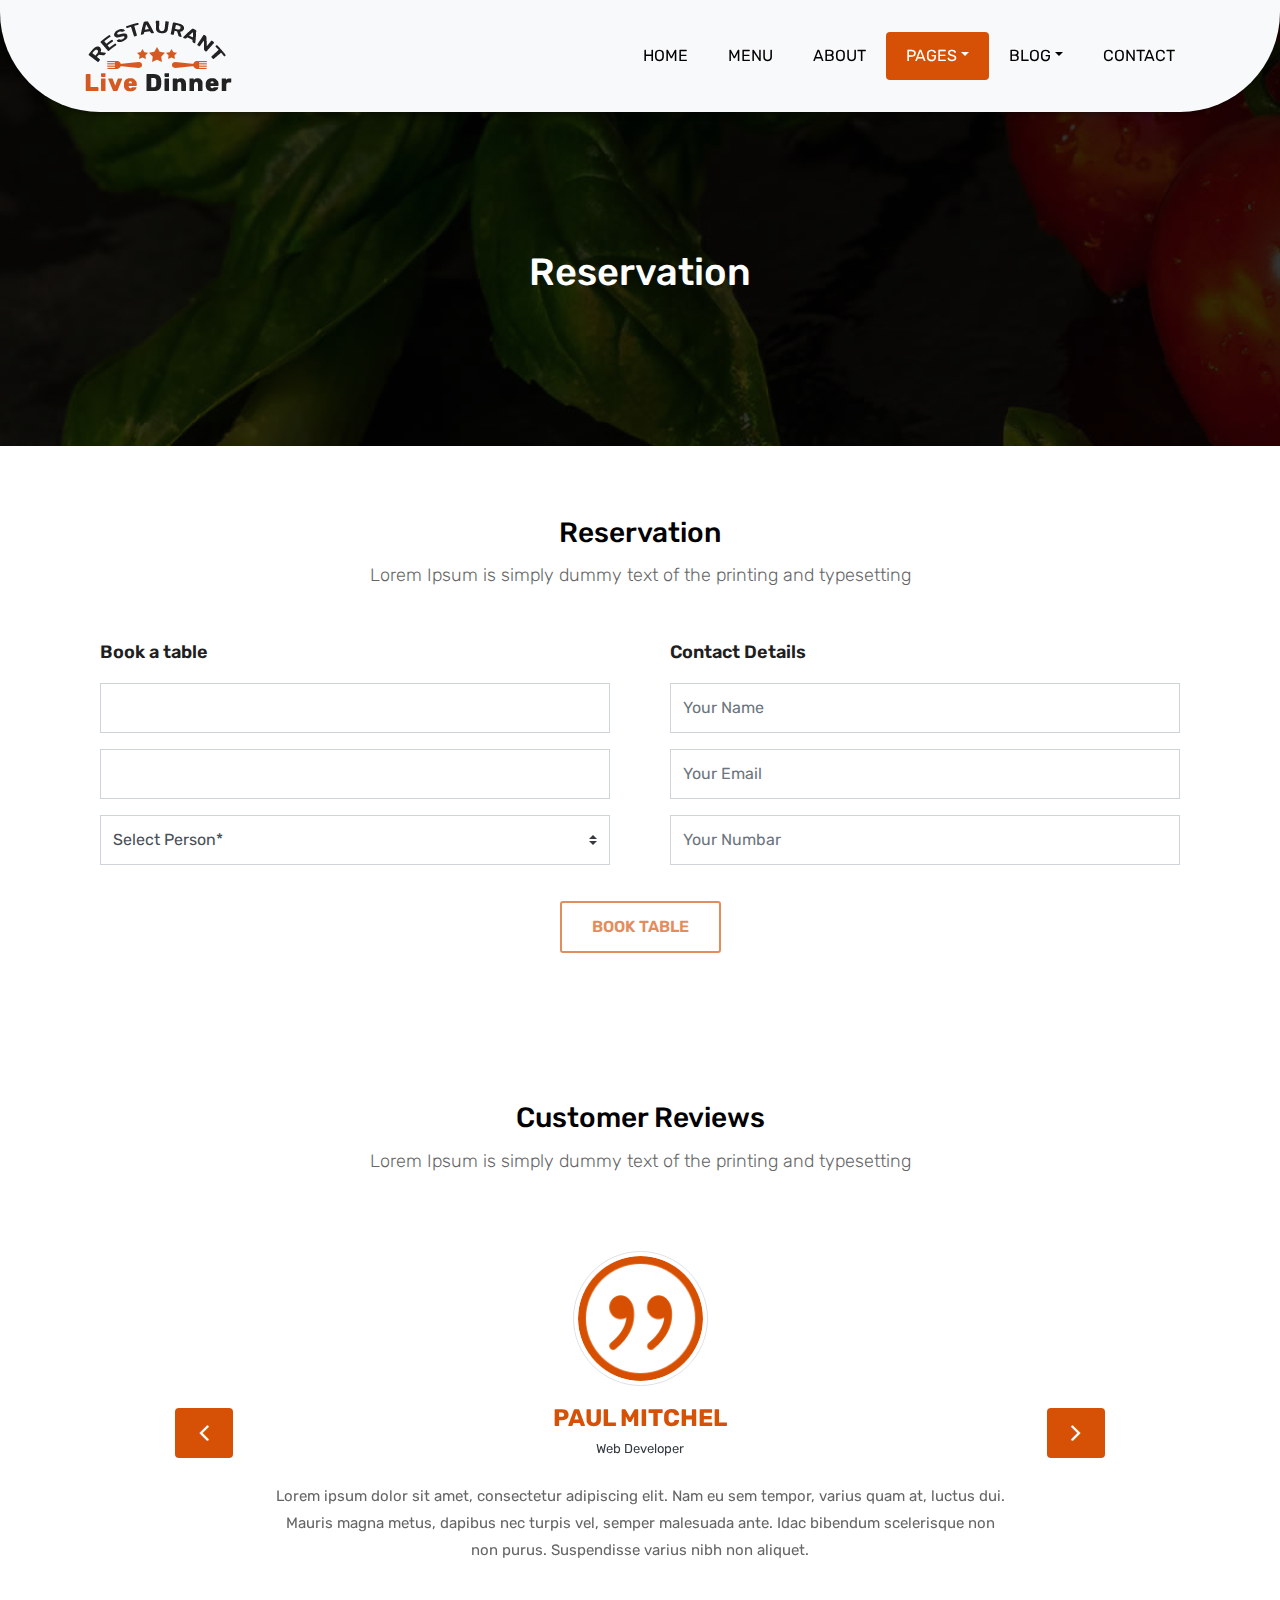
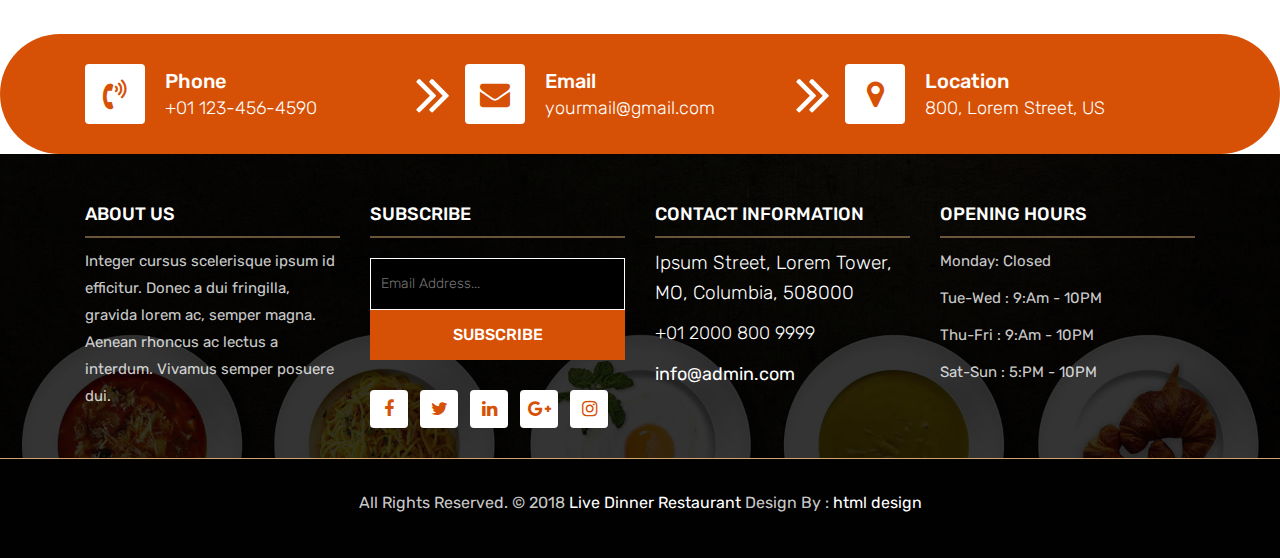
<file: reservation.html>
<!DOCTYPE html>
<html lang="en"><!-- Basic -->
<head>
	<meta charset="utf-8">
    <meta http-equiv="X-UA-Compatible" content="IE=edge">   
   
    <!-- Mobile Metas -->
    <meta name="viewport" content="width=device-width, initial-scale=1">
 
     <!-- Site Metas -->
    <title>Live Dinner Restaurant - Responsive HTML5 Template</title>  
    <meta name="keywords" content="">
    <meta name="description" content="">
    <meta name="author" content="">

    <!-- Site Icons -->
    <link rel="shortcut icon" href="images/favicon.ico" type="image/x-icon">
    <link rel="apple-touch-icon" href="images/apple-touch-icon.png">

    <!-- Bootstrap CSS -->
    <link rel="stylesheet" href="css/bootstrap.min.css">    
	<!-- Site CSS -->
    <link rel="stylesheet" href="css/style.css">    
	<!-- Pickadate CSS -->
    <link rel="stylesheet" href="css/classic.css">    
	<link rel="stylesheet" href="css/classic.date.css">    
	<link rel="stylesheet" href="css/classic.time.css">    
    <!-- Responsive CSS -->
    <link rel="stylesheet" href="css/responsive.css">
    <!-- Custom CSS -->
    <link rel="stylesheet" href="css/custom.css">

    <!--[if lt IE 9]>
      <script src="https://oss.maxcdn.com/libs/html5shiv/3.7.0/html5shiv.js"></script>
      <script src="https://oss.maxcdn.com/libs/respond.js/1.4.2/respond.min.js"></script>
    <![endif]-->

</head>

<body>
	<!-- Start header -->
	<header class="top-navbar">
		<nav class="navbar navbar-expand-lg navbar-light bg-light">
			<div class="container">
				<a class="navbar-brand" href="index.html">
					<img src="images/logo.png" alt="" />
				</a>
				<button class="navbar-toggler" type="button" data-toggle="collapse" data-target="#navbars-rs-food" aria-controls="navbars-rs-food" aria-expanded="false" aria-label="Toggle navigation">
				  <span class="navbar-toggler-icon"></span>
				</button>
				<div class="collapse navbar-collapse" id="navbars-rs-food">
					<ul class="navbar-nav ml-auto">
						<li class="nav-item"><a class="nav-link" href="index.html">Home</a></li>
						<li class="nav-item"><a class="nav-link" href="menu.html">Menu</a></li>
						<li class="nav-item"><a class="nav-link" href="about.html">About</a></li>
						<li class="nav-item active dropdown">
							<a class="nav-link dropdown-toggle" href="#" id="dropdown-a" data-toggle="dropdown">Pages</a>
							<div class="dropdown-menu" aria-labelledby="dropdown-a">
								<a class="dropdown-item" href="reservation.html">Reservation</a>
								<a class="dropdown-item" href="stuff.html">Stuff</a>
								<a class="dropdown-item" href="gallery.html">Gallery</a>
							</div>
						</li>
						<li class="nav-item dropdown">
							<a class="nav-link dropdown-toggle" href="#" id="dropdown-a" data-toggle="dropdown">Blog</a>
							<div class="dropdown-menu" aria-labelledby="dropdown-a">
								<a class="dropdown-item" href="blog.html">blog</a>
								<a class="dropdown-item" href="blog-details.html">blog Single</a>
							</div>
						</li>
						<li class="nav-item"><a class="nav-link" href="contact.html">Contact</a></li>
					</ul>
				</div>
			</div>
		</nav>
	</header>
	<!-- End header -->
	
	<!-- Start All Pages -->
	<div class="all-page-title page-breadcrumb">
		<div class="container text-center">
			<div class="row">
				<div class="col-lg-12">
					<h1>Reservation</h1>
				</div>
			</div>
		</div>
	</div>
	<!-- End All Pages -->
	
	<!-- Start Reservation -->
	<div class="reservation-box">
		<div class="container">
			<div class="row">
				<div class="col-lg-12">
					<div class="heading-title text-center">
						<h2>Reservation</h2>
						<p>Lorem Ipsum is simply dummy text of the printing and typesetting</p>
					</div>
				</div>
			</div>
			<div class="row">
				<div class="col-lg-12 col-sm-12 col-xs-12">
					<div class="contact-block">
						<form id="contactForm">
							<div class="row">
								<div class="col-md-6">
									<h3>Book a table</h3>
									<div class="col-md-12">
										<div class="form-group">
											<input id="input_date" class="datepicker picker__input form-control" name="date" type="text" value="" equired data-error="Please enter Date">
											<div class="help-block with-errors"></div>
										</div>                                 
									</div>
									<div class="col-md-12">
										<div class="form-group">
											<input id="input_time" class="time form-control picker__input" required data-error="Please enter time">
											<div class="help-block with-errors"></div>
										</div>                                 
									</div>
									<div class="col-md-12">
										<div class="form-group">
											<select class="custom-select d-block form-control" id="person" required data-error="Please select Person">
											  <option disabled selected>Select Person*</option>
											  <option value="1">1</option>
											  <option value="2">2</option>
											  <option value="3">3</option>
											  <option value="4">4</option>
											  <option value="5">5</option>
											  <option value="6">6</option>
											  <option value="7">7</option>
											</select>
											<div class="help-block with-errors"></div>
										</div> 
									</div>
								</div>
								<div class="col-md-6">
									<h3>Contact Details</h3>
									<div class="col-md-12">
										<div class="form-group">
											<input type="text" class="form-control" id="name" name="name" placeholder="Your Name" required data-error="Please enter your name">
											<div class="help-block with-errors"></div>
										</div>                                 
									</div>
									<div class="col-md-12">
										<div class="form-group">
											<input type="text" placeholder="Your Email" id="email" class="form-control" name="email" required data-error="Please enter your email">
											<div class="help-block with-errors"></div>
										</div> 
									</div>
									<div class="col-md-12">
										<div class="form-group">
											<input type="text" placeholder="Your Numbar" id="phone" class="form-control" name="phone" required data-error="Please enter your Numbar">
											<div class="help-block with-errors"></div>
										</div> 
									</div>
								</div>
								<div class="col-md-12">
									<div class="submit-button text-center">
										<button class="btn btn-common" id="submit" type="submit">Book Table</button>
										<div id="msgSubmit" class="h3 text-center hidden"></div> 
										<div class="clearfix"></div> 
									</div>
								</div>
							</div>            
						</form>
					</div>
				</div>
			</div>
		</div>
	</div>
	<!-- End Reservation -->
	
	<!-- Start Customer Reviews -->
	<div class="customer-reviews-box">
		<div class="container">
			<div class="row">
				<div class="col-lg-12">
					<div class="heading-title text-center">
						<h2>Customer Reviews</h2>
						<p>Lorem Ipsum is simply dummy text of the printing and typesetting</p>
					</div>
				</div>
			</div>
			<div class="row">
				<div class="col-md-8 mr-auto ml-auto text-center">
					<div id="reviews" class="carousel slide" data-ride="carousel">
						<div class="carousel-inner mt-4">
							<div class="carousel-item text-center active">
								<div class="img-box p-1 border rounded-circle m-auto">
									<img class="d-block w-100 rounded-circle" src="images/quotations-button.png" alt="">
								</div>
								<h5 class="mt-4 mb-0"><strong class="text-warning text-uppercase">Paul Mitchel</strong></h5>
								<h6 class="text-dark m-0">Web Developer</h6>
								<p class="m-0 pt-3">Lorem ipsum dolor sit amet, consectetur adipiscing elit. Nam eu sem tempor, varius quam at, luctus dui. Mauris magna metus, dapibus nec turpis vel, semper malesuada ante. Idac bibendum scelerisque non non purus. Suspendisse varius nibh non aliquet.</p>
							</div>
							<div class="carousel-item text-center">
								<div class="img-box p-1 border rounded-circle m-auto">
									<img class="d-block w-100 rounded-circle" src="images/quotations-button.png" alt="">
								</div>
								<h5 class="mt-4 mb-0"><strong class="text-warning text-uppercase">Steve Fonsi</strong></h5>
								<h6 class="text-dark m-0">Web Designer</h6>
								<p class="m-0 pt-3">Lorem ipsum dolor sit amet, consectetur adipiscing elit. Nam eu sem tempor, varius quam at, luctus dui. Mauris magna metus, dapibus nec turpis vel, semper malesuada ante. Idac bibendum scelerisque non non purus. Suspendisse varius nibh non aliquet.</p>
							</div>
							<div class="carousel-item text-center">
								<div class="img-box p-1 border rounded-circle m-auto">
									<img class="d-block w-100 rounded-circle" src="images/quotations-button.png" alt="">
								</div>
								<h5 class="mt-4 mb-0"><strong class="text-warning text-uppercase">Daniel vebar</strong></h5>
								<h6 class="text-dark m-0">Seo Analyst</h6>
								<p class="m-0 pt-3">Lorem ipsum dolor sit amet, consectetur adipiscing elit. Nam eu sem tempor, varius quam at, luctus dui. Mauris magna metus, dapibus nec turpis vel, semper malesuada ante. Idac bibendum scelerisque non non purus. Suspendisse varius nibh non aliquet.</p>
							</div>
						</div>
						<a class="carousel-control-prev" href="#reviews" role="button" data-slide="prev">
							<i class="fa fa-angle-left" aria-hidden="true"></i>
							<span class="sr-only">Previous</span>
						</a>
						<a class="carousel-control-next" href="#reviews" role="button" data-slide="next">
							<i class="fa fa-angle-right" aria-hidden="true"></i>
							<span class="sr-only">Next</span>
						</a>
                    </div>
				</div>
			</div>
		</div>
	</div>
	<!-- End Customer Reviews -->
	
	<!-- Start Contact info -->
	<div class="contact-imfo-box">
		<div class="container">
			<div class="row">
				<div class="col-md-4 arrow-right">
					<i class="fa fa-volume-control-phone"></i>
					<div class="overflow-hidden">
						<h4>Phone</h4>
						<p class="lead">
							+01 123-456-4590
						</p>
					</div>
				</div>
				<div class="col-md-4 arrow-right">
					<i class="fa fa-envelope"></i>
					<div class="overflow-hidden">
						<h4>Email</h4>
						<p class="lead">
							yourmail@gmail.com
						</p>
					</div>
				</div>
				<div class="col-md-4">
					<i class="fa fa-map-marker"></i>
					<div class="overflow-hidden">
						<h4>Location</h4>
						<p class="lead">
							800, Lorem Street, US
						</p>
					</div>
				</div>
			</div>
		</div>
	</div>
	<!-- End Contact info -->
	
	<!-- Start Footer -->
	<footer class="footer-area bg-f">
		<div class="container">
			<div class="row">
				<div class="col-lg-3 col-md-6">
					<h3>About Us</h3>
					<p>Integer cursus scelerisque ipsum id efficitur. Donec a dui fringilla, gravida lorem ac, semper magna. Aenean rhoncus ac lectus a interdum. Vivamus semper posuere dui.</p>
				</div>
				<div class="col-lg-3 col-md-6">
					<h3>Subscribe</h3>
					<div class="subscribe_form">
						<form class="subscribe_form">
							<input name="EMAIL" id="subs-email" class="form_input" placeholder="Email Address..." type="email">
							<button type="submit" class="submit">SUBSCRIBE</button>
							<div class="clearfix"></div>
						</form>
					</div>
					<ul class="list-inline f-social">
						<li class="list-inline-item"><a href="#"><i class="fa fa-facebook" aria-hidden="true"></i></a></li>
						<li class="list-inline-item"><a href="#"><i class="fa fa-twitter" aria-hidden="true"></i></a></li>
						<li class="list-inline-item"><a href="#"><i class="fa fa-linkedin" aria-hidden="true"></i></a></li>
						<li class="list-inline-item"><a href="#"><i class="fa fa-google-plus" aria-hidden="true"></i></a></li>
						<li class="list-inline-item"><a href="#"><i class="fa fa-instagram" aria-hidden="true"></i></a></li>
					</ul>
				</div>
				<div class="col-lg-3 col-md-6">
					<h3>Contact information</h3>
					<p class="lead">Ipsum Street, Lorem Tower, MO, Columbia, 508000</p>
					<p class="lead"><a href="#">+01 2000 800 9999</a></p>
					<p><a href="#"> info@admin.com</a></p>
				</div>
				<div class="col-lg-3 col-md-6">
					<h3>Opening hours</h3>
					<p><span class="text-color">Monday: </span>Closed</p>
					<p><span class="text-color">Tue-Wed :</span> 9:Am - 10PM</p>
					<p><span class="text-color">Thu-Fri :</span> 9:Am - 10PM</p>
					<p><span class="text-color">Sat-Sun :</span> 5:PM - 10PM</p>
				</div>
			</div>
		</div>
		
		<div class="copyright">
			<div class="container">
				<div class="row">
					<div class="col-lg-12">
						<p class="company-name">All Rights Reserved. &copy; 2018 <a href="#">Live Dinner Restaurant</a> Design By : 
					<a href="https://html.design/">html design</a></p>
					</div>
				</div>
			</div>
		</div>
		
	</footer>
	<!-- End Footer -->
	
	<a href="#" id="back-to-top" title="Back to top" style="display: none;"><i class="fa fa-paper-plane-o" aria-hidden="true"></i></a>

	<!-- ALL JS FILES -->
	<script src="js/jquery-3.2.1.min.js"></script>
	<script src="js/popper.min.js"></script>
	<script src="js/bootstrap.min.js"></script>
    <!-- ALL PLUGINS -->
	<script src="js/jquery.superslides.min.js"></script>
	<script src="js/images-loded.min.js"></script>
	<script src="js/isotope.min.js"></script>
	<script src="js/baguetteBox.min.js"></script>
	<script src="js/picker.js"></script>
	<script src="js/picker.date.js"></script>
	<script src="js/picker.time.js"></script>
	<script src="js/legacy.js"></script>
	<script src="js/form-validator.min.js"></script>
    <script src="js/contact-form-script.js"></script>
    <script src="js/custom.js"></script>
</body>
</html>
</file>
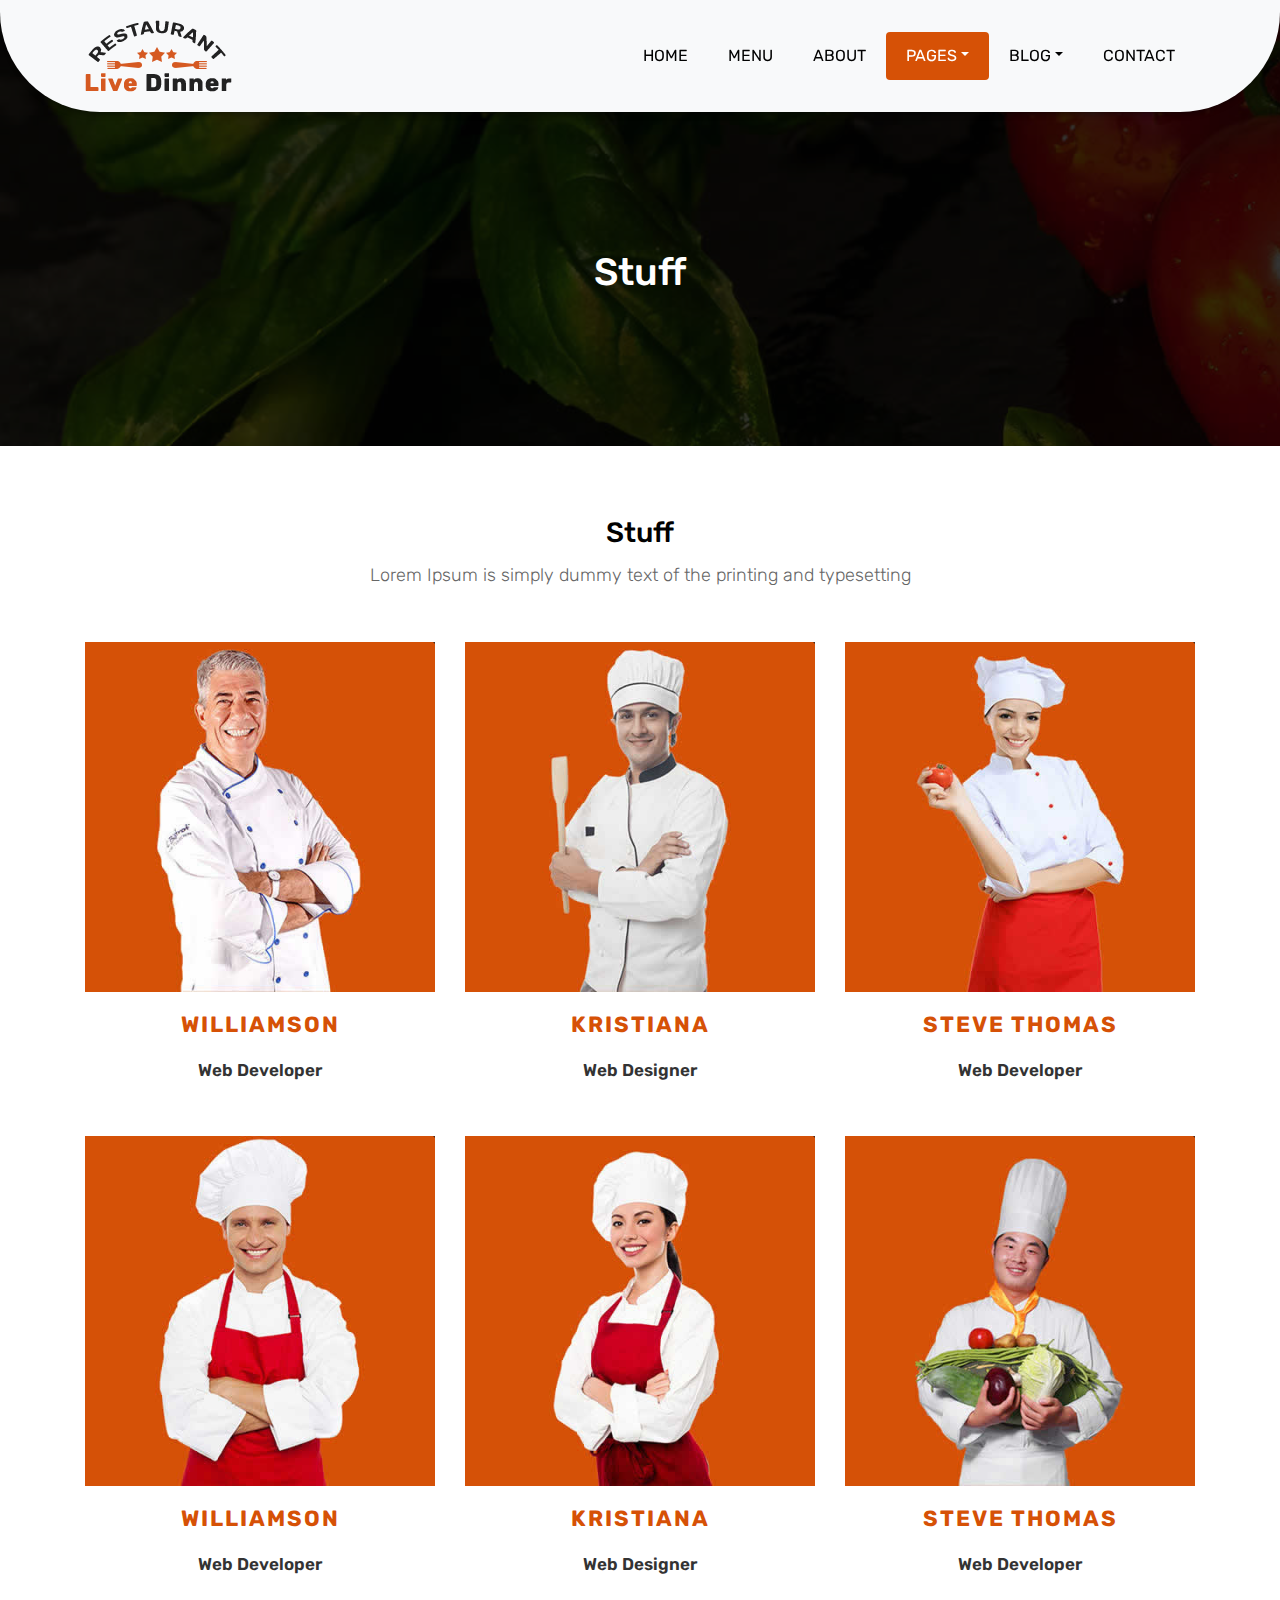
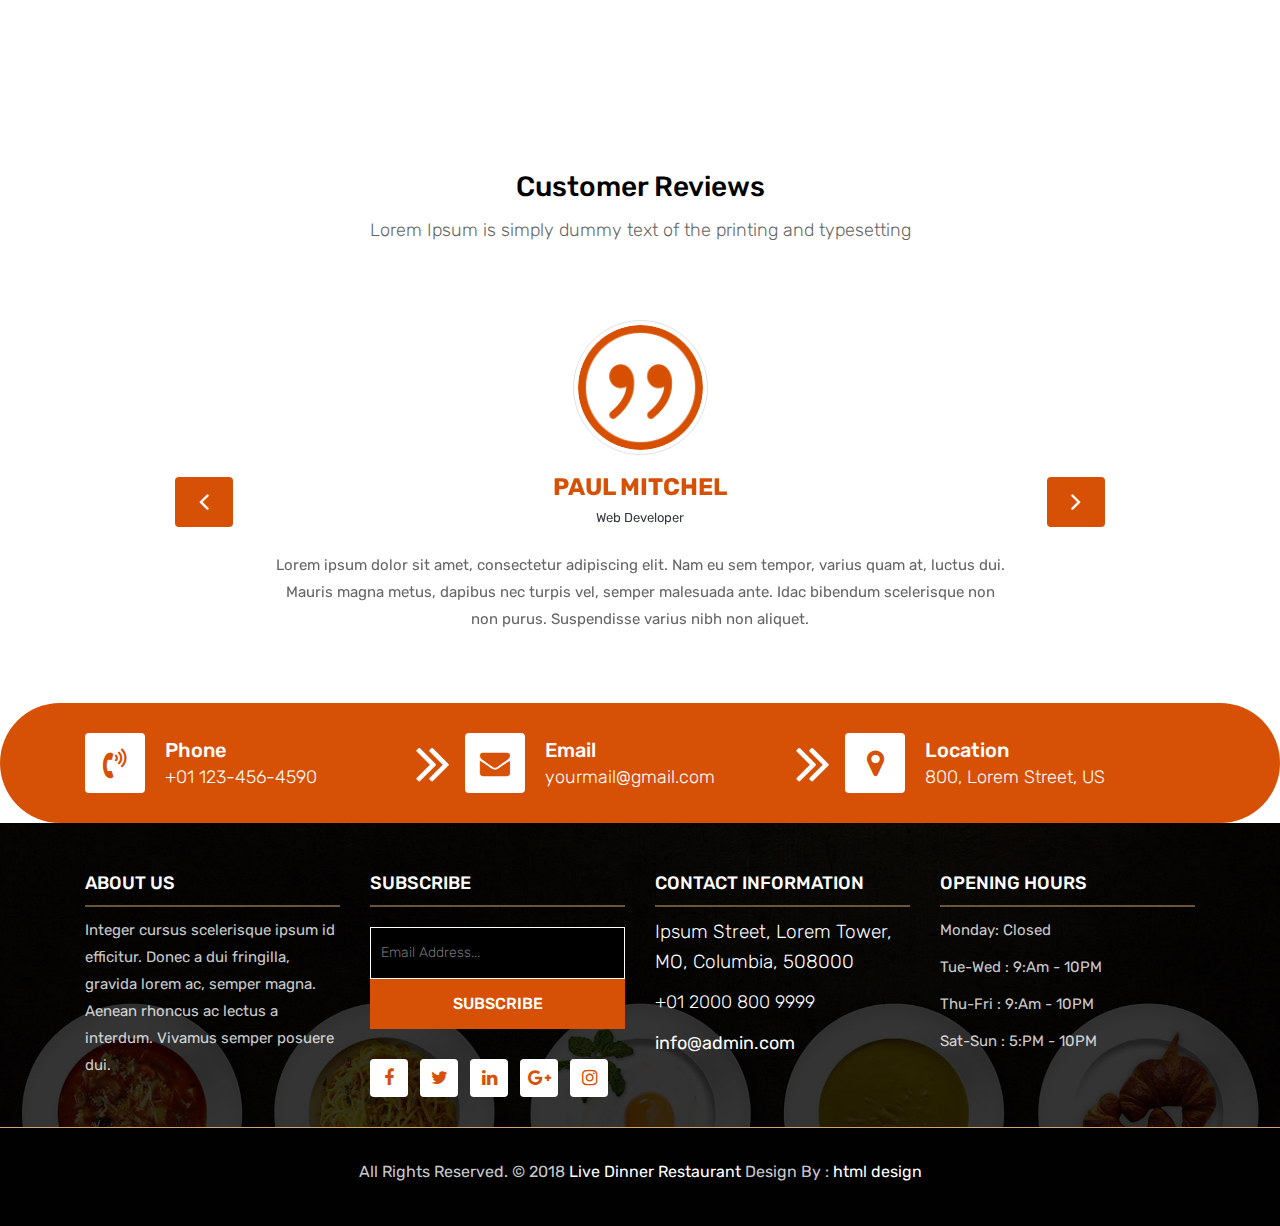
<file: stuff.html>
<!DOCTYPE html>
<html lang="en"><!-- Basic -->
<head>
	<meta charset="utf-8">
    <meta http-equiv="X-UA-Compatible" content="IE=edge">   
   
    <!-- Mobile Metas -->
    <meta name="viewport" content="width=device-width, initial-scale=1">
 
     <!-- Site Metas -->
    <title>Live Dinner Restaurant - Responsive HTML5 Template</title>  
    <meta name="keywords" content="">
    <meta name="description" content="">
    <meta name="author" content="">

    <!-- Site Icons -->
    <link rel="shortcut icon" href="images/favicon.ico" type="image/x-icon">
    <link rel="apple-touch-icon" href="images/apple-touch-icon.png">

    <!-- Bootstrap CSS -->
    <link rel="stylesheet" href="css/bootstrap.min.css">    
	<!-- Site CSS -->
    <link rel="stylesheet" href="css/style.css">    
    <!-- Responsive CSS -->
    <link rel="stylesheet" href="css/responsive.css">
    <!-- Custom CSS -->
    <link rel="stylesheet" href="css/custom.css">

    <!--[if lt IE 9]>
      <script src="https://oss.maxcdn.com/libs/html5shiv/3.7.0/html5shiv.js"></script>
      <script src="https://oss.maxcdn.com/libs/respond.js/1.4.2/respond.min.js"></script>
    <![endif]-->

</head>

<body>
	<!-- Start header -->
	<header class="top-navbar">
		<nav class="navbar navbar-expand-lg navbar-light bg-light">
			<div class="container">
				<a class="navbar-brand" href="index.html">
					<img src="images/logo.png" alt="" />
				</a>
				<button class="navbar-toggler" type="button" data-toggle="collapse" data-target="#navbars-rs-food" aria-controls="navbars-rs-food" aria-expanded="false" aria-label="Toggle navigation">
				  <span class="navbar-toggler-icon"></span>
				</button>
				<div class="collapse navbar-collapse" id="navbars-rs-food">
					<ul class="navbar-nav ml-auto">
						<li class="nav-item"><a class="nav-link" href="index.html">Home</a></li>
						<li class="nav-item"><a class="nav-link" href="menu.html">Menu</a></li>
						<li class="nav-item"><a class="nav-link" href="about.html">About</a></li>
						<li class="nav-item active dropdown">
							<a class="nav-link dropdown-toggle" href="#" id="dropdown-a" data-toggle="dropdown">Pages</a>
							<div class="dropdown-menu" aria-labelledby="dropdown-a">
								<a class="dropdown-item" href="reservation.html">Reservation</a>
								<a class="dropdown-item" href="stuff.html">Stuff</a>
								<a class="dropdown-item" href="gallery.html">Gallery</a>
							</div>
						</li>
						<li class="nav-item dropdown">
							<a class="nav-link dropdown-toggle" href="#" id="dropdown-a" data-toggle="dropdown">Blog</a>
							<div class="dropdown-menu" aria-labelledby="dropdown-a">
								<a class="dropdown-item" href="blog.html">blog</a>
								<a class="dropdown-item" href="blog-details.html">blog Single</a>
							</div>
						</li>
						<li class="nav-item"><a class="nav-link" href="contact.html">Contact</a></li>
					</ul>
				</div>
			</div>
		</nav>
	</header>
	<!-- End header -->
	
	<!-- Start All Pages -->
	<div class="all-page-title page-breadcrumb">
		<div class="container text-center">
			<div class="row">
				<div class="col-lg-12">
					<h1>Stuff</h1>
				</div>
			</div>
		</div>
	</div>
	<!-- End All Pages -->
	
	<!-- Start Stuff -->
	<div class="stuff-box">
		<div class="container">
			<div class="row">
				<div class="col-lg-12">
					<div class="heading-title text-center">
						<h2>Stuff</h2>
						<p>Lorem Ipsum is simply dummy text of the printing and typesetting</p>
					</div>
				</div>
			</div>
			<div class="row">
                <div class="col-md-4 col-sm-6">
                    <div class="our-team">
                        <div class="pic">
                            <img src="images/stuff-img-01.jpg">
                            <ul class="social">
                                <li><a href="#" class="fa fa-facebook"></a></li>
                                <li><a href="#" class="fa fa-google-plus"></a></li>
                                <li><a href="#" class="fa fa-instagram"></a></li>
                                <li><a href="#" class="fa fa-linkedin"></a></li>
                            </ul>
                        </div>
                        <div class="team-content">
                            <h3 class="title">Williamson</h3>
                            <span class="post">Web Developer</span>
                        </div>
                    </div>
                </div>

                <div class="col-md-4 col-sm-6">
                    <div class="our-team">
                        <div class="pic">
                            <img src="images/stuff-img-02.jpg">
                            <ul class="social">
                                <li><a href="#" class="fa fa-facebook"></a></li>
                                <li><a href="#" class="fa fa-google-plus"></a></li>
                                <li><a href="#" class="fa fa-instagram"></a></li>
                                <li><a href="#" class="fa fa-linkedin"></a></li>
                            </ul>
                        </div>
                        <div class="team-content">
                            <h3 class="title">Kristiana</h3>
                            <span class="post">Web Designer</span>
                        </div>
                    </div>
                </div>

                <div class="col-md-4 col-sm-6">
                    <div class="our-team">
                        <div class="pic">
                            <img src="images/stuff-img-03.jpg">
                            <ul class="social">
                                <li><a href="#" class="fa fa-facebook"></a></li>
                                <li><a href="#" class="fa fa-google-plus"></a></li>
                                <li><a href="#" class="fa fa-instagram"></a></li>
                                <li><a href="#" class="fa fa-linkedin"></a></li>
                            </ul>
                        </div>
                        <div class="team-content">
                            <h3 class="title">Steve Thomas</h3>
                            <span class="post">Web Developer</span>
                        </div>
                    </div>
                </div>
				
				<div class="col-md-4 col-sm-6">
                    <div class="our-team">
                        <div class="pic">
                            <img src="images/stuff-img-04.jpg">
                            <ul class="social">
                                <li><a href="#" class="fa fa-facebook"></a></li>
                                <li><a href="#" class="fa fa-google-plus"></a></li>
                                <li><a href="#" class="fa fa-instagram"></a></li>
                                <li><a href="#" class="fa fa-linkedin"></a></li>
                            </ul>
                        </div>
                        <div class="team-content">
                            <h3 class="title">Williamson</h3>
                            <span class="post">Web Developer</span>
                        </div>
                    </div>
                </div>

                <div class="col-md-4 col-sm-6">
                    <div class="our-team">
                        <div class="pic">
                            <img src="images/stuff-img-05.jpg">
                            <ul class="social">
                                <li><a href="#" class="fa fa-facebook"></a></li>
                                <li><a href="#" class="fa fa-google-plus"></a></li>
                                <li><a href="#" class="fa fa-instagram"></a></li>
                                <li><a href="#" class="fa fa-linkedin"></a></li>
                            </ul>
                        </div>
                        <div class="team-content">
                            <h3 class="title">Kristiana</h3>
                            <span class="post">Web Designer</span>
                        </div>
                    </div>
                </div>

                <div class="col-md-4 col-sm-6">
                    <div class="our-team">
                        <div class="pic">
                            <img src="images/stuff-img-06.jpg">
                            <ul class="social">
                                <li><a href="#" class="fa fa-facebook"></a></li>
                                <li><a href="#" class="fa fa-google-plus"></a></li>
                                <li><a href="#" class="fa fa-instagram"></a></li>
                                <li><a href="#" class="fa fa-linkedin"></a></li>
                            </ul>
                        </div>
                        <div class="team-content">
                            <h3 class="title">Steve Thomas</h3>
                            <span class="post">Web Developer</span>
                        </div>
                    </div>
                </div>
            </div>
		</div>
	</div>
	<!-- End Stuff -->
	
	<!-- Start Customer Reviews -->
	<div class="customer-reviews-box">
		<div class="container">
			<div class="row">
				<div class="col-lg-12">
					<div class="heading-title text-center">
						<h2>Customer Reviews</h2>
						<p>Lorem Ipsum is simply dummy text of the printing and typesetting</p>
					</div>
				</div>
			</div>
			<div class="row">
				<div class="col-md-8 mr-auto ml-auto text-center">
					<div id="reviews" class="carousel slide" data-ride="carousel">
						<div class="carousel-inner mt-4">
							<div class="carousel-item text-center active">
								<div class="img-box p-1 border rounded-circle m-auto">
									<img class="d-block w-100 rounded-circle" src="images/quotations-button.png" alt="">
								</div>
								<h5 class="mt-4 mb-0"><strong class="text-warning text-uppercase">Paul Mitchel</strong></h5>
								<h6 class="text-dark m-0">Web Developer</h6>
								<p class="m-0 pt-3">Lorem ipsum dolor sit amet, consectetur adipiscing elit. Nam eu sem tempor, varius quam at, luctus dui. Mauris magna metus, dapibus nec turpis vel, semper malesuada ante. Idac bibendum scelerisque non non purus. Suspendisse varius nibh non aliquet.</p>
							</div>
							<div class="carousel-item text-center">
								<div class="img-box p-1 border rounded-circle m-auto">
									<img class="d-block w-100 rounded-circle" src="images/quotations-button.png" alt="">
								</div>
								<h5 class="mt-4 mb-0"><strong class="text-warning text-uppercase">Steve Fonsi</strong></h5>
								<h6 class="text-dark m-0">Web Designer</h6>
								<p class="m-0 pt-3">Lorem ipsum dolor sit amet, consectetur adipiscing elit. Nam eu sem tempor, varius quam at, luctus dui. Mauris magna metus, dapibus nec turpis vel, semper malesuada ante. Idac bibendum scelerisque non non purus. Suspendisse varius nibh non aliquet.</p>
							</div>
							<div class="carousel-item text-center">
								<div class="img-box p-1 border rounded-circle m-auto">
									<img class="d-block w-100 rounded-circle" src="images/quotations-button.png" alt="">
								</div>
								<h5 class="mt-4 mb-0"><strong class="text-warning text-uppercase">Daniel vebar</strong></h5>
								<h6 class="text-dark m-0">Seo Analyst</h6>
								<p class="m-0 pt-3">Lorem ipsum dolor sit amet, consectetur adipiscing elit. Nam eu sem tempor, varius quam at, luctus dui. Mauris magna metus, dapibus nec turpis vel, semper malesuada ante. Idac bibendum scelerisque non non purus. Suspendisse varius nibh non aliquet.</p>
							</div>
						</div>
						<a class="carousel-control-prev" href="#reviews" role="button" data-slide="prev">
							<i class="fa fa-angle-left" aria-hidden="true"></i>
							<span class="sr-only">Previous</span>
						</a>
						<a class="carousel-control-next" href="#reviews" role="button" data-slide="next">
							<i class="fa fa-angle-right" aria-hidden="true"></i>
							<span class="sr-only">Next</span>
						</a>
                    </div>
				</div>
			</div>
		</div>
	</div>
	<!-- End Customer Reviews -->
	
	<!-- Start Contact info -->
	<div class="contact-imfo-box">
		<div class="container">
			<div class="row">
				<div class="col-md-4 arrow-right">
					<i class="fa fa-volume-control-phone"></i>
					<div class="overflow-hidden">
						<h4>Phone</h4>
						<p class="lead">
							+01 123-456-4590
						</p>
					</div>
				</div>
				<div class="col-md-4 arrow-right">
					<i class="fa fa-envelope"></i>
					<div class="overflow-hidden">
						<h4>Email</h4>
						<p class="lead">
							yourmail@gmail.com
						</p>
					</div>
				</div>
				<div class="col-md-4">
					<i class="fa fa-map-marker"></i>
					<div class="overflow-hidden">
						<h4>Location</h4>
						<p class="lead">
							800, Lorem Street, US
						</p>
					</div>
				</div>
			</div>
		</div>
	</div>
	<!-- End Contact info -->
	
	<!-- Start Footer -->
	<footer class="footer-area bg-f">
		<div class="container">
			<div class="row">
				<div class="col-lg-3 col-md-6">
					<h3>About Us</h3>
					<p>Integer cursus scelerisque ipsum id efficitur. Donec a dui fringilla, gravida lorem ac, semper magna. Aenean rhoncus ac lectus a interdum. Vivamus semper posuere dui.</p>
				</div>
				<div class="col-lg-3 col-md-6">
					<h3>Subscribe</h3>
					<div class="subscribe_form">
						<form class="subscribe_form">
							<input name="EMAIL" id="subs-email" class="form_input" placeholder="Email Address..." type="email">
							<button type="submit" class="submit">SUBSCRIBE</button>
							<div class="clearfix"></div>
						</form>
					</div>
					<ul class="list-inline f-social">
						<li class="list-inline-item"><a href="#"><i class="fa fa-facebook" aria-hidden="true"></i></a></li>
						<li class="list-inline-item"><a href="#"><i class="fa fa-twitter" aria-hidden="true"></i></a></li>
						<li class="list-inline-item"><a href="#"><i class="fa fa-linkedin" aria-hidden="true"></i></a></li>
						<li class="list-inline-item"><a href="#"><i class="fa fa-google-plus" aria-hidden="true"></i></a></li>
						<li class="list-inline-item"><a href="#"><i class="fa fa-instagram" aria-hidden="true"></i></a></li>
					</ul>
				</div>
				<div class="col-lg-3 col-md-6">
					<h3>Contact information</h3>
					<p class="lead">Ipsum Street, Lorem Tower, MO, Columbia, 508000</p>
					<p class="lead"><a href="#">+01 2000 800 9999</a></p>
					<p><a href="#"> info@admin.com</a></p>
				</div>
				<div class="col-lg-3 col-md-6">
					<h3>Opening hours</h3>
					<p><span class="text-color">Monday: </span>Closed</p>
					<p><span class="text-color">Tue-Wed :</span> 9:Am - 10PM</p>
					<p><span class="text-color">Thu-Fri :</span> 9:Am - 10PM</p>
					<p><span class="text-color">Sat-Sun :</span> 5:PM - 10PM</p>
				</div>
			</div>
		</div>
		
		<div class="copyright">
			<div class="container">
				<div class="row">
					<div class="col-lg-12">
						<p class="company-name">All Rights Reserved. &copy; 2018 <a href="#">Live Dinner Restaurant</a> Design By : 
					<a href="https://html.design/">html design</a></p>
					</div>
				</div>
			</div>
		</div>
		
	</footer>
	<!-- End Footer -->
	
	<a href="#" id="back-to-top" title="Back to top" style="display: none;"><i class="fa fa-paper-plane-o" aria-hidden="true"></i></a>

	<!-- ALL JS FILES -->
	<script src="js/jquery-3.2.1.min.js"></script>
	<script src="js/popper.min.js"></script>
	<script src="js/bootstrap.min.js"></script>
    <!-- ALL PLUGINS -->
	<script src="js/jquery.superslides.min.js"></script>
	<script src="js/images-loded.min.js"></script>
	<script src="js/isotope.min.js"></script>
	<script src="js/baguetteBox.min.js"></script>
	<script src="js/form-validator.min.js"></script>
    <script src="js/contact-form-script.js"></script>
    <script src="js/custom.js"></script>
</body>
</html>
</file>
<file: css/style.css>
/*------------------------------------------------------------------
    IMPORT FONTS
-------------------------------------------------------------------*/

@import url('https://fonts.googleapis.com/css?family=Rubik:300,400,500,700,900');

/*------------------------------------------------------------------
    IMPORT FILES
-------------------------------------------------------------------*/

@import url(animate.css);
@import url(font-awesome.min.css);
@import url(superslides.css);
@import url(baguetteBox.min.css);

/*------------------------------------------------------------------
    SKELETON
-------------------------------------------------------------------*/

body {
    color: #666666;
    font-size: 15px;
    font-family: 'Rubik', sans-serif;
    line-height: 1.80857;
}


a {
    color: #1f1f1f;
    text-decoration: none !important;
    outline: none !important;
    -webkit-transition: all .3s ease-in-out;
    -moz-transition: all .3s ease-in-out;
    -ms-transition: all .3s ease-in-out;
    -o-transition: all .3s ease-in-out;
    transition: all .3s ease-in-out;
}

h1,
h2,
h3,
h4,
h5,
h6 {
    letter-spacing: 0;
    font-weight: normal;
    position: relative;
    padding: 0 0 10px 0;
    font-weight: normal;
    line-height: 120% !important;
    color: #1f1f1f;
    margin: 0
}

h1 {
    font-size: 24px
}

h2 {
    font-size: 22px
}

h3 {
    font-size: 18px
}

h4 {
    font-size: 16px
}

h5 {
    font-size: 14px
}

h6 {
    font-size: 13px
}

h1 a,
h2 a,
h3 a,
h4 a,
h5 a,
h6 a {
    color: #212121;
    text-decoration: none!important;
    opacity: 1
}

h1 a:hover,
h2 a:hover,
h3 a:hover,
h4 a:hover,
h5 a:hover,
h6 a:hover {
    opacity: .8
}

a {
    color: #1f1f1f;
    text-decoration: none;
    outline: none;
}

a,
.btn {
    text-decoration: none !important;
    outline: none !important;
    -webkit-transition: all .3s ease-in-out;
    -moz-transition: all .3s ease-in-out;
    -ms-transition: all .3s ease-in-out;
    -o-transition: all .3s ease-in-out;
    transition: all .3s ease-in-out;
}

.btn-custom {
    margin-top: 20px;
    background-color: transparent !important;
    border: 2px solid #ddd;
    padding: 12px 40px;
    font-size: 16px;
}

.lead {
    font-size: 18px;
    line-height: 30px;
    color: #767676;
    margin: 0;
    padding: 0;
}

blockquote {
    margin: 20px 0 20px;
    padding: 30px;
}

ul, li, ol{
	list-style: none;
	margin: 0px;
	padding: 0px;
}
button:focus{
	outline: none;
}

.form-control::-moz-placeholder {
    color: #2a2a2a;
    opacity: 1;
}

/*------------------------------------------------------------------
    LOADER 
-------------------------------------------------------------------*/


/*------------------------------------------------------------------
    HEADER
-------------------------------------------------------------------*/
.top-navbar{
	position: relative;
	z-index: 10;
}

.top-navbar .navbar{
	padding: 15px 0px;
	position: fixed;
	width: 100%;
	border-radius: 0px 0px 100px 100px;
	transition: height .3s ease-out, background .3s ease-out, box-shadow .3s ease-out;
	-webkit-transform: translate3d(0, 0, 0);
	transform: translate3d(0, 0, 0);
	-webkit-box-shadow: 0 8px 6px -6px rgba(0, 0, 0, 0.4);
	box-shadow: 0 8px 6px -6px rgba(0, 0, 0, 0.4);
	z-index: 100;
}

.top-navbar .navbar-light .navbar-nav .nav-link{
	color: #010101;
	font-size: 16px;
	padding: 10px 20px;
	border-radius: 4px;
	text-transform: uppercase;
}

.top-navbar .navbar-light .navbar-nav .nav-item .nav-link:hover{
	background: #d65106;
	color: #ffffff;
}
.top-navbar .navbar-light .navbar-nav .nav-item.active .nav-link{
	background: #d65106;
	color: #ffffff;
	border-radius: 4px;
}

.navbar-expand-lg .navbar-nav .dropdown-menu{
	border: none;
	border-radius: 0px;
	padding: 10px;
	box-shadow: 2px 5px 6px rgba(0,0,0,0.5);
}
.navbar-expand-lg .navbar-nav .dropdown-menu a{
	padding: 10px 10px;
	text-transform: uppercase;
}

.navbar-expand-lg .navbar-nav .dropdown-menu a.dropdown-item:hover{
	background: #d65106;
	color: #ffffff;
}
.navbar-light .navbar-toggler:hover{
	background: #d65106;
}

/*------------------------------------------------------------------
    Slider
-------------------------------------------------------------------*/

.cover-slides{
	height: 100vh;
}
.slides-navigation a {
	background: #d65106;
    position: absolute;
    height: 50px;
    width: 50px;
    top: 50%;
    font-size: 20px;
    display: block;
    color: #fff;
	border-radius: 4px;
	line-height: 63px;
	text-align: center;
    transition: all .3s ease-in-out;
}
.slides-navigation a i{
	font-size: 40px;
}
.slides-navigation a:hover {
	background: #010101;
}
.cover-slides .container{
	height: 100%;
	position: relative;
	z-index: 2;
}
.cover-slides .container > .row {
	-webkit-box-align: center;
	-ms-flex-align: center;
	align-items: center;
}
.cover-slides .container > .row {
    height: 100%;
}

.btn{
	text-transform: uppercase;
	padding: 19px 36px;
}
.btn{
	display: inline-block;
	font-weight: 600;
	text-align: center;
	white-space: nowrap;
	vertical-align: middle;
	-webkit-user-select: none;
	-moz-user-select: none;
	-ms-user-select: none;
	user-select: none;
	border: 2px solid transparent;
	padding: 12px 30px;
	font-size: 16px;
	line-height: 1.5;
	border-radius: .1875rem;
	transition: color .15s ease-in-out, background-color .15s ease-in-out, border-color .15s ease-in-out, box-shadow .15s ease-in-out;
}
.btn-outline-new-white {
    color: #fff;
    background-color: #d65106;
    background-image: none;
    border-color: #d65106;
}
.btn-outline-new-white:hover {
    color: #ffffff;
    background-color: #333333;
    border-color: #333333;
}

.overlay-background {
    background: #333;
    position: absolute;
    height: 100%;
    width: 100%;
    left: 0;
    top: 0;
	opacity: 0.5;
}

.cover-slides h1{
	font-family: 'Rubik', sans-serif;
	font-weight: 500;
	font-size: 64px;
	color: #fff;
}
.cover-slides p{
	font-size: 18px;
	color: #fff;
}
.slides-pagination a{
	border: 2px solid #ffffff;
}
.slides-pagination a.current{
	background: #d65106;
	border: 2px solid #d65106;
}

/*------------------------------------------------------------------
    About
-------------------------------------------------------------------*/

.about-section-box{
	padding: 70px 0px;
	background: #ffffff url(../images/about-bg.jpg) no-repeat bottom center;
	background-size: cover;
}
.about-section-box .img-fluid{
	box-shadow: 20px 20px 0px #d65106;
}
.inner-column{
	text-align: left;
}
.inner-column h1{
	font-family: 'Rubik', sans-serif;
	font-size: 30px;
	color: #010101;
	font-weight: 500;
}
.inner-column h1 span{
	color: #d65106;
}
.inner-column h4{
	font-size: 16px;
	font-weight: 500;
}
.inner-column p{
	font-size: 18px;
	color: #222222;
}
.inner-column .btn-outline-new-white{
	color: #fff;
}
.inner-column .btn-outline-new-white:hover{
	color: #ffffff;
}

/*------------------------------------------------------------------
    QT
-------------------------------------------------------------------*/


.qt-background{
	background: url(../images/qt-bg.jpg) no-repeat;
	background-size: cover;
	padding: 100px 0;
	background-attachment: fixed;
	background-position: center center;
	position: relative;
}
.qt-background p {
    font-size: 35px;
    font-weight: 300;
    line-height: 44px;
    color: #fff;
	font-family: 'Rubik', sans-serif;
	margin-bottom: 20px;
}

.qt-background span {
    color: #fff;
    font-size: 28px;  
	font-weight: 600;	
}

/*------------------------------------------------------------------
    Menu
-------------------------------------------------------------------*/

.menu-box{
	padding: 70px 0px;
}

.heading-title{
	margin-bottom: 50px;
}
.heading-title h2{
	color: #010101;
	font-size: 28px;
	font-family: 'Rubik', sans-serif;
	font-weight: 500;
}
.heading-title p{
	font-size: 18px;
	font-weight: 200;
	margin: 0px;
}

.inner-menu-box{}
.inner-menu-box .nav-pills .nav-link.active{
	background: #d65106;
}
.inner-menu-box .nav-pills .nav-link{
	font-size: 18px;
}
.inner-menu-box .nav-pills .nav-link:hover{
	background: #d65106;
	color: #ffffff;
}

.gallery-single{
	margin-bottom: 30px;
}

.gallery-single {
    position: relative;
    overflow: hidden;
    -webkit-box-shadow: 0 0 10px #ccc;
    box-shadow: 0 0 10px #ccc;
}

.why-text {
    position: absolute;
    left: 0;
    bottom: -100%;
    right: 0;
    height: 100%;
    background: rgba(207, 166, 113, 0.9);
    padding: 12px 12px;
    -webkit-transition: all .3s ease;
    transition: all .3s ease;
}
.why-text h4{
	color: #ffffff;
	font-size: 16px;
	font-weight: 500;
	font-family: 'Rubik', sans-serif;
}
.why-text p{
	color: #ffffff;
	font-size: 13px;
	border-bottom: 1px dashed #010101;
	margin: 0px;
	padding-bottom: 15px;
	margin-top: 0px;
	margin-bottom: 15px;
}
.why-text h5{
	font-size: 18px;
	font-weight: 600;
	color: #ffffff;
}

.gallery-single:hover .why-text{
	bottom: 0px;
}


/*------------------------------------------------------------------
    Gallery
-------------------------------------------------------------------*/

.gallery-box{
	padding: 70px 0px;
}
.tz-gallery{
	margin-top: 30px;
}
.tz-gallery .lightbox img {
    width: 100%;
    transition: 0.2s ease-in-out;
    box-shadow: 0 2px 3px rgba(0,0,0,0.2);
}
.tz-gallery .lightbox img:hover {
    transform: scale(1.05);
    box-shadow: 0 8px 15px rgba(0,0,0,0.3);
}
.tz-gallery .lightbox{
	border: 3px solid #d65106;
	display: inline-block;
	margin-bottom: 30px;
}


/*------------------------------------------------------------------
    Customer Reviews
-------------------------------------------------------------------*/

.customer-reviews-box{
	padding: 70px 0px;
}

.carousel-inner .carousel-item .img-box{
	width: 135px;
	height: 135px;
}
.carousel-control-prev{
	left: -100px;
}
.carousel-control-next{
	right: -100px;
}
.carousel-indicators{
	top: 320px;
}

.text-warning{
	color: #d65106 !important;
	font-size: 24px;
}

@media (min-width: 320px) and (max-width: 640px) {
	.carousel-inner .carousel-item p{
		font-size: 14px;
	}
	.carousel-control-prev{
		left: -5px;
	}
	.carousel-control-next{
		right: -5px;
	}
 	.carousel-indicators{
		top: 400px;
	}
}

#reviews .carousel-control-prev{
	background: #d65106;
	color: #ffffff;
	display: block;
	position: absolute;
	width: 8%;
	height: 50px;
	top: 50%;
	border-radius: 4px;
	font-size: 28px;
	opacity: 1;
}
#reviews .carousel-control-prev:hover{
	background: #010101;
	color: #ffffff;
}

#reviews .carousel-control-next{
	background: #d65106;
	color: #ffffff;
	display: block;
	position: absolute;
	width: 8%;
	height: 50px;
	top: 50%;
	border-radius: 4px;
	font-size: 28px;
	opacity: 1;
}
#reviews .carousel-control-next:hover{
	background: #010101;
	color: #ffffff;
}


/*------------------------------------------------------------------
    Contact info
-------------------------------------------------------------------*/

.contact-imfo-box{
	background: #d65106;
	padding: 30px 0;
	border-radius: 100px;
}

.overflow-hidden {
    overflow: hidden;
}

.contact-imfo-box i{
	display: block;
	float: left;
	width: 60px;
	height: 60px;
	line-height: 60px;
	text-align: center;
	background: #fff;
	color: #d65106;
	font-size: 30px;
	-webkit-border-radius: 4px;
	-moz-border-radius: 4px;
	-ms-border-radius: 4px;
	border-radius: 4px;
	margin-right: 20px;
}
.contact-imfo-box h4 {
    margin: 0px;
    margin-top: 5px;
	color: #ffffff;
	font-size: 20px;
	padding: 0px;
	font-weight: 500;
	line-height: 24px;
}
.contact-imfo-box p {
    margin: 0px;
	color: #ffffff;
	font-weight: 300;
}

/*------------------------------------------------------------------
    Footer
-------------------------------------------------------------------*/

.footer-area{
	padding-top: 50px;
	padding-bottom: 0px;
}
.bg-f{
	background-image: url("../images/footer-bg.jpg");
	background-attachment: scroll;
	background-clip: initial;
	background-color: rgba(0, 0, 0, 0);
	background-origin: initial;
	background-position: center center;
	background-repeat: no-repeat;
	background-size: cover;
	position: relative;
}
.bg-f::before {
    background: #010101;
    content: "";
    height: 100%;
    left: 0;
    position: absolute;
    top: 0;
    width: 100%;
    z-index: 1;
	opacity: 0.8;
}

.footer-area .container{
	position: relative;
	z-index: 1;
}
.footer-area h3{
	color: #ffffff;
	text-transform: uppercase;
	font-size: 18px;
	font-weight: 500;
	border-bottom: 2px solid rgba(207, 166, 113, 0.5);
	margin-bottom: 10px;
}
.footer-area p{
	font-size: 15px;
	color: rgba(255, 255, 255, 0.8);
	margin: 0;
	padding-bottom: 10px;
}

.arrow-right{
	position: relative;
}
.arrow-right::before {
    content: "\f101";
	font-family: 'FontAwesome';	
	position: absolute;
	right: 0px;
	top: 0;
	color: #fff;
	font-size: 60px;
	line-height: 60px;
}


.footer-area p.lead{
	font-size: 19px;
	color: #ffffff;
	margin-bottom: 0px;
}
.footer-area p.lead a{
	color: #ffffff;
	margin-bottom: 15px;
}
.footer-area p.lead a:hover{
	color: #d65106;
}
.footer-area p a{
	font-size: 18px;
	color: #ffffff;
}
.footer-area p a:hover{
	color: #d65106;
}

.subscribe_form {
    display: block;
    text-align: center;
    padding: 5px 0;
}

.subscribe_form .form_input {
    display: block;
    background-color: rgba(0,0,0,0.9);
	border: 1px solid #ffffff;
    color: #fff;
    font-size: 14px;
    line-height: 50px;
    padding: 0 10px;
    float: left;
	font-weight: 300;
    width: 100%;
    transition: all 0.5s ease-in-out;
}

.subscribe_form .submit {
    background-color: #d65106;
    color: #fff;
    font-size: 16px;
    font-weight: 500;
    line-height: 50px;
    display: inline-block;
    padding: 0 10px;
    float: left;
    width: 100%;
	border: none;
	cursor: pointer;
    transition: all 0.5s ease-in-out;
}
.subscribe_form .submit:hover{
	background: #010101;
}

.f-social {
    padding-bottom: 10px;
    margin: 0px;
    margin-top: 20px;
}
.f-social li a {
    font-size: 18px;
    color: rgba(214, 81, 6);
	width: 38px;
	height: 38px;
	display: block;
	text-align: center;
	line-height: 38px;
	background: #ffffff;
	border-radius: 4px;
}

.copyright{
	margin-top: 20px;
	position: relative;
	display: block;
	background-color: #010101;
	border-top: 1px solid rgba(207, 166, 113);
	padding: 30px 0;
	z-index: 1;
}

.copyright .company-name{
	font-size: 16px;
	text-align: center;
}
.copyright .company-name a{
	font-size: 16px;
}

/*------------------------------------------------------------------
    All Pages
-------------------------------------------------------------------*/

.page-breadcrumb {
    padding: 250px 0 150px;
    background: url(../images/all-bg.jpg) no-repeat;
    background-attachment: fixed;
    background-size: cover;
    background-position: 0 0;
    position: relative;
}
.all-page-title .container{
	position: relative;
	z-index: 2;
}
.all-page-title::before{
	background: #010101;
	content: "";
	height: 100%;
	left: 0;
	position: absolute;
	top: 0;
	width: 100%;
	z-index: 1;
	opacity: 0.8;	
}
.all-page-title h1{
	font-size: 38px;
	color: #ffffff;
	font-family: 'Rubik', sans-serif;
	padding: 0px;
	font-weight: 500;
}

.inner-pt{
	margin-top: 30px;
}
.inner-pt p{
	font-size: 18px;
}

.stuff-box{
	padding: 70px 0px;
}


.our-team{
    text-align: center;
    transition: all 0.5s ease 0s;
	margin-bottom: 30px;
}
.our-team:hover{
    box-shadow: 0 15px 10px -10px rgba(0, 0, 0, 0.5), 0 1px 4px rgba(0, 0, 0, 0.3), 0 0 40px rgba(0, 0, 0, 0.1) inset;
}
.our-team .pic{
    overflow: hidden;
    position: relative;
}
.our-team .pic:before,
.our-team .pic:after{
    content: "";
    width: 200%;
    height: 80%;
    background: rgba(38,37,37,0.8);
    position: absolute;
    top: -100%;
    left: -4%;
    transform: rotate(45deg);
    transition: all 0.5s ease 0s;
}
.our-team .pic:after{
    background: rgba(214,81,6,0.8);
    top: auto;
    left: auto;
    bottom: -100%;
    right: -4%;
}
.our-team:hover .pic:before{ top: 0; }
.our-team:hover .pic:after{ bottom: 0; }
.our-team .pic img{
    width: 100%;
    height: auto;
}
.our-team .social{
    width: 100%;
    padding: 0;
    margin: 0;
    list-style: none;
    position: absolute;
    bottom: 45%;
    left: 0;
    opacity: 0;
    z-index: 2;
    transition: all 0.5s ease 0.3s;
}
.our-team:hover .social{ opacity: 1; }
.our-team .social li{ display: inline-block; }
.our-team .social li a{
    display: block;
    width: 40px;
    height: 40px;
    line-height: 40px;
    font-size: 20px;
    color: #fff;
    margin-right: 10px;
    position: relative;
    transition: all 0.3s ease 0s;
}
.our-team .social li a:after{
    content: "";
    width: 100%;
    height: 100%;
    background: #d65106;
    border-radius: 0 20px 20px 20px;
    position: absolute;
    top: 0;
    left: 0;
    z-index: -1;
    transition: all 0.3s ease 0s;
}
.our-team .social li a:hover:after{ transform: rotate(180deg); }
.our-team .team-content{ padding: 20px; }
.our-team .title{
    font-size: 22px;
    font-weight: 700;
    letter-spacing: 2px;
    color: #d65106;
    text-transform: uppercase;
    margin-bottom: 7px;
}
.our-team .post{
    display: block;
    font-size: 17px;
    font-weight: 600;
    color: #333333;
    text-transform: capitalize;
}
@media only screen and (max-width: 990px){
    .our-team{ margin-bottom: 30px; }
}


.reservation-box{
	padding: 70px 0px;
}

.reservation-box h3{
	padding: 0px 15px;
	margin-bottom: 20px;
	font-weight: 600;
}

.help-block ul li{
	color: red;
}

.form-control[readonly]{
	background-color: #ffffff;
}

.form-control{
	border-radius: 0px;
	min-height: 50px;
}
.form-control:focus{
	border: 1px solid #d65106;
	box-shadow: none;
}

.form-group .picker__input.picker__input--active{
	border-color: #d65106;
}

.submit-button{
	margin-top: 20px;
}
.btn.btn-common{
	color: #d65106;
	background-color: transparent;
	background-image: none;
	border-color: #d65106;
}
.btn.btn-common:hover{
	color: #ffffff;
	background-color: #333333;
	border-color: #333333;
}
.blog-box{
	padding: 70px 0px;
}
.blog-box-inner{
	position: relative;
	margin-bottom: 30px;
}

.blog-box-inner .blog-img-box{
	position: relative;
	display: block;
}

.blog-box-inner .blog-detail{
	position: absolute;
	top: 0;
	background: #fff;
	padding: 30px 25px;
	border: 1px solid #ddd;
	transition-duration: .5s;
	height: 100%;
}

.blog-detail h4 {
    font-size: 18px;
    font-weight: 500;
    color: #222222;
}

.blog-detail ul li {
    display: inline-block;
    padding: 0px 5px;
}
.blog-detail ul li span{
	color: #d65106;
	cursor: pointer;
}
.blog-detail ul li span:hover{
	color: #010101;
}

.blog-detail ul li:first-child {
    padding-left: 0px;
}

.blog-detail p {
    padding: 10px 0px 0 0;
	margin: 0px;
	font-size: 13px;
}

.blog-detail a{
	color: #ffffff;
	margin-top: 20px;
}

.blog-box-inner .blog-detail:hover{
	background: rgba(255, 255, 255, .9);
}

.blog-inner-box {
    position: relative;
    margin: 0px 10px;
    margin-bottom: 30px;
}
.side-blog-img {
    box-shadow: 15px 15px 0px 0px rgba(214, 81, 6, 0.4);
    -webkit-transition: all 1s ease 0.01s;
    transition: all 1s ease 0.01s;
    position: relative;
}

.date-blog-up {
    position: absolute;
    right: 0px;
    top: 0px;
    background: #d65106;
    font-size: 18px;
    color: #ffffff;
    padding: 5px 15px 5px 5px;
}
.inner-blog-detail {
    background: #ffffff;
    position: relative;
    padding: 30px 20px;
}

.inner-blog-detail h3 {
    font-size: 20px;
    font-weight: 500;
    padding-bottom: 15px;
}
.inner-blog-detail ul li {
    display: inline-block;
    padding: 0px 5px;
    color: #222222;
}
.inner-blog-detail ul li span {
    color: #d65106;
}
.inner-blog-detail p {
    padding: 10px 0px;
}
.details-page blockquote {
    border-left: 5px solid #d65106;
}
.details-page blockquote {
    padding: 20px;
}
blockquote {
    margin: 20px 0 20px;
    padding: 30px;
}
.blog-inner-details-line {
    margin: 20px 0px;
    clear: both;
    float: left;
    width: 100%;
}
.line-left-social h5 {
    font-size: 18px;
    font-weight: 600;
    padding-bottom: 15px;
}
.line-left-social ul li {
    display: inline-block;
    margin-bottom: 5px;
}
.line-right-social ul li {
    display: inline-block;
}
.line-right-social ul li a {
    display: block;
    padding: 5px;
    background: #f5f5f5;
    border-radius: 6px;
    font-weight: 500;
    width: 35px;
    height: 35px;
    text-align: center;
    line-height: 25px;
    font-size: 15px;
}
.line-left-social ul li a {
    display: block;
    padding: 5px 10px;
    background: #f5f5f5;
    border-radius: 6px;
    font-weight: 400;
    font-size: 12px;
}
.line-left-social ul li a:hover {
    background: #d65106;
    color: #ffffff;
}
.line-right-social ul li a:hover {
    background: #d65106;
    color: #ffffff;
}
.line-right-social h5 {
    font-size: 18px;
    font-weight: 600;
    padding-bottom: 15px;
}
.blog-comment-box {
    clear: both;
    margin: 20px 0px;
    float: left;
    width: 100%;
}
.blog-comment-box h3 {
    font-size: 18px;
    font-weight: 600;
    padding-bottom: 20px;
}
.comment-item {
    margin-bottom: 30px;
}
.comment-item-left {
    float: left;
    width: 90px;
    height: 90px;
}
.comment-item-left img {
    width: 100%;
    border-radius: 20px;
}
.comment-item-right {
    padding-left: 110px;
}
.comment-item-right a {
    font-size: 16px;
    font-weight: 500;
}
.des-l {
    display: inline-block;
    width: 100%;
}
.des-l p {
    font-size: 13px;
}
.comment-item-right a {
    font-size: 16px;
    font-weight: 500;
}
.right-btn-re {
    float: right;
    font-style: italic;
    text-align: right;
    font-size: 16px;
    padding: 5px 10px;
    background: #f5f5f5;
    border-radius: 6px;
}
.right-btn-re:hover {
    background: #d65106;
    color: #ffffff !important;
}
.comment-respond-box {
    clear: both;
}
.blog-comment-box .children {
    margin-left: 70px;
}
.comment-item {
    margin-bottom: 30px;
}
.comment-item-right i {
    padding-right: 10px;
}

.comment-form-respond input {
    min-height: 38px;
    border: 1px solid #010101;
    border-radius: 0px;
    padding: 10px;
}
.comment-form-respond textarea {
    border: 1px solid #010101;
    border-radius: 0px;
    padding: 10px;
    min-height: 110px;
}

.btn-submit{
	color: #d65106;
	background-color: transparent;
	background-image: none;
	border-color: #d65106;
}
.btn-submit:hover{
	color: #ffffff;
	background-color: #333333;
	border-color: #333333;
}

.right-side-blog h3 {
    font-weight: 600;
    font-size: 18px;
    padding-bottom: 20px;
}
.blog-search-form {
    position: relative;
    border-bottom: 1px solid #010101;
    padding-bottom: 30px;
    margin-bottom: 20px;
}
.blog-search-form input {
    width: 100%;
    min-height: 40px;
    border: 1px solid rgba(214, 81, 6, 0.4);
    padding: 5px 40px 5px 10px;
    font-size: 15px;
    color: #222222;
}
.blog-search-form .search-btn {
    position: absolute;
    right: 0px;
    background: none;
    border: none;
    font-size: 20px;
    min-height: 40px;
    padding: 0px 15px;
}

.right-side-blog h3 {
    font-weight: 500;
    font-size: 18px;
    padding-bottom: 20px;
}
.blog-categories {
    padding-bottom: 30px;
    margin-bottom: 20px;
}
.blog-categories ul li {
    line-height: 14px;
    padding: 10px 0px;
    border-top: 1px solid #f5f5f5;
}
.blog-categories ul li a {
    display: inline-block;
    text-transform: capitalize;
    width: 100%;
}
.blog-categories ul li a:hover{
	color: #d65106;
}
.recent-box-blog {
    margin-bottom: 20px;
	display: inline-block;
}
.recent-img {
    float: left;
    position: relative;
}
.recent-img::before {
    position: absolute;
    content: '';
    z-index: 2;
    top: 0;
    left: 0;
    width: 100%;
    height: 100%;
    background-color: #d65106;
    opacity: 0.4;
    transform: scale(0);
    -webkit-transform: scale(0);
    -moz-transform: scale(0);
    -ms-transform: scale(0);
    -o-transform: scale(0);
    transition: all 0.5s ease;
    -webkit-transition: all 0.5s ease;
    -moz-transition: all 0.5s ease;
    -o-transition: all 0.5s ease;
}
.recent-box-blog:hover .recent-img::before {
    transform: scale(1);
    -webkit-transform: scale(1);
    -moz-transform: scale(1);
    -ms-transform: scale(1);
    -o-transform: scale(1);
}
.recent-info {
    display: table-cell;
    vertical-align: top;
    padding-left: 15px;
}
.recent-info ul li {
    display: inline-block;
    font-size: 11px;
    padding: 0px;
    color: #222222;
}
.recent-info h4 {
    font-size: 14px;
    padding: 0px;
    margin: 11px 0px;
    font-weight: 500;
}
.blog-tag-box ul li {
    display: inline-block;
    margin-bottom: 3px;
}
.blog-tag-box ul li a {
    padding: 5px 15px;
    display: block;
    background: #f5f5f5;
    color: #222222;
    border-radius: 6px;
}
.blog-tag-box ul li a:hover {
    color: #ffffff;
    background: #d65106;
}

.contact-box{
	padding: 70px 0px;
}

.map-full {
    width: 100%;
    height: 500px;
    border-radius: 0px;
    margin: 0px auto;
}

#back-to-top {
    position: fixed;
    bottom: 40px;
    right: 40px;
    z-index: 9999;
    width: 52px;
    height: 40px;
    text-align: center;
    line-height: 40px;
    background: #d65106;
    color: #ffffff;
    cursor: pointer;
    border: 0;
    border-radius: 2px;
    text-decoration: none;
    transition: opacity 0.2s ease-out;
	font-size: 30px;
}
</file>
<file: css/responsive.css>
/* only small desktops */
/* tablets */
/* only small tablets */
@media only screen and (min-width: 992px) and (max-width: 1180px) {
	.footer-area h3{
		font-size: 18px;
	}
}
@media (min-width: 768px) and (max-width: 991px) {
	.navbar-light .navbar-brand{
		margin-left: 15px;
	}
	.navbar-light .navbar-toggler{
		margin-right: 15px;
		border-radius: 0px;
	}
	.navbar-expand-lg .navbar-nav .dropdown-menu{
		box-shadow: none;
	}
	.carousel-control-prev{
		left: -60px;
	}
	.carousel-control-next{
		right: -60px;
	}
	.why-text h4{
		font-size: 18px;
	}
	.why-text p{
		margin: 0px;
	}
}

/* mobile or only mobile */
@media (max-width: 767px) {
	.navbar-light .navbar-brand{
		margin-left: 15px;
	}
	.navbar-light .navbar-toggler{
		margin-right: 15px;
		border-radius: 0px;
	}
	.navbar-expand-lg .navbar-nav .dropdown-menu{
		box-shadow: none;
	}
	.cover-slides h1{
		font-size: 22px;
	}
	.cover-slides p {
		font-size: 14px;
	}
	.slides-navigation a{
		height: 42px;
		width: 38px;
		line-height: 33px;
	}
	.inner-column{
		margin-top: 15px;
	}
	.inner-column h1{
		font-size: 22px;
	}
	.filter-button-group{
		margin: 10px 0px;
	}
	
	.contact-imfo-box .col-md-4{
		margin-bottom: 15px;
	}
	.carousel-control-prev{
		left: 0px;
	}
	.carousel-control-next{
		right: 0px;
	}
	.blog-box-inner .blog-detail{
		overflow: hidden;
	}
	.blog-sidebar{
		margin-top: 50px;
	}
	.top-navbar .navbar{
		border-radius: 0px 0px 50px 50px;
	}
	
}
@media only screen and (min-width: 280px) and (max-width: 599px) {
	
	.why-text p{
		margin-bottom: 0px;
		margin-top: 0px;
	}
	.inner-column{
		margin-bottom: 30px;
	}
	.inner-menu-box .nav-pills .nav-link{
		font-size: 12px;
		padding: 5px;
	}
}
</file>
<file: css/custom.css>
/** ADD YOUR AWESOME CODES HERE **/
</file>
<file: css/classic.css>
/* ==========================================================================
   $BASE-PICKER
   ========================================================================== */
/**
 * Note: the root picker element should *NOT* be styled more than what’s here.
 */
.picker {
  font-size: 16px;
  text-align: left;
  line-height: 1.2;
  color: #000000;
  position: absolute;
  z-index: 10000;
  -webkit-user-select: none;
     -moz-user-select: none;
      -ms-user-select: none;
          user-select: none;
}
/**
 *
 */
.picker[aria-hidden="true"] {
   display: none;
}
/**
 * The picker input element.
 */
.picker__input {
  cursor: default;
}
/**
 * When the picker is opened, the input element is “activated”.
 */
.picker__input.picker__input--active {
  border-color: #0089ec;
}
/**
 * The holder is the only “scrollable” top-level container element.
 */
.picker__holder {
  width: 100%;
  overflow-y: auto;
  -webkit-overflow-scrolling: touch;
}

/*!
 * Classic picker styling for pickadate.js
 * Demo: http://amsul.github.io/pickadate.js
 */
/**
 * Note: the root picker element should *NOT* be styled more than what’s here.
 */
.picker {
  width: 100%;
}
/**
 * The holder is the base of the picker.
 */
.picker__holder {
  position: absolute;
  background: #ffffff;
  border: 1px solid #aaaaaa;
  border-top-width: 0;
  border-bottom-width: 0;
  border-radius: 0 0 5px 5px;
  box-sizing: border-box;
  min-width: 176px;
  max-width: 466px;
  max-height: 0;
  -ms-filter: "progid:DXImageTransform.Microsoft.Alpha(Opacity=0)";
  filter: alpha(opacity=0);
  -moz-opacity: 0;
  opacity: 0;
  -webkit-transform: translateY(-1em) perspective(600px) rotateX(10deg);
          transform: translateY(-1em) perspective(600px) rotateX(10deg);
  transition: -webkit-transform 0.15s ease-out, opacity 0.15s ease-out, max-height 0s 0.15s, border-width 0s 0.15s;
  transition: transform 0.15s ease-out, opacity 0.15s ease-out, max-height 0s 0.15s, border-width 0s 0.15s;
}
/**
 * The frame and wrap work together to ensure that
 * clicks within the picker don’t reach the holder.
 */
.picker__frame {
  padding: 1px;
}
.picker__wrap {
  margin: -1px;
}
/**
 * When the picker opens...
 */
.picker--opened .picker__holder {
  max-height: 25em;
  -ms-filter: "progid:DXImageTransform.Microsoft.Alpha(Opacity=100)";
  filter: alpha(opacity=100);
  -moz-opacity: 1;
  opacity: 1;
  border-top-width: 1px;
  border-bottom-width: 1px;
  -webkit-transform: translateY(0) perspective(600px) rotateX(0);
          transform: translateY(0) perspective(600px) rotateX(0);
  transition: -webkit-transform 0.15s ease-out, opacity 0.15s ease-out, max-height 0s, border-width 0s;
  transition: transform 0.15s ease-out, opacity 0.15s ease-out, max-height 0s, border-width 0s;
  box-shadow: 0 6px 18px 1px rgba(0, 0, 0, 0.12);
}
</file>
<file: css/classic.date.css>
/* ==========================================================================
   $BASE-DATE-PICKER
   ========================================================================== */
/**
 * The picker box.
 */
.picker__box {
  padding: 0 1em;
}
/**
 * The header containing the month and year stuff.
 */
.picker__header {
  text-align: center;
  position: relative;
  margin-top: .75em;
}
/**
 * The month and year labels.
 */
.picker__month,
.picker__year {
  font-weight: 500;
  display: inline-block;
  margin-left: .25em;
  margin-right: .25em;
}
.picker__year {
  color: #999999;
  font-size: .8em;
  font-style: italic;
}
/**
 * The month and year selectors.
 */
.picker__select--month,
.picker__select--year {
  border: 1px solid #b7b7b7;
  height: 2em;
  padding: .5em;
  margin-left: .25em;
  margin-right: .25em;
}
@media (min-width: 24.5em) {
  .picker__select--month,
  .picker__select--year {
    margin-top: -0.5em;
  }
}
.picker__select--month {
  width: 35%;
}
.picker__select--year {
  width: 22.5%;
}
.picker__select--month:focus,
.picker__select--year:focus {
  border-color: #0089ec;
}
/**
 * The month navigation buttons.
 */
.picker__nav--prev,
.picker__nav--next {
  position: absolute;
  padding: .5em 1.25em;
  width: 1em;
  height: 1em;
  box-sizing: content-box;
  top: -0.25em;
}
@media (min-width: 24.5em) {
  .picker__nav--prev,
  .picker__nav--next {
    top: -0.33em;
  }
}
.picker__nav--prev {
  left: -1em;
  padding-right: 1.25em;
}
@media (min-width: 24.5em) {
  .picker__nav--prev {
    padding-right: 1.5em;
  }
}
.picker__nav--next {
  right: -1em;
  padding-left: 1.25em;
}
@media (min-width: 24.5em) {
  .picker__nav--next {
    padding-left: 1.5em;
  }
}
.picker__nav--prev:before,
.picker__nav--next:before {
  content: " ";
  border-top: .5em solid transparent;
  border-bottom: .5em solid transparent;
  border-right: 0.75em solid #000000;
  width: 0;
  height: 0;
  display: block;
  margin: 0 auto;
}
.picker__nav--next:before {
  border-right: 0;
  border-left: 0.75em solid #000000;
}
.picker__nav--prev:hover,
.picker__nav--next:hover {
  cursor: pointer;
  color: #000000;
  background: #b1dcfb;
}
.picker__nav--disabled,
.picker__nav--disabled:hover,
.picker__nav--disabled:before,
.picker__nav--disabled:before:hover {
  cursor: default;
  background: none;
  border-right-color: #f5f5f5;
  border-left-color: #f5f5f5;
}
/**
 * The calendar table of dates
 */
.picker__table {
  text-align: center;
  border-collapse: collapse;
  border-spacing: 0;
  table-layout: fixed;
  font-size: inherit;
  width: 100%;
  margin-top: .75em;
  margin-bottom: .5em;
}
@media (min-height: 33.875em) {
  .picker__table {
    margin-bottom: .75em;
  }
}
.picker__table td {
  margin: 0;
  padding: 0;
}
/**
 * The weekday labels
 */
.picker__weekday {
  width: 14.285714286%;
  font-size: .75em;
  padding-bottom: .25em;
  color: #999999;
  font-weight: 500;
  /* Increase the spacing a tad */
}
@media (min-height: 33.875em) {
  .picker__weekday {
    padding-bottom: .5em;
  }
}
/**
 * The days on the calendar
 */
.picker__day {
  padding: .3125em 0;
  font-weight: 200;
  border: 1px solid transparent;
}
.picker__day--today {
  position: relative;
}
.picker__day--today:before {
  content: " ";
  position: absolute;
  top: 2px;
  right: 2px;
  width: 0;
  height: 0;
  border-top: 0.5em solid #0059bc;
  border-left: .5em solid transparent;
}
.picker__day--disabled:before {
  border-top-color: #aaaaaa;
}
.picker__day--outfocus {
  color: #dddddd;
}
.picker__day--infocus:hover,
.picker__day--outfocus:hover {
  cursor: pointer;
  color: #000000;
  background: #b1dcfb;
}
.picker__day--highlighted {
  border-color: #0089ec;
}
.picker__day--highlighted:hover,
.picker--focused .picker__day--highlighted {
  cursor: pointer;
  color: #000000;
  background: #b1dcfb;
}
.picker__day--selected,
.picker__day--selected:hover,
.picker--focused .picker__day--selected {
  background: #0089ec;
  color: #ffffff;
}
.picker__day--disabled,
.picker__day--disabled:hover,
.picker--focused .picker__day--disabled {
  background: #f5f5f5;
  border-color: #f5f5f5;
  color: #dddddd;
  cursor: default;
}
.picker__day--highlighted.picker__day--disabled,
.picker__day--highlighted.picker__day--disabled:hover {
  background: #bbbbbb;
}
/**
 * The footer containing the "today", "clear", and "close" buttons.
 */
.picker__footer {
  text-align: center;
}
.picker__button--today,
.picker__button--clear,
.picker__button--close {
  border: 1px solid #ffffff;
  background: #ffffff;
  font-size: .8em;
  padding: .66em 0;
  font-weight: bold;
  width: 33%;
  display: inline-block;
  vertical-align: bottom;
}
.picker__button--today:hover,
.picker__button--clear:hover,
.picker__button--close:hover {
  cursor: pointer;
  color: #000000;
  background: #b1dcfb;
  border-bottom-color: #b1dcfb;
}
.picker__button--today:focus,
.picker__button--clear:focus,
.picker__button--close:focus {
  background: #b1dcfb;
  border-color: #0089ec;
  outline: none;
}
.picker__button--today:before,
.picker__button--clear:before,
.picker__button--close:before {
  position: relative;
  display: inline-block;
  height: 0;
}
.picker__button--today:before,
.picker__button--clear:before {
  content: " ";
  margin-right: .45em;
}
.picker__button--today:before {
  top: -0.05em;
  width: 0;
  border-top: 0.66em solid #0059bc;
  border-left: .66em solid transparent;
}
.picker__button--clear:before {
  top: -0.25em;
  width: .66em;
  border-top: 3px solid #ee2200;
}
.picker__button--close:before {
  content: "\D7";
  top: -0.1em;
  vertical-align: top;
  font-size: 1.1em;
  margin-right: .35em;
  color: #777777;
}
.picker__button--today[disabled],
.picker__button--today[disabled]:hover {
  background: #f5f5f5;
  border-color: #f5f5f5;
  color: #dddddd;
  cursor: default;
}
.picker__button--today[disabled]:before {
  border-top-color: #aaaaaa;
}

/* ==========================================================================
   $CLASSIC-DATE-PICKER
   ========================================================================== */
</file>
<file: css/classic.time.css>
/* ==========================================================================
   $BASE-TIME-PICKER
   ========================================================================== */
/**
 * The list of times.
 */
.picker__list {
  list-style: none;
  padding: 0.75em 0 4.2em;
  margin: 0;
}
/**
 * The times on the clock.
 */
.picker__list-item {
  border-bottom: 1px solid #dddddd;
  border-top: 1px solid #dddddd;
  margin-bottom: -1px;
  position: relative;
  background: #ffffff;
  padding: .75em 1.25em;
}
@media (min-height: 46.75em) {
  .picker__list-item {
    padding: .5em 1em;
  }
}
/* Hovered time */
.picker__list-item:hover {
  cursor: pointer;
  color: #000000;
  background: #b1dcfb;
  border-color: #0089ec;
  z-index: 10;
}
/* Highlighted and hovered/focused time */
.picker__list-item--highlighted {
  border-color: #0089ec;
  z-index: 10;
}
.picker__list-item--highlighted:hover,
.picker--focused .picker__list-item--highlighted {
  cursor: pointer;
  color: #000000;
  background: #b1dcfb;
}
/* Selected and hovered/focused time */
.picker__list-item--selected,
.picker__list-item--selected:hover,
.picker--focused .picker__list-item--selected {
  background: #0089ec;
  color: #ffffff;
  z-index: 10;
}
/* Disabled time */
.picker__list-item--disabled,
.picker__list-item--disabled:hover,
.picker--focused .picker__list-item--disabled {
  background: #f5f5f5;
  border-color: #f5f5f5;
  color: #dddddd;
  cursor: default;
  border-color: #dddddd;
  z-index: auto;
}
/**
 * The clear button
 */
.picker--time .picker__button--clear {
  display: block;
  width: 80%;
  margin: 1em auto 0;
  padding: 1em 1.25em;
  background: none;
  border: 0;
  font-weight: 500;
  font-size: .67em;
  text-align: center;
  text-transform: uppercase;
  color: #666;
}
.picker--time .picker__button--clear:hover,
.picker--time .picker__button--clear:focus {
  color: #000000;
  background: #b1dcfb;
  background: #ee2200;
  border-color: #ee2200;
  cursor: pointer;
  color: #ffffff;
  outline: none;
}
.picker--time .picker__button--clear:before {
  top: -0.25em;
  color: #666;
  font-size: 1.25em;
  font-weight: bold;
}
.picker--time .picker__button--clear:hover:before,
.picker--time .picker__button--clear:focus:before {
  color: #ffffff;
  border-color: #ffffff;
}

/* ==========================================================================
   $CLASSIC-TIME-PICKER
   ========================================================================== */
/**
 * Note: the root picker element should __NOT__ be styled
 * more than what’s here. Style the `.picker__holder` instead.
 */
.picker--time {
  min-width: 256px;
  max-width: 320px;
}
/**
 * The holder is the base of the picker.
 */
.picker--time .picker__holder {
  background: #f2f2f2;
}
@media (min-height: 40.125em) {
  .picker--time .picker__holder {
    font-size: .875em;
  }
}
/**
 * The box contains the list of times.
 */
.picker--time .picker__box {
  padding: 0;
  position: relative;
}
</file>
